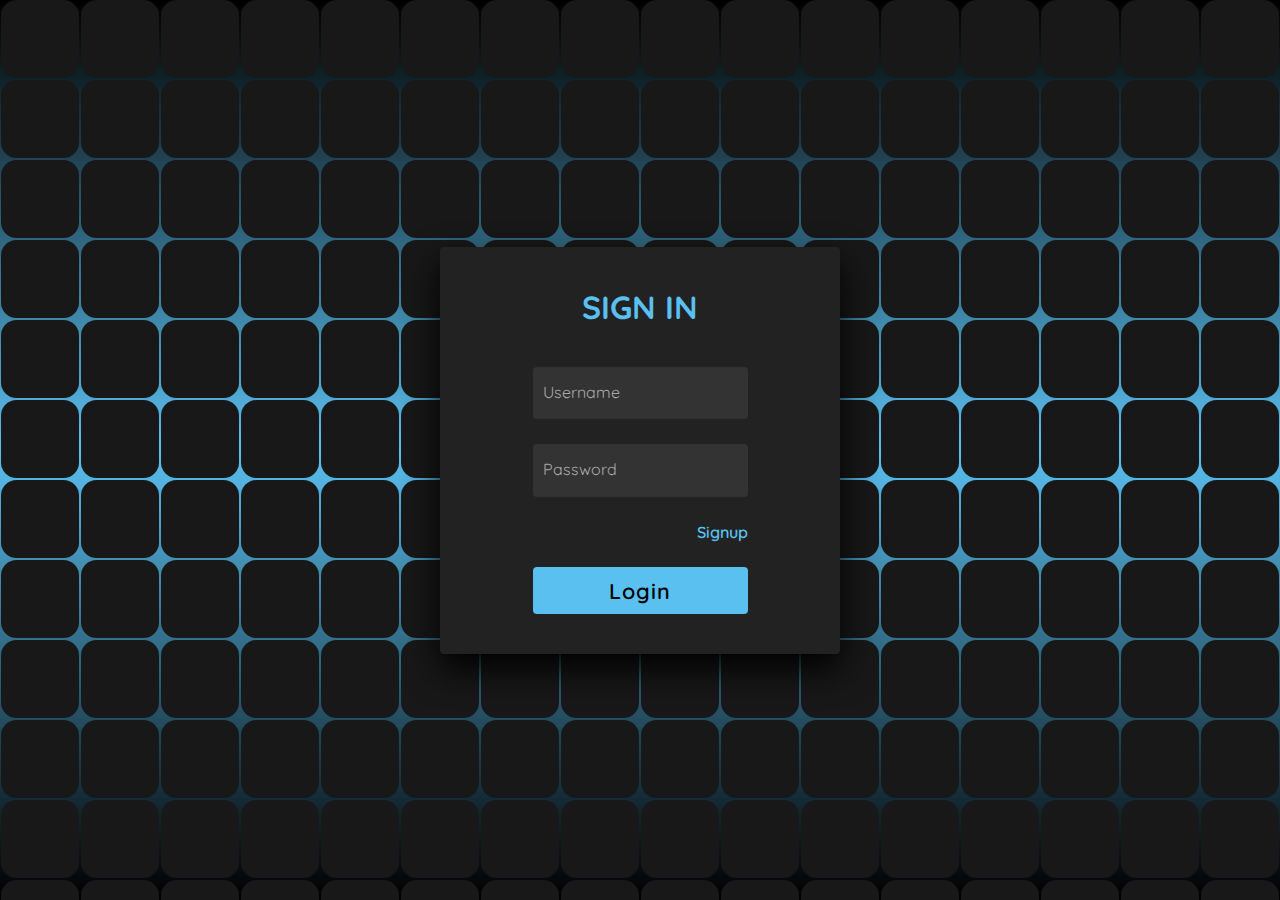
<file: index.html>
<!doctype html>

<html lang="en"> 

 <head> 

  <meta charset="UTF-8"> 

  <title>Sign in</title> 

  <link rel="shortcut icon" type="image" href="img/gi.jpg">
  <link rel="stylesheet" href="./style1.css"> 

 </head> 

 <body> <!-- partial:index.partial.html --> 

  <section> <span></span> <span></span> <span></span> <span></span> <span></span> 
    <span></span> <span></span> <span></span> <span></span> <span></span> <span></span> 
    <span></span> <span></span> <span></span> <span></span> <span></span> <span></span>
    <span></span> <span></span> <span></span> <span></span> <span></span> <span></span> 
    <span></span> <span></span> <span></span> <span></span> <span></span> <span></span> 
    <span></span> <span></span> <span></span> <span></span> <span></span> <span></span> 
    <span></span> <span></span> <span></span> <span></span> <span></span> <span></span> 
    <span></span> <span></span> <span></span> <span></span> <span></span> <span></span> 
    <span></span> <span></span> <span></span> <span></span> <span></span> <span></span> 
    <span></span> <span></span> <span></span> <span></span> <span></span> <span></span> 
    <span></span> <span></span> <span></span> <span></span> <span></span> <span></span> 
    <span></span> <span></span> <span></span> <span></span> <span></span> <span></span> 
    <span></span> <span></span> <span></span> <span></span> <span></span> <span></span> 
    <span></span> <span></span> <span></span> <span></span> <span></span> <span></span> 
    <span></span> <span></span> <span></span> <span></span> <span></span> <span></span> 
    <span></span> <span></span> <span></span> <span></span> <span></span> <span></span> 
    <span></span> <span></span> <span></span> <span></span> <span></span> <span></span> 
    <span></span> <span></span> <span></span> <span></span> <span></span> <span></span> 
    <span></span> <span></span> <span></span> <span></span> <span></span> <span></span> 
    <span></span> <span></span> <span></span> <span></span> <span></span> <span></span> 
    <span></span> <span></span> <span></span> <span></span> <span></span> <span></span> 
    <span></span> <span></span> <span></span> <span></span> <span></span> <span></span> 
    <span></span> <span></span> <span></span> <span></span> <span></span> <span></span> 
    <span></span> <span></span> <span></span> <span></span> <span></span> <span></span> 
    <span></span> <span></span> <span></span> <span></span> <span></span> <span></span>
    <span></span> <span></span> <span></span> <span></span> <span></span> <span></span> 
    <span></span> <span></span> <span></span> <span></span> <span></span> <span></span> 
    <span></span> <span></span> <span></span> <span></span> <span></span> <span></span> 
    <span></span> <span></span> <span></span> <span></span> <span></span> <span></span> 
    <span></span> <span></span> <span></span> <span></span> <span></span> <span></span> 
    <span></span> <span></span> <span></span> <span></span> <span></span> <span></span> 
    <span></span> <span></span> <span></span> <span></span> <span></span> <span></span> 
    <span></span> <span></span> <span></span> <span></span> <span></span> <span></span> 
    <span></span> <span></span> <span></span> <span></span> <span></span> <span></span> 
    <span></span> <span></span> <span></span> <span></span> <span></span> <span></span> 
    <span></span> <span></span> <span></span> <span></span> <span></span> <span></span> 
    <span></span> <span></span> <span></span> <span></span> <span></span> <span></span> 
    <span></span> <span></span> <span></span> <span></span> <span></span> <span></span> 
    <span></span> <span></span> <span></span> <span></span> <span></span> <span></span> 
    <span></span> <span></span> <span></span> <span></span> <span></span> <span></span> 
    <span></span> <span></span> <span></span> <span></span> <span></span> <span></span> 
    <span></span> <span></span> <span></span> <span></span> <span></span> <span></span> 
    <span></span> <span></span> <span></span> <span></span> <span></span> <span></span> 
    <span></span> <span></span> <span></span> 

   <div class="signin"> 

    <div class="content"> 

     <h2>Sign In</h2> 

     <div class="form">
      
      <form id="regis-form">

      <div class="inputBox"> 

       <input id="login-user" type="text" required> <i>Username</i> 

      </div> 

      <div class="inputBox"> 

       <input id="login-pass" type="password" required> <i>Password</i> 

      </div> 

      <div class="links"> <a href="#"></a> 
      <a href="regis.html">Signup</a> 

      </div> 

      <div class="inputBox"> 

       <input type="submit" value="Login" onclick="login()"> 

      </div> 

      </form>

     </div> 

    </div> 

   </div> 

  </section> <!-- partial --> 

  <script type="application/javascript">

    const loginForm = document.getElementById('regis-form');

    function login() {


      const loginUser = document.getElementById('login-user').value;
      const loginPass = document.getElementById('login-pass').value;

      const suser = localStorage.getItem(loginUser);
      if(suser){
         const user = JSON.parse(suser);
         if(user.regisPassword === loginPass){
          const cuser = user.regisUsername;
          localStorage.setItem('curuser', cuser);
          window.location.href = 'menu.html';
          alert('Log in successful!');
         }else{
          alert('Wrong Password!');
         }
      }else{
        alert('User does not exist!');
      }

    }

  </script>
 </body>

</html>
</file>
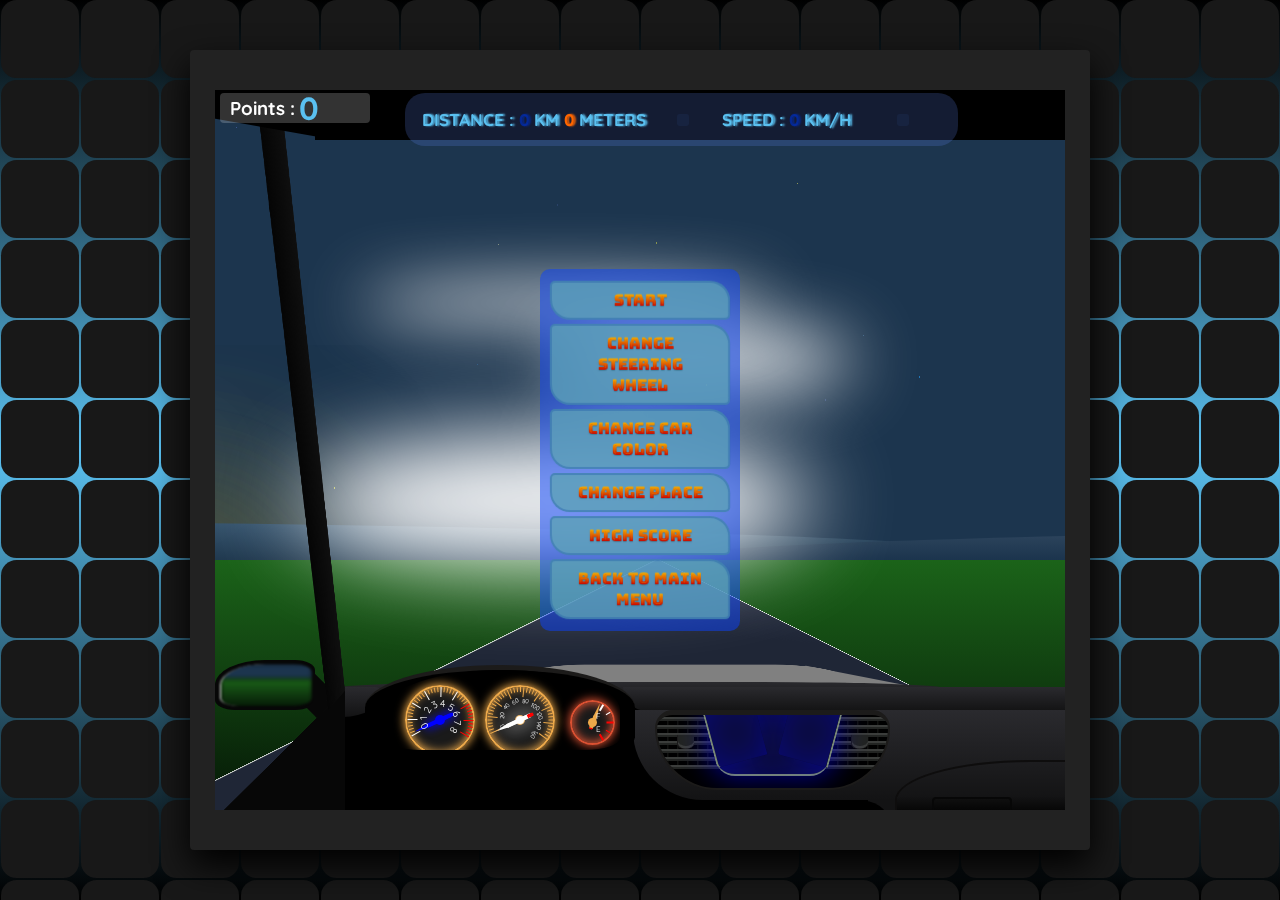
<file: car.html>
<!DOCTYPE html>
<html lang="en">
<head>
    <meta charset="UTF-8">
    <meta name="viewport" content="width=device-width, initial-scale=1.0">
    <title>Car Game</title>
    <link rel="shortcut icon" type="image" href="img/gi.jpg">
    <link rel="stylesheet" href="https://cdnjs.cloudflare.com/ajax/libs/font-awesome/6.2.0/css/all.min.css" integrity="sha512-xh6O/CkQoPOWDdYTDqeRdPCVd1SpvCA9XXcUnZS2FmJNp1coAFzvtCN9BmamE+4aHK8yyUHUSCcJHgXloTyT2A==" crossorigin="anonymous" referrerpolicy="no-referrer" />
<style>
    @import url('https://fonts.googleapis.com/css2?family=Mouse+Memoirs&display=swap');

@import url('https://fonts.googleapis.com/css2?family=Bungee+Spice&display=swap');

@import url('https://fonts.googleapis.com/css2SteeringWheelDiv?family=Roboto+Condensed&display=swap');

@import url('https://fonts.googleapis.com/css2?family=Open+Sans:wght@800&display=swap');

@import url('https://fonts.googleapis.com/css2?family=Open+Sans:wght@800&display=swap');


@import url('https://fonts.googleapis.com/css2?family=Open+Sans:wght@800&family=Oswald:wght@500&display=swap');

@import url('https://fonts.googleapis.com/css2?family=Quicksand:wght@300;400;500;600;700&display=swap');
*
{
  margin: 0;
  padding: 0;
  box-sizing: border-box;
  font-family: 'Quicksand', sans-serif;

}
body 
{
  display: flex;
  justify-content: center;
  align-items: center;
  min-height: 100vh;
  background: #000;
}
section 
{
  position: absolute;
  width: 100vw;
  height: 100vh;
  display: flex;
  justify-content: center;
  align-items: center;
  gap: 2px;
  flex-wrap: wrap;
  overflow: hidden;
}
section::before 
{
  content: '';
  position: absolute;
  width: 100%;
  height: 100%;
  background: linear-gradient(#000,rgb(90, 192, 240),#000);
  animation: animate 5s linear infinite;
}
@keyframes animate 
{
  0%
  {
    transform: translateY(-100%);
  }
  100%
  {
    transform: translateY(100%);
  }
}
section #sp
{
  position: relative;
  display: block;
  width: calc(6.25vw - 2px);
  height: calc(6.25vw - 2px);
  background: #181818;
  z-index: 2;
  transition: 1.5s;
  border-radius: 20%;
}
section #sp:hover 
{
  background: rgb(90, 192, 240);
  transition: 0s;
}

section .hept 
{
  width: calc(6.25vw - 2px);
  height: calc(6.25vw - 2px);
  background-color: #181818; 
  /* left - top margin evabe polygon er value hoy*/
  clip-path: polygon(25% 0%, 75% 0%, 120% 50%, 75% 100%, 25% 100%, -20% 50%);
  position: relative;
  display: block;
  z-index: 2;
  transition: 1.5s;

}

section .hept:hover
{
  background-color: rgb(90, 192, 240);
  transition: 0s;
}
section .hept1
{
  width: calc(6.25vw - 2px);
  height: calc(6.25vw - 2px);
  margin-top: -18.5%;
  background-color: #181818; 
  /* left - top margin evabe polygon er value hoy*/
  clip-path: polygon(25% 0%, 75% 0%, 120% 50%, 75% 100%, 25% 100%, -20% 50%);
  position: relative;
  display: block;
  z-index: 2;
  transition: 1.5s;

}

section .hept1:hover
{
  background-color: rgb(90, 192, 240);
  transition: 0s;
}


section .signin
{
  position: absolute;
  width: 900px;
  background: #222;  
  z-index: 1000;
  display: flex;
  justify-content: center;
  align-items: center;
  padding: 40px;
  border-radius: 4px;
  box-shadow: 0 15px 35px rgba(0,0,0,9);
}
section .signin .content 
{
  position: relative;
  width: 100%;
  display: flex;
  justify-content: center;
  align-items: center;
  flex-direction: column;
  gap: 40px;
}
section .signin .content h2 
{
  font-size: 2em;
  color: rgb(90, 192, 240);
  text-transform: uppercase;
}
section .signin .content .form #regis-form
{
  width: 100%;
  display: flex;
  flex-direction: column;
  gap: 25px;
}
section .signin .content .form #regis-form .inputBox
{
  position: relative;
  width: 100%;
}
section .signin .content .form #regis-form .inputBox input 
{
  position: relative;
  width: 100%;
  background: #333;
  border: none;
  outline: none;
  padding: 25px 10px 7.5px;
  border-radius: 4px;
  color: #fff;
  font-weight: 500;
  font-size: 1em;
}
section .signin .content .form #regis-form .inputBox i 
{
  position: absolute;
  left: 0;
  padding: 15px 10px;
  font-style: normal;
  color: #aaa;
  transition: 0.5s;
  pointer-events: none;
}
.signin .content .form #regis-form .inputBox input:focus ~ i,
.signin .content .form #regis-form .inputBox input:valid ~ i
{
  transform: translateY(-7.5px);
  font-size: 0.8em;
  color: #fff;
}
.signin .content .form #regis-form .links 
{
  position: relative;
  width: 100%;
  display: flex;
  justify-content: space-between;
}
.signin .content .form #regis-form .links a 
{
  color: #fff;
  text-decoration: none;
}
.signin .content .form #regis-form .links a:nth-child(2)
{
  color: rgb(90, 192, 240);
  font-weight: 600;
}
.signin .content .form #regis-form .inputBox input[type="submit"]
{
  padding: 10px;
  background: rgb(90, 192, 240);
  color: #000;
  font-weight: 600;
  font-size: 1.35em;
  letter-spacing: 0.05em;
  cursor: pointer;
}
input[type="submit"]:active
{
  opacity: 0.6;
}
@media (max-width: 900px)
{
  section span 
  {
    width: calc(10vw - 2px);
    height: calc(10vw - 2px);
  }
}
@media (max-width: 600px)
{
  section span 
  {
    width: calc(20vw - 2px);
    height: calc(20vw - 2px);
  }
}

@media (max-width: 900px)
{
  section .hept
  {
    width: calc(10vw - 2px);
    height: calc(10vw - 2px);
  }
}
@media (max-width: 600px)
{
  section .hept 
  {
    width: calc(20vw - 2px);
    height: calc(20vw - 2px);
  }
}
@media (max-width: 900px)
{
  section .hept1
  {
    width: calc(10vw - 2px);
    height: calc(10vw - 2px);
  }
}
@media (max-width: 600px)
{
  section .hept1
  {
    width: calc(20vw - 2px);
    height: calc(20vw - 2px);
  }
}


.cargamebody {
  width: 850px;
  min-height: 80vh;
  height: 80%;
  display: flex;
  flex-direction: column;
  justify-content: center;
  align-items: center;
  overflow-x: hidden;
  overflow-y: hidden;
  background: rgb(25, 69, 105);
  transform-style: preserve-3d;
  perspective: 300px;
}

.sky {
  position: absolute;
  top: 0;
  width: 100%;
  height: 80%;
  display: flex;
           /* background:rgb(135, 161, 186); 
           background:rgb(88, 130, 170);
           background:rgb(41, 103, 153);
           background:rgb(98, 149, 217);
           background:rgb(73, 131, 209);
    background:rgb(203, 142, 230);
           background:rgb(203, 142, 230, 0.7);
           background:rgb(203, 142, 230, 0.5);
    background:rgba(83, 65, 92, 0.9);
    background:rgba(83, 65, 92, 0.8);
           background:rgba(70, 52, 79, 0.7);
    background:rgba(70, 52, 79, 0.8);
           background:rgb(49, 29, 87, 0.7);
           background:rgb(49, 29, 87, 0.8);
    background:rgb(49, 29, 87);
           background:rgb(51, 19, 79, 0.7);
    background:rgb(51, 19, 79);
    background:rgb(50, 17, 64);
           background:rgb(26, 12, 54, 0.7);
    background:rgb(26, 12, 54, 0.8);
    background:rgb(26, 12, 54);
    background:rgb(67, 79, 92);
    background:rgb(38, 49, 60);
    background: rgb(41, 103, 153);
    background:linear-gradient(rgb(67, 79, 92), rgb(67, 79, 92));
    background:linear-gradient(rgb(135, 161, 186), rgb(38, 49, 60));
    background:linear-gradient(rgb(135, 161, 186), rgb(67, 79, 92));
    background:linear-gradient(rgb(135, 161, 186), rgb(88, 130, 170));
      background:rgb(38, 49, 60);
    background:rgb(28, 36, 46) */
}

.sun-obj,
.moon-obj {
  position: absolute;
  bottom: 40px;
  left: -40px;
  width: 20px;
  height: 20px;
  border-radius: 50%;
  filter: blur(4px);
  z-index: 1;
}

.sun-obj {
  background: linear-gradient(-45deg, rgb(235, 64, 52), rgb(230, 194, 14));
  box-shadow: 0px 0px 180px 90px rgb(230, 194, 14, 0.5);
}

.moon-obj {
  background: linear-gradient(-45deg, rgb(48, 48, 44), rgb(230, 230, 119));
  box-shadow: 0px 0px 180px 90px rgb(82, 82, 73, 0.5);
  filter: blur(3px);
  overflow-y: hidden;
  overflow-x: hidden;
  -webkit-overflow-y: hidden;
  -webkit-overflow-x: hidden;
}

.moon-phase {
  position: absolute;
  display: flex;
  right: 0px;
  width: 20px;
  height: 20px;
  border-radius: inherit;
  background: rgb(48, 48, 44);
  overflow-y: hidden;
  overflow-x: hidden;
  -webkit-overflow-y: hidden;
  -webkit-overflow-x: hidden;
}

/* .moon-phase::before{
  position:absolute;
  content:"";
  width:100%;
  height:100%;
  right:-50%;
  background: rgb(48, 48, 44);
  border-radius:inherit;
  z-index:1;
} */

.star-obj {
  position: absolute;
  top: -4px;
  width: 1px;
  height: 1px;
  background: rgb(89, 112, 194);
  border-radius: 50%;
  filter: blur(0.7px);
  opacity: 0.8;
}

.clouds-vector,
.sun-moon-obj-vector {
  position: absolute;
  left: 0px;
  width: 100%;
  height: 100%;
  margin: auto;
}

.clouds-vector {
  z-index: 2;
}

.clouds,
.first-clouds {
  position: absolute;
  background: rgba(255, 255, 255);
  left: 0px;
  width: 17px;
  height: 17px;
  filter: blur(10px);
}

.details {
  position: absolute;
  margin-top: 3px;
  left: 190px;
  display: flex;
  flex-direction: row;
  align-items: flex-start;
  min-width: fit-content;
  width: 65%;
  min-height: fit-content;
  background: rgba(102, 140, 255, 0.2);
  border-radius: 20px;
  font-family: 'Roboto Condensed', sans-serif;
  text-shadow: 2px 0px 2px;
  font-size: 8.5px;
  z-index: 4;
}

.distance-wrapper,
.speed-wrapper {
  width: fit-content;
  min-width: 15px;
  margin: 2px 5px;
  padding: 10px 20px;
  padding-left: 0px;
  display: flex;
  position: relative;
  justify-content: flex-start;
  align-items: center;
  border-radius: 4px;
}

.distance{
  width: 35%;
  min-width: 260px;
  margin: 0 5px;
  padding: 2px 5px;
  color: rgb(81, 222, 21);
  border: 2px solid transparent;
  filter: blur(0.5px);
  border-radius: 7px;
  /*   color:rgb(209, 206, 23, 0.8); */
  /*   color:rgb(128, 200, 18); - "mjave kitri" */
  /*   color:rgb(41, 200, 18); */
  /*   color:rgba(0, 128, 0, 0.7); */
  /*   color:rgba(74, 213, 54); */
  /*   color:rgb(0, 179, 0); */
  /*   color:rgb(0, 230, 138); */
  /*   color:rgb(0, 204, 102); */
  /*   color:rgb(71, 107, 107); */
}
.speed {
  width: 35%;
  min-width: 180px;
  margin: 0 5px;
  padding: 2px 5px;
  color: rgb(81, 222, 21);
  border: 2px solid transparent;
  filter: blur(0.5px);
  border-radius: 7px;
  /*   color:rgb(209, 206, 23, 0.8); */
  /*   color:rgb(128, 200, 18); - "mjave kitri" */
  /*   color:rgb(41, 200, 18); */
  /*   color:rgba(0, 128, 0, 0.7); */
  /*   color:rgba(74, 213, 54); */
  /*   color:rgb(0, 179, 0); */
  /*   color:rgb(0, 230, 138); */
  /*   color:rgb(0, 204, 102); */
  /*   color:rgb(71, 107, 107); */
}

.speed-warning {
  animation: speedWarning 0.5s linear infinite;
}

@keyframes speedWarning {
  0% {
    border: 2px solid rgb(235, 64, 52, 0.2);
    background: rgb(235, 64, 52, 0.2);
  }

  100% {
    border: 2px solid rgb(217, 18, 4);
    background: rgb(235, 64, 52, 0.2);
  }
}

#distance-km,
#speed-km-h {
  /*   color:rgb(0, 102, 255); */
  color: rgb(0, 45, 179, 0.7);
}

#distance-meters,
#speed-m-h {
  color: rgba(255, 102, 0, 1);
}

.distance-btns-container,
.speed-btns-container {
  position: absolute;
  right: 10px;
  width: 15px;
  height: 15px;
  display: flex;
  flex-direction: column;
  justify-content: center;
  align-items: center;
}

.distance-btn-icon,
.speed-btn-icon {
  cursor: pointer;
  position: absolute;
  width: 12px;
  height: 12px;
  padding: 0;
  border-radius: 20%;
  border: none;
  background: rgb(58, 98, 189, 0.1);
  color: white;
  z-index: 1;
}


.distance-btns-container:hover .distance-btn,
.speed-btns-container:hover .speed-btn {
  opacity: 0.8;
  width: 65px;
  height: 50px;
  right: -65px;
  background: rgb(21, 73, 138);
  z-index: 0;
}

.btn {
  cursor: pointer;
  min-width: fit-content;
  width: 15px;
  height: 27px;
  padding: 5px;
  border-radius: 4px;
  border: none;
}

.distance-btn,
.speed-btn {
  position: absolute;
  right: 0px;
  top: 5px;
  background: rgb(58, 98, 189);
  color: white;
  opacity: 0;
  transition: all 0.3s;
}

.distance-btn:hover,
.speed-btn:hover {
  opacity: 0.8;
  background: rgb(21, 73, 138);
}




.points-container{
  position: absolute;
  top:3px;
  left:5px;
  min-width:150px;
  width:fit-content;
  height:30px;
  background: rgba(255,255,255, 0.2);
  border-radius: 4px;
  z-index: 4;
  display: flex;
  padding:10px;
  justify-content: start;
  align-items: center;
  color:white;
}

.points-text{
  margin: 0px;
}

.points-container h2{
  margin:1.5px;
}

.points-div{
/*   color: rgb(227, 227, 236); */
  color: orange;
  padding: 2px;
}



@keyframes pointsDivAnimation{
  0%{
    /* color: rgb(245, 242, 63); */
    color: rgb(166, 245, 40);
    background: rgb(226, 240, 205);
    font-size: 32px;
  }
  50%{
    /* color: rgb(245, 242, 63); */
    color: rgb(166, 245, 40);
    background: rgb(226, 240, 205);
    font-size: 32px;
  }
  100%{
    color: rgb(102, 111, 231);
    background: none;
    font-size: 26px;
  }
}


.btn-menu-settings {
  position: absolute;
  top: 7px;
  right: 7px;
  z-index: 4;
  width: 70px;
  height: 70px;
  padding: 5px 11px;
  border-radius: 10%;
  /*   background:rgb(100, 22, 181); */
  background: url("https://icons.iconarchive.com/icons/dtafalonso/android-lollipop/512/Settings-icon.png");
  background-position: center;
  background-size: contain;
  background-repeat: no-repeat;
  color: white;
  animation: rotateMenuBtnClosed 200ms linear;
}

.btn-menu-settings-animated {
  animation: rotateMenuBtnOpen 200ms linear;
  transition: all 0.2 ease;
}

@keyframes rotateMenuBtnOpen {
  0% {
    transform: rotateZ(0deg)
  }

  100% {
    transform: rotateZ(-50deg)
  }
}

@keyframes rotateMenuBtnClosed {
  0% {
    transform: rotateZ(-50deg)
  }

  100% {
    transform: rotateZ(0deg)
  }
}

.menu {
  display: none;
  flex-direction: column;
  justify-content: center;
  align-items: center;
  width: fit-content;
  max-width: 330px;
  /* height: fit-content; */
  /* min-height: 360px; */
  z-index: 4;
  /* position: absolute; */
  left: 35%;
  top: 120px;
  margin: auto;
  /*   background:rgba(70, 105, 148, 0.7); */
  background: rgba(94, 236, 110, 0.7);
  border-radius: 4px;
  /* transition: all 0.3s ease-in-out; */
}



.menu-list {
  z-index: 4;
  position: absolute;
  display: flex;
  flex-direction: column;
  justify-content: center;
  align-items: center;
  width: 200px;
  min-width: 80px;
  height: fit-content;
  min-height: 180px;
  padding: 10px 0;
  background: rgb(9, 65, 253, 0.5);
  border-radius: 10px;
  perspective: 50vw;
}

@keyframes appearMenu {
  /* 0% {
    min-height: 0px;
  }

  50% {
    height: 35px;
  }

  100% {
    height: fit-content;
  } */
  33%{
    transform: rotateY(-25deg) rotateX(-6deg);
  }
  66%{
    transform: rotateY(25deg) rotateX(-6deg);
  }
}

.menu-setting-all,
.restart,
.restart-menu {
  width: 90%;
  margin: 2px;
  padding: 7px 16px;
  /*   background:rgba(75, 162, 213, 0.4); */
  /*   background:rgba(46, 85, 191, 0.7); */
 background: rgba(93, 161, 182, 0.8);
  border: 2px solid rgba(35, 96, 170, 0.4);
  border-radius: 5px 20px;
  color: rgb(235, 239, 243);
  text-align: center;
  font-family: 'Mouse Memoirs', sans-serif;
  font-family: 'Bungee Spice', cursive;
  transform: translateZ(1px);
  transform-style: preserve-3d;
  -webkit-tap-highlight-color: transparent;
  text-shadow: 0 1px 1px hsl(180 100% 10% / 25%);
  animation: appearMenu 8s infinite;
}

.menu-setting-all1{
  width: 90%;
  margin: 2px;
  padding: 7px 16px;
  /*   background:rgba(75, 162, 213, 0.4); */
  /*   background:rgba(46, 85, 191, 0.7); */
 background: rgba(93, 161, 182, 0.8);
  border: 2px solid rgba(35, 96, 170, 0.4);
  border-radius: 5px 20px;
  color: rgb(235, 239, 243);
  text-align: center;
  font-family: 'Mouse Memoirs', sans-serif;
  font-family: 'Bungee Spice', cursive;
  z-index: 9;
}

.menu-setting-all:hover,
.restart:hover{
  cursor: pointer;
  color: white;
  background: rgba(75, 162, 213, 1);
  border-radius: 5px 20px;
  transform: translateZ(25px);

}

.restart {
  width: 120px;
  min-width: fit-content;
  position: absolute;
  display: none;
  justify-content: center;
  align-items: center;
  top: 55%;
  left: 45%;
  z-index: 4;
}

.restart-menu {
  display: none;
  justify-content: center;
  align-items: center;
}

.steering-wheels-parent-container,
.color-parent-container,
.place-parent-container,
.author-info-parent-container {
  display: none;
  background: white;
  position: absolute;
  min-width: 510px;
  width: fit-container;
  top: 0;
  left: -125px;
  padding: 4px 8px;
  border-radius: 4px;
  height: 370px;
  min-height: fit-content;
  justify-content: flex-start;
  align-items: center;
  flex-wrap: wrap;
}

.steering-wheels-list-container,
.car-color-list-container,
.place-list-container,
.author-info {
  display: none;
  position: absolute;
  min-width: 510px;
  width: fit-content;
  top: 0;
  left: 0px;
  padding: 4px 8px;
  background: rgb(72, 48, 112);
  border-radius: 4px;
  height: 370px;
  min-height: fit-content;
  justify-content: flex-start;
  align-items: center;
  flex-wrap: wrap;
  overflow-y: scroll;
  perspective: 30vw;
}

.author-info {
  overflow-y: visible;
  flex-direction: column;
  justify-content: center;
  align-items: center;
  gap: 7px;
}

.author-info img {
  width: 55px;
  margin-top: 3px;
}



.open-new-tab{
  position:absolute;
  bottom:70px;
  left:175px;
}

.contact-text{
  position: absolute;
  top: -35px;
  width: 120px;
  left: -9px;
  right: 0;
  color:white;
  font-family: 'Oswald', sans-serif;
  font-size: 20px;
  margin: auto;
  opacity: 0.3;
}

.open-new-tab:hover .contact-text{
  opacity: 1;
}

.linkedin-contact{
  position: relative;
  width: 100px;
  min-width:80px;
  height:30px;
  margin-top: 15px;
  padding: 2px 15px;
  background: white;
  border:1px solid white;
  border-radius: 4px;
  display:flex;
  justify-content:center;
  align-items:center;
  overflow-y:hidden;
  overflow-x:hidden;
}

.linkedin-contact img{
  width: 200px;
}




.steering-wheel-div,
.car-color-div,
.place-div {
  width: 100px;
  height: 100px;
  margin: 5px;
  padding: 40px;
  border-radius: 4px;
  border: 2px solid white;
  z-index: 5;
  display: flex;
  justify-content: center;
  align-items: center;
  transform: translateZ(1px);
  transform-style: preserve-3d;
}

.steering-wheel-div:hover,
.car-color-div:hover,
.place-div:hover {
  cursor: pointer;
  border-color: rgba(75, 162, 213, 1);
  border-radius: 5px 20px;
  transform: translateZ(25px);
}

.steering-wheel-div-locked, 
.place-div-locked{
  opacity: 0.5;
  border-color: red;
  border-radius: 5px 20px;
  transform: translateZ(25px);
}

.steering-wheel-div-unlocked-new,
.place-div-unlocked-new{
  position: relative;
  cursor: pointer;
}

.steering-wheel-div-unlocked-new::before,
.place-div-unlocked-new::before{
  font-family: 'Open Sans', sans-serif;
  position: absolute;
  content: "New";
  right: 0;
  bottom: 0;
  width: 50%;
  height: 20%;
  background: rgb(51, 200, 28);
  border-top-left-radius: 4px;
  /*   color: rgb(29, 181, 52); */
  /*   color: rgb(12, 59, 130); */
  color: white;
}

.fa-lock {
  display: flex;
  position: absolute;
}


.unLocked-message-steering-wheel,
.unLocked-message-place{
  position: absolute;
  display: flex;
  justify-content: center;
  align-items: center;
  top: 110px;
  right: 20px;
  width: 225px;
  height: 55px;
  font-family: 'Open Sans', sans-serif;
  border-radius: 4px;
  backdrop-filter: blur(20px);
  z-index: 3;
  margin-bottom: 20px;
  padding: 0 20px;
  transition: all 1s ease;
}

.unLocked-message-steering-wheel{
  border: 2px solid rgb(16, 181, 44);
/*   background: rgb(51, 200, 28, 0.5); */
  background: rgb(51, 200, 28);
}

.unLocked-message-place{
  border: 2px solid rgb(241, 128, 22);
/*   background: rgb(242, 108, 46); */
  background: rgb(46, 72, 242);
}

.unLocked-message-steering-wheel::before,
.unLocked-message-place::before{
  position: absolute;
  content: "";
  top: -10px;
  right: 7px;
  width: 0px;
  height: 0px;
  transform: rotateZ(45deg);
  border-right: 10px solid transparent;
  border-bottom: 10px solid transparent;
}

.unLocked-message-steering-wheel::before{
    border-left: 10px solid rgb(16, 181, 44);
    border-top: 10px solid rgb(16, 181, 44);
}

.unLocked-message-place::before{
/*   border-left: 10px solid rgb(241, 146, 22);
  border-top: 10px solid rgb(241, 128, 22); */
  border-left: 10px solid rgb(46, 72, 242);
  border-top: 10px solid rgb(46, 72, 242);
}

.unLocked-h3 {
  text-align: center;
  /*   color:rgb(44, 201, 71); */
  /*   color:rgb(11, 191, 42); */
  color: white;
  font-weight: bold;
}

.complete-sign-steering-wheel,
.check-sign-steering-wheel,
.complete-sign-place,
.check-sign-place{
  width: 40px;
  height: 56px;
  left: -65px;
  bottom: 1px;
  position: absolute;
  overflow-y: hidden;
  -webkit-overflow-y: hidden;
  filter:blur(0.5px);
    /* background:white; */
}

.complete-sign-steering-wheel::before,
.check-sign-steering-wheel::before,
.complete-sign-place::before,
.check-sign-place::before{
  position: absolute;
  content: "";
  /* background: rgb(60, 171, 63); */
  border-top: 50px solid transparent;
  border-right: 11px solid transparent;
  left: 4px;
  top: 18px;
  transform-origin: top;
  transform: rotateZ(-15deg);
}

.complete-sign-steering-wheel::after,
.check-sign-steering-wheel::after,
.complete-sign-place::after,
.check-sign-place::after{
  position: absolute;
/*   opacity: 0; */
  content: "";
  /* background: rgb(60, 171, 63); */
  border-top: 45px solid transparent;
  border-left: 5px solid transparent;
  right: 19px;
  bottom: -2px;
  transform-origin: bottom;
  transform: rotateZ(15deg);
}

.complete-sign-steering-wheel::before,
.check-sign-steering-wheel::before{
  border-left:14px solid rgb(60, 171, 63);
  border-bottom: 22.5px solid rgb(60, 171, 63);
  animation: 300ms unlockSignLeftAnimation_SteeringWheel;
}  
 
.complete-sign-steering-wheel::after,
.check-sign-steering-wheel::after{
  border-right: 8px solid rgb(60, 171, 63);
  border-bottom: 35px solid rgb(60, 171, 63);
  animation: 5000ms 300ms unlockSignRightAnimation_SteeringWheel;
}



.complete-sign-place::before,
.check-sign-place::before{
/*   border-left:14px solid rgb(241, 128, 22);
  border-bottom: 22.5px solid rgb(241, 128, 22); */
  border-left:14px solid rgb(46, 72, 242);
  border-bottom: 22.5px solid rgb(46, 72, 242);
  animation: 300ms unlockSignLeftAnimation_Place
}

.complete-sign-place::after,
.check-sign-place::after{
/*   border-right: 8px solid rgb(241, 128, 22);
  border-bottom: 35px solid rgb(241, 128, 22); */
  border-right: 8px solid rgb(46, 72, 242);
  border-bottom: 35px solid rgb(46, 72, 242);
  animation: 5000ms 300ms unlockSignRightAnimation_Place
}



@keyframes unlockSignLeftAnimation_SteeringWheel {
  0% {
    border-left: 0px solid rgb(60, 171, 63);
    border-bottom: 0px solid rgb(60, 171, 63);
  }

  100% {
    border-left: 7px solid rgb(60, 171, 63);
    border-bottom: 22.5px solid rgb(60, 171, 63);
  }
}


@keyframes unlockSignRightAnimation_SteeringWheel {
  0% {
    opacity: 1;
    border-right: 0px solid rgb(60, 171, 63);
    border-bottom: 0px solid rgb(60, 171, 63);
  }

  10% {
    opacity: 1;
    border-right: 8px solid rgb(60, 171, 63);
    border-bottom: 35px solid rgb(60, 171, 63);
  }

  100% {
    opacity: 1;
    border-right: 8px solid rgb(60, 171, 63);
    border-bottom: 35px solid rgb(60, 171, 63);
  }
}





@keyframes unlockSignLeftAnimation_Place {
  0% {
/*     border-left: 0px solid rgb(241, 128, 22);
    border-bottom: 0px solid rgb(241, 128, 22); */
    border-left: 0px solid rgb(46, 72, 242);
    border-bottom: 0px solid rgb(46, 72, 242);
  }

  100% {
/*     border-left: 7px solid rgb(241, 128, 22);
    border-bottom: 22.5px solid rgb(241, 128, 22); */
    border-left: 0px solid rgb(46, 72, 242);
    border-bottom: 0px solid rgb(46, 72, 242);
  }
}


@keyframes unlockSignRightAnimation_Place {
  0% {
    opacity: 1;
/*     border-right: 0px solid rgb(241, 128, 22);
    border-bottom: 0px solid rgb(241, 128, 22); */
    border-right: 0px solid rgb(46, 72, 242);
    border-bottom: 0px solid rgb(46, 72, 242);
  }

  10% {
    opacity: 1;
/*     border-right: 8px solid rgb(241, 128, 22);
    border-bottom: 35px solid rgb(241, 128, 22); */
    border-right: 8px solid rgb(46, 72, 242);
    border-bottom: 35px solid rgb(46, 72, 242);
  }

  100% {
    opacity: 1;
/*     border-right: 8px solid rgb(241, 128, 22);
    border-bottom: 35px solid rgb(241, 128, 22); */
    border-right: 8px solid rgb(46, 72, 242);
    border-bottom: 35px solid rgb(46, 72, 242);
  }
}


.place-div p {
  display: flex;
  flex-wrap: wrap;
  justify-content: center;
  align-items: center;
  min-width: 100px;
  word-break: break-word;
}

.close-btn {
  position: absolute;
  cursor: pointer;
  top: -12%;
  right: -2%;
  margin: 10px;
  min-width: fit-content;
  width: 50px;
  height: 50px;
  background: rgb(165, 170, 179);
  color: white;
  font-size: 15px;
  border-radius: 50%;
  border: none;
  z-index: 7;
}

.close-sign {
  position: relative;
  display: flex;
  justify-content: center;
  align-items: center;
  width: 100%;
  height: 100%;
}

.close-sign::before,
.close-sign::after {
  content: "";
  position: absolute;
  height: 50%;
  width: 5px;
  background: white;
}

.close-sign::before {
  transform: rotateZ(45deg);
}

.close-sign::after {
  transform: rotateZ(-45deg);
}

.ground {
  position: absolute;
  bottom: 0;
  background: linear-gradient(rgb(27, 99, 25), rgb(5, 23, 6));
  width: 100%;
  height: 250px;
  display: flex;
  /* justify-content: center;
  align-items: center; */
  filter: blur(0.5px);
  z-index: 1;
}

.road-vector {
  top: 0;
  left: 440px;
  position: absolute;
  /*   background: blue; */
  width: 5px;
  height: 20px;
  transform-origin: top;
  transform: rotateX(60deg) rotateZ(45deg);
  display: flex;
  justify-content: center;
}

.road {
  position: absolute;
  top: -148px;
  left: 1px;
  width: 2000px;
  max-width: 620px;
  height: 1000px;
  /*   background: rgb(46, 54, 74, 0.5); */
  /*   background: rgb(46, 54, 74, 0.7); */
  /*   background: rgb(31, 38, 54); */
  /*   background: linear-gradient(to top, rgb(31, 38, 54), rgb(47, 55, 74)); */
  /*   background: linear-gradient(45deg, rgb(31, 38, 54), rgb(47, 55, 74)); */
  /*   background: linear-gradient(-45deg, rgb(31, 38, 54), rgb(47, 55, 74)); */
  /*   background: linear-gradient(-45deg, rgb(31, 38, 54) 0 75%, rgb(47, 55, 74) 75% 100%); */
  /*   background: linear-gradient(-45deg, red 0 75%, rgb(47, 55, 74) 95% 100%); */
  /*   background: linear-gradient(-45deg, rgb(31, 38, 54) 0 75%, rgb(47, 55, 74) 95% 100%); */
  /*   background: linear-gradient(-45deg, rgb(31, 38, 54) 0 75%, rgb(47, 55, 74)); */
  background: linear-gradient(-45deg, rgb(31, 38, 54) 0 85%, rgb(47, 55, 74));
  border-left: 1px solid white;
  border-top: 1px solid white;
  transform: rotateX(45deg)
}

.road-line-wrapper {
  position: absolute;
  top: 0px;
  left: 0;
  width: 2px;
  background: black;
  transform: rotateX(0deg) rotateZ(-45deg);
  transform-style: preserve-3d;
  perspective: 300px;
  transform-origin: top;
  display: flex;
  justify-content: center;
  align-items: center;
}

.road-line {
  position: absolute;
  top: 1px;
  left: 1px;
  width: 1px;
  height: 1px;
  background: white;
  transform: rotateX(0deg) rotateZ(0deg);
  z-index: 0;
}

.points-on-car-vector{
  width:100vw;
  position: absolute;
  left:450px;
  background: rebeccapurple;
  z-index: 5;
}

.opposite-car-points-appear-vector,
.line-car-points-appear-vector{
  position: absolute;
  top: 230px;
  width: fit-content;
  min-width: 150px;
  height: 50px;
  display: flex;
  justify-content: center;
  align-items: center;
  font-size: 27px;
  color: orange;
  z-index: 5;
}

.opposite-car-points-appear-vector{
  left:250px;
  /* background:rgb(6, 35, 153); */
}

.line-car-points-appear-vector{
  left: 650px;
  /* background:rgb(114, 128, 182); */
}

.points-on-car-appear-animate{
  animation: pointsOnCarAppearAnimation 200ms forwards;
}

.points-on-car-disappear-animate {
  animation: pointsOnCarDisappearAnimation 1000ms forwards;
}

@keyframes pointsOnCarAppearAnimation{
  0%{
    top: 400px;
    opacity: 0.5;
    font-size: 20px;
  }
  20%{
    opacity: 1;
    top: 400px;
    font-size: 20px;
  }
  100%{
    top: 230px;
    opacity: 1;
    font-size: 27px;
  }
}

@keyframes pointsOnCarDisappearAnimation {
  0% {
    top: 230px;
    opacity: 1;
  }
  50% {
    top: 15px;
    left:50px;
    z-index: 5;
    font-size: 38px;
    font-weight: bold;
  }
  100% {
    top: 15px;
    right: 50px;
    opacity: 0;
    color: blue;
  }
}








.mountains-vector {
  position: absolute;
  top: -20px;
  left: 440px;
  /*   background: white; */
  width: 5px;
  height: 20px;
  display: flex;
}

.mountains-range-left {
  position: absolute;
  width: 1400px;
  height: 200%;
  bottom: 0%;
  /*   background: rgb(53, 94, 133); */
  /*   background: rgb(56, 74, 89); */
  /*   background: linear-gradient(rgb(54, 84, 110, 1) 0% 15%, rgb(32, 57, 79)); */
  background: linear-gradient(rgb(54, 84, 110, 1) 0% 5%, rgb(32, 57, 79));
  left: -1000px;
  border-radius: 0 100% 0 0;
  filter: blur(0.5px);
}

.mountains-range-right {
  position: absolute;
  width: 1400px;
  height: 170%;
  bottom: 0;
  /*   background: rgb(21, 53, 83); */
  /*   background: linear-gradient(rgb(37, 59, 82), rgb(27, 52, 77)); */
  background: linear-gradient(rgb(50, 73, 97), rgb(27, 52, 77));
  border-radius: 100% 0 0 0;
  filter: blur(0.5px);
}

.cars-vector {
  top: 0;
  left: 340px;
  position: absolute;
  background: blue;
  width: 5px;
  height: 20px;
  transform-origin: top;
  transform: rotateX(45deg) rotateZ(0deg);
  display: flex;
  justify-content: center;
}

.car-danger-zone {
  transform: rotateX(0deg) rotateY(0deg) rotateZ(100deg)
}

.opposite-cars,
.line-cars {
  position: absolute;
  top: 0px;
  left: 0px;
  width: 1px;
  height: 1px;
  /*   background:white; */
  background: white;
  transform: rotateX(75deg) rotateY(20deg) rotateZ(0deg);
  perspective: 10000px;
  transform-style: preserve-3d;
  transform-origin: left;
  box-shadow: -10px 10px 80px 0px;
  z-index: 4;
}

.line-cars {
  transform-origin: right;
  left: auto;
}

.car-front {
  z-index: 1;
  position: absolute;
  width: 100%;
  height: 20%;
  background: gray;
  transform: rotateX(90deg) rotateZ(0deg);
  transform-origin: top;
  top: 100%;
  left: 0;
  /*   perspective: 100000px; */
  transform-style: preserve-3d;
}

.car-front-lights {
  position: absolute;
  top: 40%;
  width: 20%;
  height: 40%;
  /*   background:yellow; */
  background: rgb(235, 222, 84);
  border: 1px solid rgb(38, 38, 34);
  transform-style: preserve-3d;
}

.car-front-light-1 {
  left: 0;
  border-left: none;
}

.car-front-light-2 {
  right: -1%;
  border-right: none;
  transform-style: preserve-3d;
}

.car-front-light-2::before {
  position: absolute;
  content: "";
  width: 50%;
  height: 100%;
  right: -50%;
  background: rgb(252, 186, 3);
  transform: rotateY(-90deg);
  transform-origin: left;
}


.opposite-car-hood {
  position: absolute;
  width: 100%;
  height: 150%;
  background: gray;
  top: -50%;
  transform: rotateX(-90deg) rotateZ(0deg);
  transform-origin: bottom;
  transform-style: preserve-3d;
}

.window-glass {
  position: absolute;
  width: 100%;
  height: 65%;
  background: lightblue;
  transform: rotateX(-45deg) rotateZ(0deg);
  border: 1px solid black;
  transform-origin: bottom;
  transform-style: preserve-3d;
  top: -65%;
}

.car-right-side-door-1-window-1 {
  position: absolute;
  width: 50%;
  height: 100%;
  background: lightblue;
  left: 100%;
  top: 0%;
  transform: rotateY(90deg) rotateZ(0deg);
  transform-origin: left;
  transform-style: preserve-3d;
  z-index: 0;
}

.car-roof {
  position: absolute;
  width: 100%;
  height: 170%;
  background: gray;
  top: -170%;
  transform: rotateX(45deg) rotateZ(0deg);
  transform-style: preserve-3d;
  border-top: 50px solid green;
  transform-origin: bottom;
}

.car-right-side-door-1-window-2 {
  position: absolute;
  width: 50%;
  height: 50%;
  background: lightblue;
  left: 100%;
  top: 50%;
  border: 1px solid rgb(38, 38, 38);
  transform: rotateX(0deg) rotateY(90deg) rotateZ(0deg);
  transform-origin: left;
  transform-style: preserve-3d;
}

.car-right-side-door-1-window-2::before {
  position: absolute;
  content: "";
  width: 102%;
  height: 0%;
  top: 0;
  border-top: 2px solid black;
  background: rgb(252, 186, 3);
  transform-style: preserve-3d;
  z-index: 1;
}

.car-right-side-door-2-window-1 {
  position: absolute;
  width: 50%;
  height: 50%;
  background: lightblue;
  left: 100%;
  top: 0%;
  border: 1px solid rgb(38, 38, 38);
  transform: rotateX(0deg) rotateY(90deg) rotateZ(0deg);
  transform-origin: left;
  transform-style: preserve-3d;
}

.car-right-side-door-1-line {
  position: absolute;
  width: 15%;
  height: 2%;
  left: 53%;
  top: 0%;
  background: rgb(38, 38, 38);
  transform: rotateX(0deg) rotateY(-45deg) rotateZ(0deg);
  transform-origin: left;
  transform-style: preserve-3d;
}

.car-right-side-door-1-line::before {
  position: absolute;
  content: "";
  width: 500%;
  top: 0%;
  left: 100%;
  border: 1px solid rgb(38, 38, 38);
  background: rgb(252, 186, 3);
  transform: rotateX(0deg) rotateY(45deg) rotateZ(0deg);
  transform-origin: left;
}

.car-right-side-door-1-line::after {
  position: absolute;
  content: "";
  width: 150%;
  height: 500%;
  left: 145%;
  top: 3000%;
  border: 1px solid rgb(38, 38, 38);
  border-bottom: 2px solid rgb(38, 38, 38);
  background: transparent;
  transform: rotateX(0deg) rotateY(45deg) rotateZ(-90deg);
  transform-origin: left;
  transform-style: preserve-3d;
}

.rear-window {
  position: absolute;
  width: 100%;
  height: 100%;
  background: lightblue;
  top: -100%;
  transform: rotateX(50deg) rotateZ(0deg);
  transform-style: preserve-3d;
  border-top: 5px solid green;
  transform-origin: bottom;
}

.car-right-side-door-2-window-2 {
  position: absolute;
  width: 50%;
  height: 100%;
  background: lightblue;
  left: 100%;
  top: 0%;
  transform: rotateY(90deg) rotateZ(0deg);
  transform-origin: left;
  transform-style: preserve-3d;
  z-index: 0;
}

.car-right-side {
  z-index: 0;
  position: absolute;
  width: 40%;
  height: 100%;
  background: gray;
  transform: rotateY(-90deg);
  transform-origin: left;
  left: 100%;
  border: 1px solid rgb(28, 30, 43);
  border-left: none;
  transform-style: preserve-3d;
}

.opposite-car-bottom-front-space {
  position: absolute;
  width: 100%;
  height: 50%;
  background: gray;
  bottom: 0%;
  left: 0%;
  transform: rotateX(-90deg) rotateY(0deg) rotateZ(0deg);
  transform-origin: bottom;
  transform-style: preserve-3d;
  border: 1px solid black;
  /*   border-top: 1px solid green; */
}

.opposite-car-bottom-hood-space {
  position: absolute;
  width: 150%;
  height: 100%;
  background: gray;
  transform: rotateX(0deg) rotateY(90deg) rotateZ(0deg);
  transform-origin: left;
  transform-style: preserve-3d;
  border: 1px solid blue;
  border-bottom: 1px solid green;
}

.opposite-car-bottom-front-right {
  position: absolute;
  width: 100%;
  height: 40%;
  background: gray;
  top: 101%;
  transform: rotateX(90deg) rotateY(0deg) rotateZ(0deg);
  transform-origin: top;
  transform-style: preserve-3d;
  border-right: 1px solid rgb(28, 30, 43);
}

.car-right-side-door-1 {
  position: absolute;
  width: 100%;
  height: 25%;
  background: gray;
  top: 45%;
  z-index: 2;
  transform-style: preserve-3d;
}

.car-right-side-door-1-window-block {
  position: absolute;
  width: 100%;
  height: 100%;
  background: gray;
  transform-style: preserve-3d;
  z-index: 1;
}

.car-right-side-door-2 {
  position: absolute;
  width: 100%;
  height: 35%;
  background: gray;
  top: 19%;
  transform-style: preserve-3d;
}

.car-right-side-wheel-1-axle {
  position: absolute;
  width: 5%;
  height: 2%;
  bottom: 20%;
  right: 20%;
  /*   background:rgb(28, 30, 43); */
  transform-style: preserve-3d;
  transform: rotateX(90deg) rotateY(0deg) rotateZ(0deg);
}

.car-right-side-wheel-2-axle {
  position: absolute;
  width: 5%;
  height: 2%;
  top: 15%;
  right: 20%;
  /*   background:red; */
  transform-style: preserve-3d;
  transform: rotateX(90deg) rotateY(0deg) rotateZ(0deg);
}

.car-right-side-wheel-1 {
  position: absolute;
  width: 2500%;
  height: 800%;
  top: -20%;
  right: 0%;
  background: rgb(28, 30, 43);
  border-radius: 50%;
  transform-origin: top;
  transform-style: preserve-3d;
  transform: rotateX(-90deg) rotateY(0deg) rotateZ(0deg);
  display: flex;
  justify-content: center;
  align-items: center;
}

.car-right-side-wheel-2 {
  position: absolute;
  width: 2500%;
  height: 800%;
  top: 20%;
  right: 0%;
  background: rgb(38, 38, 38);
  border-radius: 50%;
  transform-origin: top;
  transform-style: preserve-3d;
  transform: rotateX(-90deg) rotateY(0deg) rotateZ(0deg);
  z-index: 4;
  display: flex;
  justify-content: center;
  align-items: center;
}

.car-right-side-wheel-disc-1 {
  width: 60%;
  height: 60%;
  background: white;
  border-radius: 50%;
}

.car-right-side-wheel-disc-2 {
  width: 50%;
  height: 50%;
  background: white;
  border-radius: 50%;
}

.car-right-side-door-2-window {
  position: absolute;
  width: 70%;
  height: 80%;
  background: lightblue;
  left: 60%;
  top: -15%;
  border: 1px solid green;
  transform: rotateZ(-45deg);
  transform-origin: right;
  z-index: 0;
  border: 1px solid rgb(38, 38, 38);
  transform-style: preserve-3d;
}

.car-right-side-door-2-window::before {
  position: absolute;
  content: "";
  width: 90%;
  height: 100%;
  background: lightblue;
  transform: rotateZ(-45deg);
  transform-style: preserve-3d;
  top: 40%;
  right: 35%;
}

.car-right-side-door-2-window-block {
  position: absolute;
  width: 100%;
  height: 100%;
  background: gray;
  transform-style: preserve-3d;
  z-index: 1;
}

.car-left-side {
  z-index: 0;
  position: absolute;
  width: 40%;
  height: 100%;
  background: gray;
  transform: rotateX(0deg) rotateY(90deg);
  transform-origin: right;
  transform-style: preserve-3d;
  top: 0%;
  right: 100%;
}


.car-back {
  z-index: 0;
  position: absolute;
  width: 100%;
  height: 20%;
  background: gray;
  transform: rotateX(90deg) translate3d(0, 0, 0px);
  transform-origin: top;
  transform-style: preserve-3d;
  top: 0;
  left: 0%;
}

.car-back-lights {
  position: absolute;
  top: 35%;
  width: 20%;
  height: 50%;
  /*   background:yellow; */
  background: rgb(252, 8, 20);
  border: 1px solid rgb(232, 57, 26);
  transform-style: preserve-3d;
  backface-visibility: hidden;
}

.car-back-light-1 {
  left: 0;
  border-left: none;
}

.car-back-light-2 {
  right: -1%;
  border-right: none;
  transform-style: preserve-3d;
}

.car-back-light-2::before {
  position: absolute;
  content: "";
  width: 50%;
  height: 100%;
  right: -50%;
  background: rgb(237, 70, 19);
  transform: rotateY(90deg);
  transform-origin: left;
  transform-style: preserve-3d;
  border-radius: 2% 30% 50% 2%;
}

.car-trunk {
  position: absolute;
  width: 100%;
  height: 100%;
  background: gray;
  top: 100%;
  transform: rotateX(-90deg) rotateZ(0deg);
  transform-origin: bottom;
  transform-style: preserve-3d;
  border-top: 1px solid black;
  transform-origin: top;
}

.car-interior {
  position: absolute;
  width: 100%;
  height: 300px;
  top: 100%;
  background: black;
}

.car-box {
  position: absolute;
  bottom: 0px;
  left:120px;
  width: 900px;
  height: 100%;
  background: transparent;
  border: 120px solid black;
  border-right: none;
  border-left: none;
  border-top: none;
  z-index: 3;
}

.car-box::before {
  position: absolute;
  content: "";
  width: 100%;
  height: 50px;
  bottom: -42px;
  border-radius: 30%;
}

.car-interiour-front-top {
  position: absolute;
  bottom: -14px;
  left: 0;
  height: 22px;
  transform: rotateX(0deg);
  width: 610px;
  background: linear-gradient(rgb(42, 42, 46), rgb(19, 19, 20));
  border-radius: 30%;
}

.car-interiour-front-top::before,
.car-interiour-front-top::after {
  position: absolute;
  content: "";
  top: 5px;
}

.car-interiour-front-top::before {
  left: 0;
  width: 47px;
  height: 30px;
  background: inherit;
  border-radius: 2% 30% 150% 2%;
}

.car-interiour-front-top::after {
  left: 288px;
  width: 100%;
  height: 24px;
  background: inherit;
  border-radius: 0px 0px 0px 70px;
}





.car-box::after,
.car-speedometer-container,
.vents-audio-monitor-container {
  position: absolute;
  content: "";
  width: 270px;
  height: 80px;
  bottom: -60px;
  left: 30px;
  border-radius: 50% 50% 15% 15%;
  background: black;
  border-top: 5px solid rgb(28, 27, 26);
  z-index: 0;
}

.car-speedometer-container {
  /*   background: darkblue; */
  /*   background:rgb(16, 23, 74); */
  /*   background:rgb(9, 12, 41); */
  border: none;
  width: 235px;
  left: 50px;
  z-index: 1;
  display: flex;
  overflow-x: hidden;
  overflow-y: hidden;
}

.speedometer,
.rev-counter,
.fuel-gauge {
  position: absolute;
  background: rgba(255, 255, 255, 0.1);
  border-radius: 50%;
  border: 2px solid rgb(237, 169, 74);
}

.speedometer,
.rev-counter {
  width: 70px;
  height: 70px;
  top: 15px;
  border: 2px solid rgb(237, 169, 74);
  box-shadow: 0px 0px 10px 1px rgb(237, 169, 74),
    inset 0px 0px 10px 1px rgb(237, 169, 74);
  display: flex;
  justify-content: center;
  align-items: center;
}

.speedometer {
  left: 100px;
}

.rev-counter {
  left: 20px;
}

.fuel-gauge {
  width: 45px;
  height: 45px;
  right: 5px;
  bottom: 5px;
  /*   border:2px solid rgb(54, 138, 62);
  box-shadow: 0px 0px 10px 1px rgb(54, 138, 62),
    inset 0px 0px 10px 1px rgb(54, 138, 62); */
  border: 2px solid rgb(219, 81, 50);
  box-shadow: 0px 0px 10px 1px rgb(219, 81, 50),
    inset 0px 0px 10px 1px rgb(219, 81, 50);
  display: flex;
  justify-content: center;
  align-items: center;
}

.speedometer-center,
.rev-counter-center,
.fuel-gauge-center {
  width: 10px;
  height: 10px;
  border-radius: 50%;
  background: rgb(237, 169, 74);
  display: flex;
  justify-content: center;
  align-items: center;
}

.rev-counter-center {
  background: blue;
}

.fuel-gauge-center {
  width: 9px;
  height: 9px;
}

.arrow-center {
  width: 80%;
  height: 80%;
  background: white;
  border-radius: 50%;
  position: relative;
  display: flex;
  justify-content: center;
  align-items: center;
}

.rev-counter-arrow-center {
  background: blue;
}

.fuel-arrow-center {
  background: none;
}

.rev-counter-arrow,
.speedometer-arrow,
.fuel-gauge-arrow {
  position: absolute;
  width: 4px;
  height: 30px;
  background: rgb(237, 169, 74);
  border-bottom: 7px solid red;
  border-radius: 2px;
  /*   box-shadow: 0px 0px 2px 1px rgb(237, 169, 74),
    inset 0px 0px 2px 1px rgb(237, 169, 74); */
  transform: rotateZ(-115deg);
  z-index: 0;
}

.rev-counter-arrow::before,
.speedometer-arrow::before,
.fuel-gauge-arrow::before {
  position: absolute;
  content: "";
  width: 0px;
  height: 15px;
  left: 0px;
  top: -28px;
  /*   background:white; */
  border-left: 2px solid transparent;
  border-right: 2px solid transparent;
  border-top: 0px solid transparent;
  border-bottom: 15px solid rgb(237, 169, 74);
  z-index: 3;
}

.rev-counter-arrow {
  background: blue;
  border-bottom: 7px solid blue;
  box-shadow: 0px 0px 10px 1px blue,
    inset 0px 0px 10px 1px blue;
}

.rev-counter-arrow::before {
  border-bottom: 15px solid blue;
}

.speedometer-arrow {
  background: white;
  box-shadow: 0px 0px 20px 1px white,
    inset 0px 0px 20px 1px white;
  /*   box-shadow: 0px 0px 10px 1px blue,
    inset 0px 0px 10px 1px blue; */
}

.speedometer-arrow::before {
  border-bottom: 15px solid white;
}

.fuel-gauge-arrow {
  width: 4px;
  height: 15px;
  transform: rotateZ(20deg);
  background: rgb(237, 169, 74);
  border-bottom: 2px solid red;
}

.fuel-gauge-arrow::before {
  height: 4px;
  top: -17px;
  border-left: 2px solid transparent;
  border-right: 2px solid transparent;
  border-top: 0px solid transparent;
  border-bottom: 15px solid rgb(237, 169, 74);
}

.fa-gas-pump,
.fa-gauge-max {
  position: absolute;
  top: 14px;
  left: 3px;
  color: rgb(237, 169, 74);
}

.speedometerLine,
.revCounterLine,
.fuelGaugeLine {
  position: absolute;
  top: 0px;
  width: 1px;
  height: 50%;
  /*   background:white; */
  transform: rotate-z(0deg);
  transform-origin: bottom;
  border-top: 5px solid rgb(237, 169, 74);
  color: white;
  font-size: 10px;
}

.speedometerLine {
  font-size: 6px;
}

.fuelGaugeLine {
  border-top: 5px solid white;
}

.fuelGaugeLine p {
  margin-top: 1px;
  top: 2px;
  font-size: 8px;
}






.vents-audio-monitor-container {
  border-radius: 20px 20px 70px 70px;
  border-right: 2px solid rgb(28, 27, 26);
  border-bottom: 2px solid rgb(28, 27, 26);
  border-left: 2px solid rgb(28, 27, 26);
  width: 235px;
  left: 320px;
  bottom: -100px;
  z-index: 1;
  display: flex;
  overflow-x: hidden;
  overflow-y: hidden;
  /*   background:gray; */
}

.vents-audio-monitor-container-background {
  position: absolute;
  left: 298px;
  width: 600px;
  height: 90px;
  background: gray;
  bottom: -110px;
  border-radius: 0px 0px 0px 70px;
  background: linear-gradient(rgb(42, 42, 46), rgb(19, 19, 20));
}

.vents-audio-monitor-container-background::before{
  position: absolute;
  content:"";
  top:100%;
  left:235px;
  width:30px;
  height:20px;
  background: rgb(19, 19, 20);
}

.vents-audio-monitor-container-background::after {
  position: absolute;
  content: "";
  top: 100%;
  left: 225px;
  width: 30px;
  height: 20px;
  border-radius: 0% 150% 0% 0%;
  background: rgb(0, 0, 0);
}

.vents-and-monitor-container {
  position: absolute;
  display: flex;
  flex-direction: column;
  width: 100%;
  height: 70%;
  /*   background:rgb(43, 46, 43); */
  /*   background:rgb(43, 46, 43); */
  z-index: 1;
}

.vents {
  position: absolute;
  display: flex;
  flex-direction: column;
  width: 100%;
  height: 100%;
  z-index: 1;
}

.vents-line-horizontal {
  position: absolute;
  top: 0;
  width: 100%;
  height: 4px;
  margin: 2px 0;
  background: rgb(59, 61, 59);
  border-bottom: 2px solid rgb(34, 36, 34);
  z-index: 1;
}


.vents-line-horizontal-middle-part-left,
.vents-line-horizontal-middle-part-right {
  position: absolute;
  content: "";
  top: -10px;
  width: 17px;
  height: 22px;
  transform: rotateX(50deg);
  background: rgb(59, 61, 59);
  border-radius: 0 0 10px 10px;
  border-left: 1px solid rgb(28, 27, 26);
  border-bottom: 1px solid rgb(28, 27, 26);
}

.vents-line-horizontal-middle-part-left {
  left: 20px;
}

.vents-line-horizontal-middle-part-right {
  left: 194px;
}

.vents-line-horizontal-middle-part-left::before,
.vents-line-horizontal-middle-part-right::before {
  position: absolute;
  content: "";
  top: 0px;
  background: rgb(34, 36, 34);
  border-radius: 0 0 10px 10px;
  width: 100%;
  height: 80%;
}


.vents-line-vertical {
  position: absolute;
  left: 0;
  width: 2px;
  height: 100%;
  margin: 2px 0;
  /*   background:green; */
  background: rgb(17, 18, 17);
  border-right: 1px solid rgb(10, 10, 8);
  z-index: 0;
}



.monitor {
  position: absolute;
  align-self: center;
  width: 50%;
  height: 120%;
  background: rgb(14, 15, 14);
  box-shadow: 0px 0px 30px 1px rgb(0, 0, 255, 0.5),
    inset 0px 0px 50px 0px rgb(0, 0, 255, 0.5);
  border-radius: 0px 0px 20px 20px;
  border-bottom: 2px solid rgb(120, 135, 121);
  z-index: 1;
}

.monitor::before,
.monitor::after {
  position: absolute;
  content: "";
  top: -11px;
  width: 50px;
  height: 100%;
  transform-origin: top;
  z-index: 0;
  box-shadow: 0px 0px 30px 1px rgb(0, 0, 255, 0.3),
    inset 0px 0px 50px 0px rgb(0, 0, 255, 0.5);
}

.monitor::before {
  left: -14px;
  background: inherit;
  transform: rotateZ(-15deg);
  border-bottom-left-radius: 4px;
  border-left: 2px solid rgb(120, 135, 121);
}

.monitor::after {
  right: -14px;
  background: inherit;
  transform: rotateZ(15deg);
  border-bottom-left-radius: 4px;
  border-right: 2px solid rgb(120, 135, 121);
}


.fa-square-phone,
.fa-music,
.fa-map-location-dot,
.fa-envelope {
  position: absolute;
  top: 10px;
  /*   color:green; */
  z-index: 2;
  background: none;
  filter: blur(0.5px);
}

.fa-square-phone {
  left: 20px;
  color: rgb(59, 166, 28);
  /*   color:rgb(82, 181, 53); */
}

.fa-music {
  left: 38px;
  color: rgb(6, 35, 153);
}

.fa-map-location-dot {
  left: 60px;
  /*   color: rgba(237, 227, 40, 0.5); */
  color: rgba(245, 190, 27, 0.7);
}

.fa-envelope {
  left: 84px;
  color: rgb(59, 166, 28);
  /*   color: rgb(82, 181, 53); */
}



.fa-play,
.fa-podcast,
.fa-book-open {
  position: absolute;
  top: 30px;
  color: green;
  z-index: 2;
  filter: blur(0.5px);
}

.fa-play {
  left: 20px;
  color: rgb(181, 21, 18);
  /*   color: rgb(145, 3, 27); */
  /*   color: rgb(173, 3, 32) */
  /*   color:rgb(156, 8, 69); */
  /*   color: rgb(179, 12, 40); */
  /*   color: rgb(199, 30, 100); */
}

.fa-podcast {
  left: 40px;
  color: rgb(87, 33, 204);
  /*   color:rgba(96, 28, 199, 0.8); */
  /*   color:rgb(99, 23, 173); */
  /*   color:rgb(79, 17, 140); */
}

.fa-book-open {
  left: 60px;
  color: rgb(207, 111, 21);
}




.glove-box-rightVents-container{
  position: absolute;
  width: 270px;
  height: 100px;
  bottom: -120px;
  left: 570px;
  /* background: rgb(158, 84, 84); */
  /* border: 2px solid rgb(28, 27, 26); */
  z-index: 0;
}


.glove-box-container{
  position: absolute;
  width: 270px;
  height: 80px;
  bottom: -30px;
  left: -10px;
  border-radius: 50% 20% 15% 15%;
  /* background: rgb(90, 158, 84); */
  border: 2px solid rgb(14, 13, 13);
  z-index: 0;
}

.glove-box-container::before{
  position: absolute;
  content:"";
  top:35px;
  width:100%;
  height:15px;
  border-top:none;
  background: linear-gradient(rgb(19, 19, 20), rgb(5, 5, 5));
}
.tree1{
    font-size: 20px;
    z-index: 7;
    animation: treeani 2.5s linear infinite;
    position: relative;
    left: 250px;
    
}
@keyframes treeani {
    25%{
        font-size: 35px;
        left: 200px;
    }

    43%{
        font-size: 50px;
        left: 150px;
    }
     66%{
        font-size: 100px;
        left: 30px;
     }
     99%{
        font-size: 150px;
        left: -200px;
     }
    
}

.tree2{
    font-size: 20px;
    z-index: 7;
    animation: treeanim 2.5s linear infinite;
    position: relative;
    left: 650px;
    
    
}

@keyframes treeanim {
    25%{
        font-size: 35px;
        left: 700px;
    }

    43%{
        font-size: 50px;
        left: 800px;
    }
     66%{
        font-size: 100px;
        left: 850px;
     }
     99%{
        font-size: 150px;
        left: 900px;
     }
    
}

.home1{
    font-size: 20px;
    z-index: 7;
    animation: homeani 2.5s linear infinite;
    position: relative;
    left: 150px;
    
}
@keyframes homeani {
    25%{
        font-size: 35px;
        left: 60px;
    }

    43%{
        font-size: 50px;
        left: 0px;
    }
     66%{
        font-size: 100px;
        left: -400px;
     }
     99%{
        font-size: 150px;
        left: -800px;
     }
    
}

.home2{
    font-size: 20px;
    z-index: 7;
    animation: homeanim 2.5s linear infinite;
    position: relative;
    left: 600px;
    
}

@keyframes homeanim {
    25%{
        font-size: 35px;
        left: 610px;
    }

    43%{
        font-size: 50px;
        left: 650px;
    }
     66%{
        font-size: 100px;
        left: 695px;
     }
     99%{
        font-size: 150px;
        left: 730px;
     }
    
}

.glove-box-container::after{
  position: absolute;
  content: "";
  top: 35px;
  left:100%;
  width: 70px;
  height: 15px;
  border-top: none;
  background: linear-gradient(rgb(19, 19, 20), rgb(5, 5, 5));
}

.glove-box-handle{
  position: absolute;
  content: "";
  top: 35px;
  left: 35px;
  width: 80px;
  height: 15px;
  border-radius: 4px;
  border: 2px solid rgb(7, 7, 7);
  background: linear-gradient(rgb(15, 15, 15), rgb(5, 5, 5));
}

.car-box-left-side-inside{
  position: absolute;
  top: 0;
  left:-70px;
  width:200px;
  height:100%;
  border-bottom: 120px solid rgb(7, 7, 7);
  /* background: green; */
  transform:rotateY(100deg);
  transform-origin: right;
  z-index: 3;
}

.car-box-left-side-inside::before{
  position: absolute;
  content:"";
  right:0;
  bottom: -2px;
  transform: rotateZ(-7deg);
  transform-origin: bottom;
  width:20px;
  height:100%;
  background: linear-gradient(to left, rgb(15, 15, 15), rgb(5, 5, 5));
  z-index: 2;
}

.car-box-right-side-inside{
  position: absolute;
  top:0;
  left: 1000px;
  width:300px;
  height:100%;
  border-bottom: 120px solid rgb(10, 10, 10);
  /* background: green; */
  transform: rotateY(-90deg);
  transform-origin: left;
  z-index: 3;
}

.car-box-right-side-inside::before {
  position: absolute;
  content: "";
  left: -2px;
  bottom:-2px;
  transform: rotateZ(15deg);
  transform-origin: bottom;
  width: 20px;
  height: 110%;
  background: linear-gradient(to right, rgb(15, 15, 15), rgb(5, 5, 5));
  z-index: 2;
}



.side-mirror-container{
  position: absolute;
  bottom: 100px;
  z-index: 2;
  width: 100px;
  height: 50px;
  background: rgb(7, 7, 7);
  border-radius: 20%;
  padding: 4px 3px 4px 5px;
}

.side-mirror-container-left{
  left: 0px;
  border-radius: 50% 20% 20%;
}

.side-mirror-container-left::before{
  position: absolute;
  content: "";
  right:0;
  top:40%;
  width:30%;
  height:300%;
  /* border-top: 5px solid red; */
  background: rgb(7, 7, 7);
  transform: rotateZ(-45deg);
  transform-origin: top;
}

.side-mirror-container-right{
  left: 1050px;
  border-radius: 20% 50% 20% 20%;
  /* border-radius: 20% 50% 20%; */
}

.side-mirror-container-right::before {
  position: absolute;
  content: "";
  left: 0;
  top: 40%;
  width: 30%;
  height: 300%;
  /* border-top: 5px solid red; */
  background: rgb(7, 7, 7);
  transform: rotateZ(45deg);
  transform-origin: top;
}

.side-mirror{
  width:100%;
  height: 100%;
  /* background: linear-gradient(rgb(74, 74, 204), rgb(5, 119, 39)); */
  overflow-y: hidden;
  overflow-x: hidden;
  -webkit-overflow-y: hidden;
  -webkit-overflow-x: hidden;
  filter: blur(1px);
}

.side-mirror-left{
  border-radius: 50% 20% 20%;
  border-left:1px solid white;
}

.side-mirror-right{
  border-radius: 20% 50% 20% 20%;
  border-right:1px solid white;
}



.side-mirror-left-upper-side,
.side-mirror-right-upper-side{
  width: 100%;
  height: 35%;
  background: rgb(74, 74, 204);
  filter: blur(2px);
}

.side-mirror-left-down-side,
.side-mirror-right-down-side{
  width: 100%;
  height: 70%;
  background: linear-gradient(rgb(27, 99, 25), rgb(5, 23, 6));;
  filter: blur(2px);
}




.car-box-top{
  position: absolute;
  left:100px;
  width:1200px;
  height:100%;
  border-top: 50px solid black;
  top:0;
  z-index: 3;
}

.car-box-top::before {
  position: absolute;
  content: "";
  top: -70px;
  left: -98%;
  transform: rotateZ(10deg);
  transform-origin: right;
  width: 100%;
  height: 70px;
  background: black;
  z-index: 1;
}

.car-box-top::after {
  position: absolute;
  content: "";
  top: -70px;
  right: -98%;
  transform: rotateZ(-15deg);
  transform-origin: left;
  width: 100%;
  height: 70px;
  background: black;
  z-index: 1;
}


.car-hood-wrapper {
  position: absolute;
  bottom: 0px;
  left:90px;
  width: 1000px;
  height: 100%;
  background: transparent;
  border: 70px solid black;
  /*   border-bottom:120px solid black; */
  border-right: none;
  border-left: none;
  border-top: none;
  /* transform: rotateX(-10deg); */
  z-index: 2;
}

.car-hood {
  position: absolute;
  z-index: -1;
  bottom: 25px;
  left: 200px;
  width: 350px;
  height: 80px;
  background: gray;
  border-radius: 150px 150px 0px 0px;
  transform: rotateX(75deg);
  transform-style: preserve-3d;
  z-index: 0;
}

/* .car-hood::before {
  position: absolute;
  content: "";
  top: 110%;
  left: -70%;
  width: 50%;
  height: 100%;
  background: inherit;
  transform: rotateZ(-25deg);
} */

.car-hood::after{
  position: absolute;
  content:"";
  top:114%;
  right:-60%;
  width:90%;
  height:100%;
  background: inherit;
  transform: rotateZ(37deg);
}

.car-hood-damaged {
  display: none;
  position: absolute;
  z-index: -1;
  bottom: -55px;
  left: 0px;
  width: 400px;
  height: 80px;
  background: gray;
  border-radius: 100px 100px 0 0;
  transform: rotateX(0deg);
  transform-style: preserve-3d;
  /*   transition: all 0 ease; */
  filter: blur(1px);
}

.car-hood-damaged:before {
  position: absolute;
  content: "";
  animation: carHoodDamagedOne 20ms forwards;
  background: inherit;
}

.car-hood-damaged:after {
  position: absolute;
  content: "";
  animation: carHoodDamagedTwo 30ms forwards;
  background: inherit;
}

.steering-wheel {
  position: absolute;
  bottom: -170px;
  left: 50px;
  width: 200px;
  height: 200px;
  /* background:url("https://i.postimg.cc/dQ9Dv39M/a362385a988a692bf094ad12179368a5-removebg-preview.png"); */
  background: url("https://i.postimg.cc/HLmfpY2K/steering-wheel-115399042105p38svvilr-removebg-preview.png");
  background-position: center;
  background-size: contain;
  background-repeat: no-repeat;
  border-radius: 50%;
  /*   perspective:1000px; */
  z-index: 1;
}

/* @media screen and (min-width:401px){
 .road{
  position:absolute;
  left:0%;
  width:80%;
  min-width:none;
  max-width:620px;
  height:100%;
  border-bottom: 200px rgb(46, 54, 74) solid;
  border-left: 340px solid transparent;
  border-right: 220px solid transparent;
/*   transform:rotateX(38deg) */



@keyframes carHoodDamagedOne {
  0% {
    width: 0%;
    height: 20%;
  }

  100% {
    width: 50%;
    height: 200%;
    bottom: 80%;
    border-top: 10px solid rgb(79, 82, 78);
    border-bottom: 10px solid rgb(79, 82, 78);
    border-radius: 20% 60% 0% 35%;
    z-index: 1;
  }
}

@keyframes carHoodDamagedTwo {
  0% {
    width: 0%;
    height: 0%;
  }

  100% {
    width: 70%;
    height: 400%;
    bottom: 0;
    right: 0;
    border-radius: 50% 20% 20% 0%;
    border-left: 15px solid rgb(79, 82, 78);
    border-bottom: 15px solid rgb(79, 82, 78);
    transform: rotateZ(10deg);
  }
}


.smoke-bg {
  position: absolute;
  bottom: 700px;
  left: 0;
  right: 0;
  width: 400px;
  height: 500px;
  background: linear-gradient(to top, rgba(196, 189, 188, 0.8), rgba(190, 183, 182, 0.1));
  border-radius: 30%;
  /*   animation: smokeBgMove 2s linear infinite; */
  transform-style: preserve-3d;
  transform: rotateX(-75deg);
  /*   overflow-x:hidden; */
  /*   overflow-y:hidden; */
  border-bottom: 5px solid black;
  filter: blur(30px);
}

.smoke-span {
  position: absolute;
  width: 50px;
  height: 50px;
  bottom: 300px;
  background: linear-gradient(to top, rgba(30, 32, 33, 0.9), rgba(190, 183, 182, 0.7));
  /*   rgb(71, 75, 77) */
  border-radius: 50%;
}



@keyframes smokeBgMove {
  0% {
    border-radius: 10% 10% 20% 70%;
    height: 450px;
    width: 300px;
    left: 50px;
    transform: rotateZ(2deg) rotateX(-70deg);
    backdrop-filter: blur(8px);
  }

  25% {
    border-radius: 30% 50% 10% 10%;
    height: 470px;
    width: 350px;
    lefT: 20px;
    backdrop-filter: blur(0px);
    background: rgba(157, 152, 151, 0.8);
  }

  50% {
    border-radius: 50% 10% 20% 10%;
    height: 450px;
    width: 400px;
    left: 0;
  }

  75% {
    border-radius: 50% 30% 10% 50%;
  }

  100% {
    border-radius: 50% 50% 100% 150%;
    height: 500px;
    width: 400px;
    transform: rotateZ(-2deg) rotateX(-75deg);
    backdrop-filter: blur(2px);
  }
}


.resolution-warning {
  display: none;
}



.hidden {
  display: none;
}

.displayed {
  display: flex;
}


/* 720px */
@media screen and (max-width: 670px) {
  .resolution-warning {
    position: absolute;
    width: 100%;
    min-width: 200px;
    height: 100%;
    margin: 50px;
    display: flex;
    justify-content: center;
    align-items: center;
    background: linear-gradient(rgb(65, 118, 158), rgb(119, 163, 197));
    color: white;
    font-size: 27px;
    text-transform: capitalize;
    text-align: center;
    z-index: 5;
  }
}
</style>
</head>
<body>


        <section> <span id="sp"></span> <span id="sp"></span> <span id="sp"></span> <span id="sp"></span> <span  id="sp"></span> 
          <span id="sp"></span> <span id="sp"></span> <span id="sp"></span> <span id="sp"></span> <span id="sp"></span> <span id="sp"></span> 
          <span id="sp"></span> <span id="sp"></span> <span id="sp"></span> <span id="sp"></span> <span id="sp"></span> <span id="sp"></span> 
          <span id="sp"></span> <span id="sp"></span> <span id="sp"></span> <span id="sp"></span> <span id="sp"></span> <span id="sp"></span> 
          <span id="sp"></span> <span id="sp"></span> <span id="sp"></span> <span id="sp"></span> <span id="sp"></span> <span id="sp"></span> 
          <span id="sp"></span> <span id="sp"></span> <span id="sp"></span> <span id="sp"></span> <span id="sp"></span> <span id="sp"></span> 
          <span id="sp"></span> <span id="sp"></span> <span id="sp"></span> <span id="sp"></span> <span id="sp"></span> <span id="sp"></span> 
          <span id="sp"></span> <span id="sp"></span> <span id="sp"></span> <span id="sp"></span> <span id="sp"></span> <span id="sp"></span> 
          <span id="sp"></span> <span id="sp"></span> <span id="sp"></span> <span id="sp"></span> <span id="sp"></span> <span id="sp"></span> 
          <span id="sp"></span> <span id="sp"></span> <span id="sp"></span> <span id="sp"></span> <span id="sp"></span> <span id="sp"></span> 
          <span id="sp"></span> <span id="sp"></span> <span id="sp"></span> <span id="sp"></span> <span id="sp"></span> <span id="sp"></span>
          <span id="sp"></span> <span id="sp"></span> <span id="sp"></span> <span id="sp"></span> <span id="sp"></span> <span id="sp"></span> 
          <span id="sp"></span> <span id="sp"></span> <span id="sp"></span> <span id="sp"></span> <span id="sp"></span> <span id="sp"></span> 
          <span id="sp"></span> <span id="sp"></span> <span id="sp"></span> <span id="sp"></span> <span id="sp"></span> <span id="sp"></span> 
          <span id="sp"></span> <span id="sp"></span> <span id="sp"></span> <span id="sp"></span> <span id="sp"></span> <span id="sp"></span> 
          <span id="sp"></span> <span id="sp"></span> <span id="sp"></span> <span id="sp"></span> <span id="sp"></span> <span id="sp"></span> 
          <span id="sp"></span> <span id="sp"></span> <span id="sp"></span> <span id="sp"></span> <span id="sp"></span> <span id="sp"></span> 
          <span id="sp"></span> <span id="sp"></span> <span id="sp"></span> <span id="sp"></span> <span id="sp"></span> <span id="sp"></span> 
          <span id="sp"></span> <span id="sp"></span> <span id="sp"></span> <span id="sp"></span> <span id="sp"></span> <span id="sp"></span> 
          <span id="sp"></span> <span id="sp"></span> <span id="sp"></span> <span id="sp"></span> <span id="sp"></span> <span id="sp"></span> 
          <span id="sp"></span> <span id="sp"></span> <span id="sp"></span> <span id="sp"></span> <span id="sp"></span> <span id="sp"></span>
          <span id="sp"></span> <span id="sp"></span> <span id="sp"></span> <span id="sp"></span> <span id="sp"></span> <span id="sp"></span> 
          <span id="sp"></span> <span id="sp"></span> <span id="sp"></span> <span id="sp"></span> <span id="sp"></span> <span id="sp"></span> 
          <span id="sp"></span> <span id="sp"></span> <span id="sp"></span> <span id="sp"></span> <span id="sp"></span> <span id="sp"></span> 
          <span id="sp"></span> <span id="sp"></span> <span id="sp"></span> <span id="sp"></span> <span id="sp"></span> <span id="sp"></span> 
          <span id="sp"></span> <span id="sp"></span> <span id="sp"></span> <span id="sp"></span> <span id="sp"></span> <span id="sp"></span> 
          <span id="sp"></span> <span id="sp"></span> <span id="sp"></span> <span id="sp"></span> <span id="sp"></span> <span id="sp"></span> 
          <span id="sp"></span> <span id="sp"></span> <span id="sp"></span> <span id="sp"></span> <span id="sp"></span> <span id="sp"></span> 
          <span id="sp"></span> <span id="sp"></span> <span id="sp"></span> <span id="sp"></span> <span id="sp"></span> <span id="sp"></span> 
          <span id="sp"></span> <span id="sp"></span> <span id="sp"></span> <span id="sp"></span> <span id="sp"></span> <span id="sp"></span> 
          <span id="sp"></span> <span id="sp"></span> <span id="sp"></span> <span id="sp"></span> <span id="sp"></span> <span id="sp"></span>
          <span id="sp"></span> <span id="sp"></span> <span id="sp"></span> <span id="sp"></span> <span id="sp"></span> <span id="sp"></span> 
          <span id="sp"></span> <span id="sp"></span> <span id="sp"></span> <span id="sp"></span> <span id="sp"></span> <span id="sp"></span> 
          <span id="sp"></span> <span id="sp"></span> <span id="sp"></span> <span id="sp"></span> <span id="sp"></span> <span id="sp"></span> 
          <span id="sp"></span> <span id="sp"></span> <span id="sp"></span> <span id="sp"></span> <span id="sp"></span> <span id="sp"></span> 
          <span id="sp"></span> <span id="sp"></span> <span id="sp"></span> <span id="sp"></span> <span id="sp"></span> <span id="sp"></span> 
          <span id="sp"></span> <span id="sp"></span> <span id="sp"></span> <span id="sp"></span> <span id="sp"></span> <span id="sp"></span> 
          <span id="sp"></span> <span id="sp"></span> <span id="sp"></span> <span id="sp"></span> <span id="sp"></span> <span id="sp"></span> 
          <span id="sp"></span> <span id="sp"></span> <span id="sp"></span> <span id="sp"></span> <span id="sp"></span> <span id="sp"></span> 
          <span id="sp"></span> <span id="sp"></span> <span id="sp"></span> <span id="sp"></span> <span id="sp"></span> <span id="sp"></span> 
          <span id="sp"></span> <span id="sp"></span> <span id="sp"></span> <span id="sp"></span> <span id="sp"></span> <span id="sp"></span>
          <span id="sp"></span> <span id="sp"></span> <span id="sp"></span> <span id="sp"></span> <span id="sp"></span> <span id="sp"></span> 
          <span id="sp"></span> <span id="sp"></span> <span id="sp"></span> <span id="sp"></span> <span id="sp"></span> <span id="sp"></span>
          <span id="sp"></span> <span id="sp"></span> <span id="sp"></span> 
      
         <div class="signin"> 
      
          <div class="content"> 
      
           <!-- <h2>Sign In</h2>  -->
      
           <div class="cargamebody">
             
            <div class="sky">
                <div class="clouds-vector"></div>
                <div class="sun-moon-obj-vector">
                  <div id="sun-obj" class="sun-obj"></div>
                  <div id="moon-obj" class="moon-obj">
                    <div id="moon-phase" class="moon-phase"></div>
                  </div>
                </div>
            
                <div class="details">
                  <div class="distance-wrapper">
                    <h2 id="distance" class="distance">
                      <span id="distance-text">Distance :
                        <span id="distance-km">0</span>
                        <span id="distance-text-km">KM</span>
                        <span id="distance-meters">0</span>
                        <span id="distance-text-meters">Meters</span>
                      </span>
                    </h2>
                    <div class="distance-btns-container">
                      <button id="distance-btn-icon" class="btn-icon distance-btn-icon">
                        <i class="fa-duotone fa-solid fa-2xl fa-car"></i>
                        <button id="distance-btn" class="btn distance-btn">
                          KM And Meters
                        </button>
                      </button>
                    </div>
                  </div>
                  <div class="speed-wrapper">
                    <h2 id="speed" class="speed">
                      <span id="speed-text">Speed :
                        <span id="speed-km-h">0</span>
                        <span id="speed-text-km-h">KM/H</span>
                      </span>
                    </h2>
                    <div class="speed-btns-container">
                      <button id="speed-btn-icon" class="btn-icon speed-btn-icon">
                        <i class="fa-sharp fa-solid fa-2xl fa-gauge-high"></i>
                        <button id="speed-btn" class="btn speed-btn">
                          M/H
                        </button>
                      </button>
                    </div>
            
                  </div>
                </div>
            
                <div class="points-container">
                  <h3 class="points-text">Points :</h3>
                  <h2 id = "points-div" class="points-div">0</h2>
                  <div class="opposite-car-points-appear-vector"></div>
                  <div class="line-car-points-appear-vector"></div>
                </div>
            
                <button id="btn-menu-settings" class="btn btn-menu-settings btn-menu-settings-animated">
                  <!--     Menu & Settings -->
                </button>
            
                <div id="restart" class="restart menu-setting-all">
                  Restart
                </div>
            
              </div>
            
              <div class="ground">
                <!-- <div id="tree11" class="tree1">
                </div>
                <div id="tree22" class="tree2">
                </div>
                <div id="home11" class="home1">
                </div>
                <div id="home22" class="home2">
                </div> -->
                <div id="tr"></div>
                <div id="hm"></div>

                <div class="road-vector">
                  <div class="road"></div>
                  <div class="road-line-wrapper"></div>
                </div>
            
                <div class="mountains-vector">
                  <div class="mountains-range-left"></div>
                  <div class="mountains-range-right"></div>
                </div>
                
               
                <!--   <div class="cars-vector"></div> -->
              </div>
            
              <div class="car-interior"></div>
            
              <div class="car-box">
                <div class="car-interiour-front-top"></div>
                <div class="car-speedometer-container">
                  <div class="rev-counter">
                    <div class="rev-counter-center">
                      <div class="arrow-center rev-counter-arrow-center">
                        <div class="rev-counter-arrow"></div>
                      </div>
                    </div>
                  </div>
                  <div class="speedometer">
                    <div class="speedometer-center">
                      <div class="arrow-center speedometer-arrow-center">
                        <div class="speedometer-arrow"></div>
                      </div>
                    </div>
                  </div>
                  <div class="fuel-gauge">
                    <div class="fuel-gauge-center">
                      <div class="arrow-center fuel-arrow-center">
                        <div class="fuel-gauge-arrow"></div>
                      </div>
                      <i class="fa-solid fa-2xs fa-gas-pump"></i>
                    </div>
                  </div>
                </div>
                <div class="steering-wheel"></div>
            
                <div class="vents-audio-monitor-container-background"></div>
                <div class="vents-audio-monitor-container">
                  <div class="vents-and-monitor-container">
                    <div class="vents"></div>
                    <div class="monitor">
                      <i class="fa-solid fa-square-phone"></i>
                      <i class="fa-solid fa-music"></i>
                      <i class="fa-solid fa-map-location-dot"></i>
                      <!--         <i class="fa-solid fa-location-dot"></i> -->
                      <i class="fa-solid fa-envelope"></i>
                      <i class="fa-solid fa-play"></i>
                      <i class="fa-solid fa-podcast"></i>
                      <i class="fa-solid fa-book-open"></i>
                    </div>
                  </div>
                  <div class="audio-container"></div>
                </div>
            
                <div class="glove-box-rightVents-container">
                  <div class="rightVents-container"></div>
                  <div class="glove-box-top-space"></div>
                  <div class="glove-box-container">
                    <div class="glove-box-handle"></div>
                  </div>
                </div>
            
              </div>
            
              <div class="car-hood-wrapper">
                <div id="car-hood" class="car-hood">
                  <div id="car-hood-damaged" class="car-hood-damaged"></div>
                </div>
              </div>
            
            <div class="side-mirror-container side-mirror-container-left">
                <div class="side-mirror side-mirror-left">
                  <div class="side-mirror-upper-side side-mirror-left-upper-side"></div>
                  <div class="side-mirror-down-side side-mirror-left-down-side"></div>
                </div>
              </div>
              <div class="car-box-left-side-inside">
              </div>
            
              <div class="side-mirror-container side-mirror-container-right">
                <div class="side-mirror side-mirror-right">
                  <div class="side-mirror-upper-side side-mirror-right-upper-side"></div>
                  <div class="side-mirror-down-side side-mirror-right-down-side"></div>
                </div>
              </div>
            
              <div class="car-box-left-side-inside">
              </div>
              <div class="car-box-right-side-inside">
              </div>
              <div class="car-box-top"></div>
              
              <div id="menu" class="menu">
            
                <div id="menu-list" class="menu-list">
            
                  <div id="restart-menu" class="restart-menu menu-setting-all">
                    Restart
                  </div>
            
                  <div id="start" class="start menu-setting-all">
                    Start
                  </div>
            
                  <div id="change-steering-wheel" class="menu-setting-all">
                    Change Steering Wheel
                    <div id="steering-wheels-parent-container" class="steering-wheels-parent-container">
                      <div id="steering-wheels-list-container" class="steering-wheels-list-container">
                      </div>
                      <button class="close-btn">
                        <div class="close-sign"></div>
                      </button>
                    </div>
                  </div>
            
                  <div id="change-car-color" class="menu-setting-all">
                    Change Car Color
                    <div id="color-parent-container" class="color-parent-container">
                      <button class="close-btn">
                        <div class="close-sign"></div>
                      </button>
                      <div id="car-color-list-container" class="car-color-list-container">
                      </div>
                    </div>
                  </div>
            
                  <div id="change-place" class="menu-setting-all">
                    Change Place
                    <div id="place-parent-container" class="place-parent-container">
                      <div id="place-list-container" class="place-list-container">
                      </div>
                      <button class="close-btn">
                        <div class="close-sign"></div>
                      </button>
                    </div>
                  </div>
            
                  <div id="author" class="author menu-setting-all">
                    HIGH SCORE
                    <div id="author-info-parent-container" class="author-info-parent-container">
                      <div id="author-info" class="author-info">
                        <button class="close-btn">
                          <div class="close-sign"></div>
                        </button>
                        <h2>High Score</h2>
                        <p id="hname"></p>
                        <p id="hscore"></p>
                        
                      </div>
                    </div>
                  </div>

                  <div id="logout" class="menu-setting-all" onclick="mainmenu()">
                    Back to Main Menu
                  </div>
            
                </div>
            
              </div>

              <div class="resolution-warning">
                to play min screen size must equals - 670px
              </div>
           
      
           </div> 
      
          </div> 
      
         </div> 
      
        </section> 

 
  <script type="application/javascript">
    let body = document.body

let sky = document.querySelector(".sky")

let cloudsVector = document.querySelector(".clouds-vector")
let cloudsVectorArray = [...cloudsVector.childNodes]

let sunMoonObjVector = document.querySelector(".sun-moon-obj-vector")
let sunObj = document.querySelector(".sun-obj")
let moonObj = document.querySelector(".moon-obj")
let moonPhase = document.querySelector(".moon-phase")

let ground = document.querySelector(".ground")

let roadVector = document.querySelector(".road-vector")
let road = document.querySelector(".road")
let roadLineWrapper = document.querySelector(".road-line-wrapper")
let roadLines = document.querySelectorAll(".road-line")

let mountainsVector = document.querySelector(".mountains-vector")
let mountainsVectorLeftSicde = document.querySelector(".mountains-range-left")
let mountainsVectorRightSide = document.querySelector(".mountains-range-right")
let carBox = document.querySelector(".carBox")
let speedometer = document.querySelector(".speedometer")
let speedometerCenter = document.querySelector(".speedometer-center")
let speedometerArrow = document.querySelector(".speedometer-arrow")

let revCounter = document.querySelector(".rev-counter")
let revCounterCenter = document.querySelector(".rev-counter-center")
let revCounterArrow = document.querySelector(".rev-counter-arrow")

let fuelGauge = document.querySelector(".fuel-gauge")
let fuelGaugeCenter = document.querySelector(".fuel-gauge-center")
let fuelGaugeArrow = document.querySelector(".fuel-gauge-arrow")

let vents = document.querySelector(".vents")

let sideMirrorsUpperSide = document.querySelectorAll(".side-mirror-upper-side")
let sideMirrorsUpperSideArray = [...sideMirrorsUpperSide]

let sideMirrorsDownSide = document.querySelectorAll(".side-mirror-down-side")
let sideMirrorsDownSideArray = [...sideMirrorsDownSide]

let carHood = document.getElementById("car-hood")
let carHoodDamaged = document.querySelector(".car-hood-damaged")
let carsVector = document.querySelector(".cars-vector")
let oppositeCar = document.getElementsByName("opposite-car")

let steeringWheel = document.querySelector(".steering-wheel")
let steeringWheels = document.querySelectorAll(".steering-wheel")


let details = document.querySelector(".details")

let distance = document.getElementById("distance")
let distanceText = document.getElementById("distance-text")
let distanceKM = document.getElementById("distance-km")
let distanceKMText = document.getElementById("distance-text-km")
let distanceMeters = document.getElementById("distance-meters")
let distanceMetersText = document.getElementById("distance-text-meters")
let distanceBtnIcon = document.getElementById("distance-btn-icon")
let distanceBtn = document.getElementById("distance-btn")

let speedH2 = document.getElementById("speed")
let speedText = document.getElementById("speed-text")
let speedKmH = document.getElementById("speed-km-h")
let speedKmHText = document.getElementById("speed-text-km-h")
let speedBtnIcon = document.getElementById("speed-btn-icon")
let speedBtn = document.getElementById("speed-btn")

let pointsDiv = document.getElementById("points-div")

let btnMenuSettings = document.getElementById("btn-menu-settings")
let menu = document.getElementById("menu")
let menuSettingAll = document.querySelectorAll(".menu-setting-all")
let menuSettingAllArray = [...menuSettingAll]

let restartMenu = document.getElementById("restart-menu")
let startBtn = document.getElementById("start")

let changeSteeringWheel = document.getElementById("change-steering-wheel")
let steeringWheelsParentContainer = document.getElementById("steering-wheels-parent-container")
let SteeringWheelsListContainer = document.getElementById("steering-wheels-list-container")
let SteeringWheelsListLive;


let changeCarColor = document.getElementById("change-car-color")
let colorParentContainer = document.getElementById("color-parent-container")
let carColorListContainer = document.getElementById("car-color-list-container")

let changePlace = document.getElementById("change-place")
let placeListParentContainer = document.getElementById("place-parent-container")
let placeListContainer = document.getElementById("place-list-container")
let placeListLive

let author = document.getElementById("author")
let authorInfoParentContainer = document.getElementById("author-info-parent-container")
let authorInfo = document.getElementById("author-info")

let oppositeCarPointsAppearVector = document.querySelector(".opposite-car-points-appear-vector")
let lineCarPointsAppearVector = document.querySelector(".line-car-points-appear-vector")

let gameStarted = false;

let tr = document.getElementById("tr")
let hm = document.getElementById("hm")

let trees =["🌲","🌳","🌴","🎄"]
let homes =["🏕️","⛺","🏠","🏡","🏘️","🏚️","🏗️","🏭","🏢","🏬","🏣","🏤","🏦","🏥","🏨","🏪","🏫","🏩","💒","🏛️","⛪","🕌","🕍","🛕"]




function mainmenu(){
  window.location.href = 'menu.html';
}





function soundEffects(url) {
  let a = new Audio(url)
  a.play()
}

menuSettingAllArray.map((menuItem) => {
  menuItem.removeEventListener(
    "mouseover", () => soundEffects("http://codeskulptor-demos.commondatastorage.googleapis.com/pang/pop.mp3")
  )
  menuItem.addEventListener(
    "mouseover", () => soundEffects("http://codeskulptor-demos.commondatastorage.googleapis.com/pang/pop.mp3")
  )
})









let SteeringWheelsList = [
  {
    status: "unlocked",
    img: "https://i.postimg.cc/HLmfpY2K/steering-wheel-115399042105p38svvilr-removebg-preview.png",
  },
  {
    status: "unlocked",
    img: "https://i.postimg.cc/dQ9Dv39M/a362385a988a692bf094ad12179368a5-removebg-preview.png",
  },
  {
    status: "unlocked",
    img: "https://i.postimg.cc/8PkrHKd5/momo-montecarlo-steering-wheel-black-leather-yellow-stitching-black-spokes-350mm-580x-removebg-previ.png",
  },
  {
    status: "unlocked",
    img: "https://i.postimg.cc/28dLLwGk/removal-ai-tmp-632eca44cbbd7.png"
  },
  {
    status: "locked",
    img: "https://i.postimg.cc/59RnkxWY/drifting-removebg-preview.png",// +
  },
  {
    status: "locked",
    img: "https://i.postimg.cc/vZL7Mykv/removal-ai-tmp-632eca3725d21.png",
  },
  {
    status: "locked",
    img: "https://i.postimg.cc/hvmHChvn/1649191010-4231-9011-01-1-removebg-preview.png",
  },
  {
    status: "locked",
    img: "https://i.postimg.cc/J7Xtkqxy/SCA-SPO3078484-hi-res-removebg-preview.png",
  },
  {
    status: "locked",
    img: "https://i.postimg.cc/LXrq77CK/removal-ai-tmp-632eca101cdeb.png",
  },
  {
    status: "locked",
    img: "https://i.postimg.cc/y8kHgd6j/removal-ai-tmp-632eca1f874f6.png",
  },
  {
    status: "locked",
    img: "https://i.postimg.cc/Jh62CcC5/removal-ai-tmp-632ec937daf08.png",
  },
  {
    status: "locked",
    img: "https://i.postimg.cc/3RF8tLc9/SCA-360648-hi-res-removebg-preview.png",
  },
  // https://postimg.cc/delete/J9PrSwsL/62e13c0c
  //   https://postimg.cc/delete/tK3L8WSV/7c9507fb
]










window.addEventListener("load", () => openElement(menu))

btnMenuSettings.removeEventListener("click", () => openElement(menu))
btnMenuSettings.addEventListener("click", () => openElement(menu))

btnMenuSettings.removeEventListener("click", () => btnMenuSettings.classList.toggle("btn-menu-settings-animated"))
btnMenuSettings.addEventListener("click", () => btnMenuSettings.classList.toggle("btn-menu-settings-animated"))

function openElement(element) {
  element.classList.toggle("displayed")
}




changeSteeringWheel.removeEventListener("click", openSteeringWheelsList)
changeSteeringWheel.addEventListener("click", openSteeringWheelsList)

function openSteeringWheelsList() {
  changeSteeringWheel.classList.toggle("menu-setting-all")
  changeSteeringWheel.classList.toggle("menu-setting-all1")
  steeringWheelsParentContainer.classList.toggle("displayed")
  SteeringWheelsListContainer.classList.toggle("displayed")
}






function saveToLocalStorageWheel(steeringWheelImg) {
  localStorage.setItem('mySteeringWheel', steeringWheelImg);
}






let SteeringWheelsListContainerArray = []

function loadSteeringWheelList() {
  SteeringWheelsList.map((SteeringWheelItem) => {

    if (SteeringWheelsListContainerArray.length < SteeringWheelsList.length) {
      SteeringWheelsListContainerArray.push(SteeringWheelItem)

      let SteeringWheelDiv = document.createElement("div")
      SteeringWheelDiv.classList.add("steering-wheel-div")

      if (SteeringWheelItem.status != "unlocked") {
        SteeringWheelDiv.classList.add("steering-wheel-div-locked")
        SteeringWheelDiv.innerHTML = `<i class="fa-solid fa-2xl fa-lock"></i>`
      }

      SteeringWheelDiv.style.background = `url(${SteeringWheelItem.img})`
      SteeringWheelDiv.style.backgroundPosition = "center"
      SteeringWheelDiv.style.backgroundSize = "contain"
      SteeringWheelDiv.style.backgroundRepeat = "no-repeat";
      SteeringWheelsListContainer.appendChild(SteeringWheelDiv)

      SteeringWheelDiv.removeEventListener("click", selectSteeringWheel)
      SteeringWheelDiv.addEventListener("click", selectSteeringWheel)




      function selectSteeringWheel() {
        if (!SteeringWheelDiv.classList.contains("steering-wheel-div-locked")) {
          let selectedSteeringWheel = this.style.background
          steeringWheel.style.background = selectedSteeringWheel

          // Save to LocalStorage
          saveToLocalStorageWheel(selectedSteeringWheel)

          soundEffects("http://commondatastorage.googleapis.com/codeskulptor-assets/week7-button.m4a")


          if (gameStarted == false) {
            null
          }
          else {
            openElement(menu)
          }

        }
        else if (SteeringWheelDiv.classList.contains("steering-wheel-div-locked")) {
          steeringWheelsParentContainer.classList.remove("displayed")
          SteeringWheelsListContainer.classList.remove("displayed")
        }

      }



    }

  })
}
loadSteeringWheelList()


const savedMySteeringWheel = localStorage.getItem('mySteeringWheel')
if (savedMySteeringWheel) {
  steeringWheel.style.background = savedMySteeringWheel
}















let carColorsList = [
  "rgb(255, 87, 51)",
  "rgb(255, 165, 51)",
  "rgb(255, 231, 51)",
  "rgb(223, 255, 51)",
  "rgb(97, 255, 51)",
  "rgb(51, 255, 101)",
  "rgb(51, 255, 188)",
  "rgb(51, 206, 255)",
  "rgb(51, 119, 255)",
  "rgb(51, 71, 255)",
  "rgb(109, 51, 255)",
  "rgb(154, 51, 255)",
  "rgb(109, 12, 205)",
  "rgb(192, 38, 255)",
  "rgb(243, 38, 255)",
  "rgb(255, 38, 130)",
  "rgb(219, 105, 24)",
  "rgb(255, 38, 64)",
  "rgb(255, 8, 44)",
  "rgb(193, 179, 176)",
  "rgb(159, 158, 157)",
  "rgb(192, 192, 192)",
  "rgb(28, 30, 43)",
  "rgb(17, 17, 18)",
  "rgb(145, 73, 0)",
  "rgb(135, 114, 92)",
  "rgb(199, 121, 86)",
  "rgb(142, 150, 26)",
  "rgb(21, 102, 35)",
  "rgb(33, 36, 117)",
  "rgb(17, 37, 84)",
  "rgb(8, 22, 56)",
  "rgb(43, 12, 54)",
  "rgb(77, 11, 46)",
  "rgb(77, 11, 25)",
  "rgb(94, 12, 14)",
  "rgb(245, 240, 240)",
]





let myCarColorsList = [
  "rgb(255, 87, 51)",
  "rgb(255, 165, 51)",
  "rgb(255, 231, 51)",
  "rgb(223, 255, 51)",
  "rgb(97, 255, 51)",
  "rgb(51, 255, 101)",
  "rgb(51, 255, 188)",
  "rgb(51, 206, 255)",
  "rgb(51, 119, 255)",
  "rgb(51, 71, 255)",
  "rgb(109, 51, 255)",
  "rgb(154, 51, 255)",
  "rgb(109, 12, 205)",
  "rgb(192, 38, 255)",
  "rgb(243, 38, 255)",
  "rgb(255, 38, 130)",
  "rgb(219, 105, 24)",
  "rgb(255, 38, 64)",
  "rgb(255, 8, 44)",
  "rgb(193, 179, 176)",
  "rgb(159, 158, 157)",
  "rgb(192, 192, 192)",
  "rgb(28, 30, 43)",
  "rgb(17, 17, 18)",
  "rgb(145, 73, 0)",
  "rgb(135, 114, 92)",
  "rgb(199, 121, 86)",
  "rgb(142, 150, 26)",
  "rgb(21, 102, 35)",
  "rgb(33, 36, 117)",
  "rgb(17, 37, 84)",
  "rgb(8, 22, 56)",
  "rgb(43, 12, 54)",
  "rgb(77, 11, 46)",
  "rgb(77, 11, 25)",
  "rgb(94, 12, 14)",
  "rgb(245, 240, 240)",
  "linear-gradient(45deg, rgb(3, 69, 252), rgb(22, 42, 97))",
  "linear-gradient(45deg, rgb(93, 112, 163), rgb(22, 42, 97))",
  "linear-gradient(0deg, rgb(174, 179, 191), rgb(8, 31, 94))",
  "linear-gradient(0deg, rgb(174, 179, 191) 0% 20%, rgb(8, 31, 94) 50% 100%)",
  "linear-gradient(45deg, rgb(174, 179, 191) 0% 5%, rgb(8, 31, 94) 80% 100%)",
  "linear-gradient(45deg, rgb(174, 179, 191) 0% 10%, rgb(8, 31, 94) 30% 100%)",
  "linear-gradient(45deg, rgb(237, 230, 230) 0% 20%, rgb(207, 31, 31) 20% 50%, rgb(237, 230, 230) 50% 70%, rgb(207, 31, 31) 70% 100%)",
  "linear-gradient(90deg, rgb(237, 230, 230) 0% 20%, rgb(207, 31, 31) 20% 50%, rgb(237, 230, 230) 50% 70%, rgb(207, 31, 31) 70% 100%)",
  "linear-gradient(90deg, rgb(207, 31, 31) 0% 35%, rgb(237, 230, 230) 35% 65%, rgb(207, 31, 31) 65% 100%)",
  "linear-gradient(90deg, rgb(207, 31, 31) 0% 38%, rgb(237, 230, 230) 38% 62%, rgb(207, 31, 31) 62% 100%)",
  "linear-gradient(90deg, rgb(24, 24, 184) 0% 38%, rgb(237, 230, 230) 38% 62%, rgb(24, 24, 184) 62% 100%)",
  "linear-gradient(90deg, rgb(252, 190, 88) 0% 38%, rgb(237, 230, 230) 38% 62%, rgb(252, 190, 88) 62% 100%)",
  "linear-gradient(90deg, rgb(224, 194, 43) 0% 38%, rgb(237, 230, 230) 38% 62%, rgb(224, 194, 43) 62% 100%)",
  "linear-gradient(90deg, rgb(38, 125, 30) 0% 38%, rgb(237, 230, 230) 38% 62%, rgb(38, 125, 30) 62% 100%)",
]


function saveToLocalStorageCarHoodColor(carHoodColor) {
  localStorage.setItem('myCarHoodColor', carHoodColor);
}



changeCarColor.removeEventListener("click", openCarColorList)
changeCarColor.addEventListener("click", openCarColorList)
let carColorListContainerArray = []


function openCarColorList() {
  changeCarColor.classList.toggle("menu-setting-all")
  changeCarColor.classList.toggle("menu-setting-all1")
  colorParentContainer.classList.toggle("displayed")
  carColorListContainer.classList.toggle("displayed")
  myCarColorsList.map((carColor) => {

    if (carColorListContainerArray.length < myCarColorsList.length) {
      carColorListContainerArray.push(carColor)

      let carColorDiv = document.createElement("div")
      carColorDiv.classList.add("car-color-div")
      carColorDiv.style.background = `${carColor}`
      carColorListContainer.appendChild(carColorDiv)

      carColorDiv.removeEventListener("click", selectCarColor)
      carColorDiv.addEventListener("click", selectCarColor)

      function selectCarColor() {
        let selectedCarColor = this.style.background
        carHood.style.background = selectedCarColor
        carHoodDamaged.style.background = selectedCarColor

        saveToLocalStorageCarHoodColor(selectedCarColor)
        soundEffects("http://commondatastorage.googleapis.com/codeskulptor-assets/week7-button.m4a")
        if (gameStarted == false) {
          null
        }
        else {
          openElement(menu)
        }
      }
    }

  })
}


const savedMyCarHoodColor = localStorage.getItem('myCarHoodColor')
if (savedMyCarHoodColor) {
  carHood.style.background = savedMyCarHoodColor
  carHoodDamaged.style.background = savedMyCarHoodColor
}










let placeList = [
  {
    name: "field",
    sunObj: "linear-gradient(-45deg, rgb(235, 64, 52), rgb(230, 194, 14))",
    // box-shadow:0px 0px 200px 100px rgb(230, 194, 14, 0.5);
    sunObjBoxShadow: "0px 0px 200px 100px rgb(230, 194, 14, 0.5)",
    cloudsVector_ZIndex: "1",
    mountainsLeft: "linear-gradient(rgb(54, 84, 110, 1) 0% 5%, rgb(32, 57, 79))",
    mountainsRight: "linear-gradient(rgb(50, 73, 97), rgb(27, 52, 77))",
    groundObj: "linear-gradient(rgb(27, 99, 25), rgb(5, 23, 6))",
    roadObj: "linear-gradient(-45deg, rgb(31, 38, 54) 0 85%, rgb(47, 55, 74))",
    status: "unlocked",
  },
  {
    name: "desert",
    sunObj: "rgb(201, 90, 30)",
    sunObjBoxShadow: "0px 0px 200px 100px rgb(212, 98, 40)",
    cloudsVector_ZIndex: "1",
    mountainsLeft: "rgb(204, 165, 37)",
    mountainsRight: "rgb(191, 111, 25)",
    groundObj: "linear-gradient(rgb(168, 113, 50), rgb(125, 74, 16))",
    roadObj: "linear-gradient(-45deg, rgb(31, 38, 54) 0 85%, rgb(47, 55, 74))",
    status: "unlocked",
  },
  {
    name: "ground 1",
    sunObj: "rgb(110, 43, 8)",
    sunObjBoxShadow: "0px 0px 200px 100px rgb(128, 58, 22)",
    cloudsVector_ZIndex: "1",
    mountainsLeft: "rgb(87, 70, 62)",
    mountainsRight: "rgb(54, 40, 34)",
    groundObj: "linear-gradient(rgb(69, 61, 54), rgb(99, 78, 60))",
    roadObj: "linear-gradient(-45deg, rgb(31, 38, 54) 0 85%, rgb(47, 55, 74))",
    status: "unlocked",
  },
  {
    name: "ground 2",
    sunObj: "none",
    sunObjBoxShadow: "none",
    cloudsVector_ZIndex: "1",
    mountainsLeft: "rgb(41, 22, 14)",
    mountainsRight: "rgb(41, 22, 14)",
    groundObj: "rgb(33, 16, 2)",
    roadObj: "linear-gradient(-45deg, rgb(20, 20, 20), rgb(80, 78, 82))",
    // roadObj: "linear-gradient(-45deg, rgb(20, 20, 20), rgb(57, 56, 59))",
    // roadObj: "linear-gradient(-45deg, red, rgb(80, 78, 82))",
    // roadObj: "linear-gradient(-45deg, rgb(33, 30, 36), rgb(27, 26, 28))",
    // roadObj: "linear-gradient(-45deg, rgb(155, 137, 173), rgb(27, 26, 28))",
    // roadObj: "linear-gradient(-45deg, rgb(33, 30, 36), rgb(52, 46, 59))",
    status: "unlocked",
  },
  {
    name: "ice Ground 1 with mist",
    sunObj: "rgb(116, 173, 160)",
    sunObjBoxShadow: "0px 0px 200px 100px rgb(167, 209, 199)",
    cloudsVector_ZIndex: "2",
    mountainsLeft: "",
    mountainsRight: "",
    groundObj: "rgb(27, 77, 128)",
    roadObj: "linear-gradient(-45deg, rgb(31, 38, 54) 0 85%, rgb(47, 55, 74))",
    status: "unlocked",
  },
  {
    name: "ice Ground 2",
    sunObj: "rgb(91, 139, 176)",
    sunObjBoxShadow: "0px 0px 200px 100px rgb(116, 173, 160)",
    cloudsVector_ZIndex: "1",
    mountainsLeft: "rgb(144, 160, 171)",
    mountainsRight: "rgb(168, 232, 240)",
    // mountainsRight: "rgb(125, 209, 219)",
    // mountainsRight: "rgb(73, 178, 191)",
    // mountainsRight: "rgb(41, 102, 110)",
    groundObj: "linear-gradient(rgb(27, 77, 128), rgb(80, 126, 173))",
    roadObj: "background: linear-gradient(-45deg, rgb(31, 38, 54) 0 85%, rgb(47, 55, 74))",
    status: "unlocked",
  },
  {
    name: "arctic - ice Ground 1",
    sunObj: "rgb(230, 236, 240)",
    sunObjBoxShadow: "0px 0px 200px 100px rgb(77, 153, 148)",
    cloudsVector_ZIndex: "2",
    mountainsLeft: "rgb(193, 205, 214)",
    mountainsRight: "",
    groundObj: "linear-gradient(rgb(80, 126, 173), rgb(21, 57, 94))",
    roadObj: "rgb(148, 181, 181)",
    status: "unlocked",
  },
  {
    name: "arctic - ice Ground 2",
    sunObj: "rgb(230, 236, 240)",
    sunObjBoxShadow: "0px 0px 200px 100px rgb(77, 153, 148)",
    cloudsVector_ZIndex: "1",
    mountainsLeft: "linear-gradient(rgb(193, 205, 214), rgb(182, 210, 214))",
    // mountainsLeft: "rgb(193, 205, 214)",
    // mountainsRight: "rgb(193, 105, 114)",
    // mountainsRight: "rgb(193, 205, 114)",
    // mountainsRight: "rgb(193, 195, 194)",
    mountainsRight: "rgb(183, 195, 194)",
    groundObj: "linear-gradient(rgb(193, 205, 214), rgb(21, 57, 94))",
    roadObj: "rgb(187, 199, 201)",
    status: "unlocked",
  },
  {
    name: "Winter - 1",
    sunObj: "rgb(230, 236, 240)",
    sunObjBoxShadow: "0px 0px 200px 100px rgb(77, 153, 148)",
    cloudsVector_ZIndex: "2",
    mountainsLeft: "linear-gradient(rgb(193, 205, 214), rgb(42, 72, 140))",
    // mountainsLeft: "rgb(193, 205, 214)",
    // mountainsRight: "rgb(193, 105, 114)",
    // mountainsRight: "rgb(193, 205, 114)",
    // mountainsRight: "rgb(193, 195, 194)",
    mountainsRight: "linear-gradient(20deg, rgb(86, 116, 184), rgb(42, 72, 140))",
    groundObj: "linear-gradient(rgb(184, 201, 214), rgb(86, 116, 184))",
    roadObj: "rgb(187, 199, 201)",
    status: "locked",
  },
  {
    name: "Winter - 2 with mist",
    sunObj: "rgb(230, 236, 240)",
    sunObjBoxShadow: "0px 0px 200px 100px rgb(77, 153, 148)",
    cloudsVector_ZIndex: "2",
    mountainsLeft: "linear-gradient(rgb(193, 205, 214), rgb(42, 72, 140))",
    // mountainsLeft: "rgb(193, 205, 214)",
    // mountainsRight: "rgb(193, 105, 114)",
    // mountainsRight: "rgb(193, 205, 114)",
    // mountainsRight: "rgb(193, 195, 194)",
    mountainsRight: "linear-gradient(20deg, rgb(86, 116, 184), rgb(42, 72, 140))",
    groundObj: "linear-gradient(rgb(100, 131, 156), rgb(86, 116, 184))",
    roadObj: "rgb(187, 199, 201)",
    status: "locked",
  },
  {
    name: "dutch Ground 1",
    sunObj: "rgb(242, 235, 128)",
    sunObjBoxShadow: "0px 0px 200px 100px rgb(242, 235, 128)",
    cloudsVector_ZIndex: "1",
    mountainsLeft: "none",
    mountainsRight: "none",
    groundObj: "linear-gradient(to left, rgb(108, 20, 201), rgb(105, 50, 128))",
    roadObj: "linear-gradient(-45deg, rgb(31, 38, 54) 0 85%, rgb(47, 55, 74))",
    status: "locked",
  },
  {
    name: "dutch Ground 2",
    // sunObj: "rgb(230, 221, 85)",
    sunObj: "rgb(212, 194, 108)",
    sunObjBoxShadow: "0px 0px 200px 100px rgb(230, 221, 85)",
    cloudsVector_ZIndex: "1",
    mountainsLeft: "rgb(76, 50, 191)",
    mountainsRight: "rgb(47, 19, 92)",
    groundObj: "rgb(86, 33, 107)",
    roadObj: "linear-gradient(-45deg, rgb(31, 38, 54) 0 85%, rgb(47, 55, 74))",
    status: "locked",
  },
  {
    name: "subtropic 1",
    sunObj: "rgb(237, 219, 119)",
    sunObjBoxShadow: "0px 0px 200px 100px rgb(237, 228, 178)",
    cloudsVector_ZIndex: "1",
    mountainsLeft: "rgb(36, 107, 45)",
    mountainsRight: "linear-gradient(to top, rgb(30, 110, 40), rgb(48, 120, 57))",
    groundObj: "rgb(43, 92, 49)",
    roadObj: "rgb(56, 71, 31)",
    // groundObj: "rgb(18, 176, 36)"
    status: "locked",
  },
  {
    name: "subtropic 2",
    // sunObj: "rgb(237, 219, 119)","
    sunObj: "linear-gradient(rgb(235, 64, 52), rgb(230, 194, 14))",
    sunObjBoxShadow: "0px 0px 200px 100px rgb(237, 228, 178)",
    cloudsVector_ZIndex: "1",
    mountainsLeft: "rgb(33, 133, 43)",
    mountainsRight: "rgb(15, 77, 21)",
    groundObj: "rgb(7, 48, 11)",
    roadObj: "linear-gradient(-45deg, rgb(31, 38, 54) 0 85%, rgb(47, 55, 74))",
    status: "locked",
  },
  {
    name: "taiga 1",
    sunObj: "rgb(237, 219, 119)",
    sunObjBoxShadow: "0px 0px 200px 100px rgb(237, 228, 178)",
    cloudsVector_ZIndex: "1",
    mountainsLeft: "rgb(21, 59, 25)",
    mountainsRight: "rgb(15, 77, 21)",
    groundObj: "rgb(7, 48, 11)",
    roadObj: "rgb(38, 41, 34)",
    // roadObj: "rgb(51, 56, 44)",
    // roadObj: "rgb(56, 64, 44)",
    status: "locked",
  },
  {
    name: "field with fog",
    sunObj: "linear-gradient(-45deg, rgb(235, 64, 52), rgb(230, 194, 14))",
    // box-shadow:0px 0px 200px 100px rgb(230, 194, 14, 0.5);
    sunObjBoxShadow: "0px 0px 200px 100px rgb(230, 194, 14, 0.5)",
    cloudsVector_ZIndex: "2",
    mountainsLeft: "linear-gradient(rgb(54, 84, 110, 1) 0% 5%, rgb(32, 57, 79))",
    mountainsRight: "linear-gradient(rgb(50, 73, 97), rgb(27, 52, 77))",
    groundObj: "linear-gradient(rgb(27, 99, 25), rgb(5, 23, 6))",
    roadObj: "linear-gradient(-45deg, rgb(31, 38, 54) 0 85%, rgb(47, 55, 74))",
    status: "locked",
  },
  {
    name: "taiga with fog",
    sunObj: "rgb(237, 219, 119)",
    sunObjBoxShadow: "0px 0px 200px 100px rgb(237, 228, 178)",
    cloudsVector_ZIndex: "2",
    mountainsLeft: "rgb(21, 59, 25)",
    mountainsRight: "rgb(15, 77, 21)",
    groundObj: "rgb(7, 48, 11)",
    roadObj: "rgb(38, 41, 34)",
    // roadObj: "rgb(51, 56, 44)",
    // roadObj: "rgb(56, 64, 44)",
    status: "locked",
  },
]









changePlace.removeEventListener("click", openPlacesList)
changePlace.addEventListener("click", openPlacesList)

function openPlacesList() {
  changePlace.classList.toggle("menu-setting-all")
  changePlace.classList.toggle("menu-setting-all1")
  placeListParentContainer.classList.toggle("displayed")
  placeListContainer.classList.toggle("displayed")
}







function saveToLocalStoragePlace(placeObj) {
  localStorage.setItem('myPlaceObj', placeObj);
}







let placeListContainerArray = []


function loadPlaceList() {

  placeList.map((place) => {
    let placeName = place["name"]
    let placeSunObj = place["sunObj"]
    let placeSunObjBoxShadow = place["sunObjBoxShadow"]
    let placeCloudsVector_ZIndex = place.cloudsVector_ZIndex
    let placeMountainsLeft = place.mountainsLeft
    let placeMountainsRight = place.mountainsRight
    let placeGroundObj = place.groundObj
    let placeRoadObj = place.roadObj

    let placeObjVariables = {
      placeSunObj,
      placeSunObjBoxShadow,
      placeCloudsVector_ZIndex,
      placeMountainsLeft,
      placeMountainsRight,
      placeGroundObj,
      placeRoadObj,
    }

    if (placeListContainerArray.length < placeList.length) {
      placeListContainerArray.push(place)

      let placeNameP = document.createElement("p")
      placeNameP.classList.add("place-name-p")
      placeNameP.innerText = `${placeName}`

      let placeDiv = document.createElement("div")
      placeDiv.classList.add("place-div")
      placeDiv.setAttribute("name", `${placeName}`)
      placeDiv.setAttribute("placeSunObjBoxShadow", `${placeSunObjBoxShadow}`)
      placeDiv.setAttribute("placeCloudsVector_ZIndex", `${placeCloudsVector_ZIndex}`)
      placeDiv.setAttribute("placeMountainsLeft", `${placeMountainsLeft}`)
      placeDiv.setAttribute("placeMountainsRight", `${placeMountainsRight}`)
      placeDiv.setAttribute("placeRoadObj", `${placeRoadObj}`)
      placeDiv.style.background = `${placeGroundObj}`


      if (place.status != "unlocked") {
        placeDiv.classList.add("place-div-locked")
        placeDiv.innerHTML = `<i class="fa-solid fa-2xl fa-lock"></i>`
      }

      placeDiv.appendChild(placeNameP)
      placeListContainer.appendChild(placeDiv)

      placeDiv.removeEventListener("click", selectPlace)
      placeDiv.addEventListener("click", selectPlace)




      function selectPlace() {
        if (!placeDiv.classList.contains("place-div-locked")) {
          sunObj.style.background = placeSunObj
          sunObj.style.boxShadow = placeSunObjBoxShadow
          cloudsVector.style.zIndex = placeCloudsVector_ZIndex
          mountainsVectorLeftSicde.style.background = placeMountainsLeft
          mountainsVectorRightSide.style.background = placeMountainsRight
          ground.style.background = placeGroundObj
          road.style.background = placeRoadObj
          sideMirrorsDownSideArray.map((sideMirror) => {
            return sideMirror.style.background = placeGroundObj
          })

          saveToLocalStoragePlace(JSON.stringify(placeObjVariables))

          soundEffects("http://commondatastorage.googleapis.com/codeskulptor-assets/week7-button.m4a")
          
          if (gameStarted == false) {
            null
          }
          else {
            openElement(menu)
          }
        }
        else if (placeDiv.classList.contains("steering-wheel-div-locked")) {
          placeListParentContainer.classList.remove("displayed")
          placeListContainer.classList.remove("displayed")
        }

      }



    }

  })
}
loadPlaceList()






const savedMyPlaceObjColors = localStorage.getItem('myPlaceObj')
if (savedMyPlaceObjColors) {
  let ParsedObj = JSON.parse(savedMyPlaceObjColors)

    sunObj.style.background = ParsedObj.placeSunObj
    sunObj.style.boxShadow = ParsedObj.placeSunObjBoxShadow
    cloudsVector.style.zIndex = ParsedObj.placeCloudsVector_ZIndex
    mountainsVectorLeftSicde.style.background = ParsedObj.placeMountainsLeft
    mountainsVectorRightSide.style.background = ParsedObj.placeMountainsRight
    ground.style.background = ParsedObj.placeGroundObj
    road.style.background = ParsedObj.placeRoadObj
    sideMirrorsDownSideArray.map((sideMirror) => {
      return sideMirror.style.background = ParsedObj.placeGroundObj
    })
    cloudsVectorArray.map((eachCloud) => {
      eachCloud.style.zIndex = placeCloudsObj_ZIndex
    })
}



















author.removeEventListener("click", openAuthorInfo)
author.addEventListener("click", openAuthorInfo)

function openAuthorInfo() {
  document.getElementById('hname').innerText = 'Highest Scorer is ' +JSON.parse(localStorage.getItem('scorecar')).curuser ;
  document.getElementById('hscore').innerText = 'Highest Point is ' +JSON.parse(localStorage.getItem('scorecar')).score;
  author.classList.toggle("menu-setting-all")
  author.classList.toggle("menu-setting-all1")
  authorInfoParentContainer.classList.toggle("displayed")
  authorInfo.classList.toggle("displayed")
  // console.log(authorInfo, "authorInfo")
}










let speedometerLinePosition = -120

function speedometerFunc() {

  for (let i = 0; i < 41; i++) {
    speedometerLinePosition = speedometerLinePosition + 180 / 30

    let speedometerLine = document.createElement("span")
    speedometerLine.classList.add("speedometerLine")
    speedometerLine.style.transform = `rotateZ(${speedometerLinePosition}deg)`
    speedometerCenter.appendChild(speedometerLine)

    if (Number.isInteger(i / 5)) {
      speedometerLine.style.borderTop = "10px solid rgb(237, 169, 74)"
      speedometerLine.innerText = `${i / 5 * 20}`
    }
  }
}
speedometerFunc()









let revCounterLinePosition = -125

function revCounterFunc() {

  for (let i = 0; i < 41; i++) {
    revCounterLinePosition = revCounterLinePosition + 180 / 30

    let revCounterLine = document.createElement("span")
    revCounterLine.classList.add("revCounterLine")
    revCounterLine.style.transform = `rotateZ(${revCounterLinePosition}deg)`
    revCounterCenter.appendChild(revCounterLine)

    if (Number.isInteger(i / 5)) {
      revCounterLine.style.borderTop = "10px solid white"
      revCounterLine.innerText = `${i / 5}`
    }

    if (i / 5 >= 6) {
      revCounterLine.style.borderColor = "red"
    }
  }
}
revCounterFunc()









let fuelGaugeLinePosition = 0

function fuelGaugeFunc() {

  for (let i = 0; i < 5; i++) {
    fuelGaugeLinePosition = fuelGaugeLinePosition + 180 / 6

    let fuelGaugeLine = document.createElement("span")
    fuelGaugeLine.classList.add("fuelGaugeLine")
    fuelGaugeLine.style.transform = `rotateZ(${fuelGaugeLinePosition}deg)`
    fuelGaugeCenter.appendChild(fuelGaugeLine)

    if (Number.isInteger(i / 2)) {
      fuelGaugeLine.style.borderWidth = "7px"
      fuelGaugeLine.style.width = "2px"

      if (i / 2 == 0) {
        let fuelGaugeLinePFull = document.createElement("p")
        fuelGaugeLinePFull.innerText = "F";
        fuelGaugeLinePFull.style.transform = `rotateZ(${-fuelGaugeLinePosition}deg)`
        fuelGaugeLine.appendChild(fuelGaugeLinePFull)
      }
      else if (i / 2 == 2) {
        let fuelGaugeLinePFull = document.createElement("p")
        fuelGaugeLinePFull.innerText = "E";
        fuelGaugeLinePFull.style.transform = `rotateZ(${-fuelGaugeLinePosition}deg)`
        fuelGaugeLine.appendChild(fuelGaugeLinePFull)
      }

    }

    if (i > 1) {
      fuelGaugeLine.style.borderColor = "red"
    }
  }
}
fuelGaugeFunc()














function createVentsLines() {

  function createHorizontalVentsLines() {
    let topPosition = -8
    for (let i = 0; i < 7; i++) {
      topPosition = topPosition + 8
      let ventsLineHorizontal = document.createElement("div")
      ventsLineHorizontal.classList.add("vents-line-horizontal")
      ventsLineHorizontal.style.top = `${topPosition}px`
      vents.appendChild(ventsLineHorizontal)

      if (i == 3) {
        let ventsLineHorizontal_MiddlePartLeft = document.createElement("div")
        let ventsLineHorizontal_MiddlePartRight = document.createElement("div")
        ventsLineHorizontal_MiddlePartLeft.classList.add("vents-line-horizontal-middle-part-left")
        ventsLineHorizontal_MiddlePartRight.classList.add("vents-line-horizontal-middle-part-right")
        ventsLineHorizontal.appendChild(ventsLineHorizontal_MiddlePartLeft)
        ventsLineHorizontal.appendChild(ventsLineHorizontal_MiddlePartRight)
      }
    }
  }
  createHorizontalVentsLines()




  function createVerticalVentsLines() {
    let leftPosition = 0
    for (let i = 0; i < 22; i++) {
      leftPosition = leftPosition + 10
      let ventsLineVertical = document.createElement("div")
      ventsLineVertical.classList.add("vents-line-vertical")
      ventsLineVertical.style.left = `${leftPosition}px`
      vents.appendChild(ventsLineVertical)
    }
  }
  createVerticalVentsLines()


}
createVentsLines()













function checkCloudNodes() {

  let intervalId = setInterval(() => {
      let cloudsVectorArrayLive = [...cloudsVector.childNodes]
      // console.log(cloudsVectorArrayLive, "cloudsVectorArrayLive")

      cloudsVectorArrayLive.map((cloud) => {
        if (cloud.classList == "clouds" || cloud.classList == "first-clouds") {
          if (parseInt(cloud.style.left) >= 1400) {
            cloud.remove()
          }
        }
      
      })

      clearInterval(intervalId)
      checkCloudNodes()
    }, 50)

}
checkCloudNodes()






















start.addEventListener("click", () => {
  start.style.display = "none";
  restartMenu.style.display = "flex";
  btnMenuSettings.classList.toggle("btn-menu-settings-animated")
  openElement(menu)
  gameStarted = true
   

  let rt=0;
  let rt1=0;
  let rt2=0;
  let rt3=0;
  let turnDegree = 0;
  let turnLeft = false;
  let turnRight = false;
  let roadVectorLeft = 450
  let roadVectorRotateZ = 45

  let cloudsVectorLeft = 0
  let sunMoonObjVectorLeft = 0
  let groundBlur = 0.5

  let speedInKms = 0
  let speedInMiles;
  let showSpeedIn_MH = false;

  let manualIncreaseSpeed = false;
  let carBrake = false

  let roadLineWrapperRotateZ = -45
  let gameOver = false;

  let oppositeCarRotateX = 90;
  let oppositeCarRotateY = 0;
  let oppositeCarRotateZ = 0;
  let oppositeCarWarn = false;
  let oppositeCarWarnRotateZ

  let lineCarRotateX = 90
  let lineCarRotateY = 0
  let lineCarRotateZ = 180

  let carNewHeight = 5
  let carNewWidth = 5









  document.removeEventListener("keydown", turnSteeringWheel)
  document.addEventListener("keydown", turnSteeringWheel)

  document.removeEventListener("keyup", returnSteeringWheelNormPosition)
  document.addEventListener("keyup", returnSteeringWheelNormPosition)

  document.removeEventListener("keydown", increaseSpeedManually)
  document.addEventListener("keydown", increaseSpeedManually)

  document.removeEventListener("keydown", DecreaseSpeedManuallyForBrake)
  document.addEventListener("keydown", DecreaseSpeedManuallyForBrake)
  

  

  






  function speedFunc() {
    let trueOrFalse = Math.floor(Math.random() * 2)
    let randomIncrDecrSpeedAuto = Math.floor(Math.random() * 3)
    speedInMiles = speedInKms * 0.62

    if (!gameOver) {
      if (speedInKms < 71 && !carBrake) {
        let intervalId1 = setInterval(() => {
          speedInKms = speedInKms + 1

          if (!showSpeedIn_MH) {
            speedKmH.innerText = parseInt(speedInKms)
          }
          else if (showSpeedIn_MH) {
            speedKmH.innerText = parseInt(speedInMiles)
          }

          clearInterval(intervalId1)
          speedFunc()
        }, 100)

      }
      else if (speedInKms == 71 && !carBrake) {
        if (trueOrFalse <= 1) {
          let intervalId2 = setInterval(() => {
            speedInKms = speedInKms + randomIncrDecrSpeedAuto
            if (!showSpeedIn_MH) {
              speedKmH.innerText = parseInt(speedInKms)
            }
            else if (showSpeedIn_MH) {
              speedKmH.innerText = parseInt(speedInMiles)
            }

            clearInterval(intervalId2)
            speedFunc()
          }, 50)
        }


        if (trueOrFalse > 1) {
          let intervalId3 = setInterval(() => {
            speedInKms = speedInKms - randomIncrDecrSpeedAuto
            if (!showSpeedIn_MH) {
              speedKmH.innerText = parseInt(speedInKms)
            }
            else if (showSpeedIn_MH) {
              speedKmH.innerText = parseInt(speedInMiles)
            }

            clearInterval(intervalId3)
            speedFunc()
          }, 50)
        }
      }
      else if (speedInKms >= 72 && !manualIncreaseSpeed && !carBrake) {
        let intervalId4 = setInterval(() => {
          speedInKms = speedInKms - randomIncrDecrSpeedAuto
          groundBlur = groundBlur - 0.002
          ground.style.filter = `blur(${groundBlur}px)`
          if (!showSpeedIn_MH) {
            speedKmH.innerText = parseInt(speedInKms)
          }
          else if (showSpeedIn_MH) {
            speedKmH.innerText = parseInt(speedInMiles)
          }

          clearInterval(intervalId4)
          speedFunc()
        }, 100)
      }
    }
    else if (gameOver) {
       
      if (speedInKms > 0) {
        let intervalId5 = setInterval(() => {
          speedInKms = speedInKms - 1
          groundBlur = groundBlur + 0.002
          ground.style.filter = `blur(${groundBlur}px)`
          if (!showSpeedIn_MH) {
            speedKmH.innerText = parseInt(speedInKms)
          }
          else if (showSpeedIn_MH) {
            speedKmH.innerText = parseInt(speedInMiles)
          }

          clearInterval(intervalId5)
          speedFunc()
        }, 5)
      }

    }


  }
  speedFunc()

  



  





  function increaseSpeedManually(e) {
    if (e.keyCode == 38) {

      if (speedInKms < 185) {
        let intervalId1 = setInterval(() => {

          speedInKms = speedInKms + 1
          groundBlur = groundBlur + 0.002
          ground.style.filter = `blur(${groundBlur}px)`
          clearInterval(intervalId1)

        }, 100)
      }

    }
  }





  function DecreaseSpeedManuallyForBrake(e) {
    if (e.keyCode == 40 && speedInKms >= 40) {
      let decreaseNum = 1

      if (speedInKms > 10 && speedInKms - decreaseNum > 0) {
        let intervalId1 = setInterval(() => {
          decreaseNum = decreaseNum * 2
          speedInKms = speedInKms - decreaseNum
          groundBlur = groundBlur - 0.002
          ground.style.filter = `blur(${groundBlur}px)`
          clearInterval(intervalId1)
        }, 100)
      }
      else if (speedInKms >= 2) {
        let intervalId1 = setInterval(() => {
          speedInKms = speedInKms - 1
          clearInterval(intervalId1)
        }, 100)
      }

    }
  }









  function dashboardLines() {
    let speedometerArrowStartPosition = -115
    let revCounterArrowStartPosition = -115

    let intervalId = setInterval(() => {
      speedometerArrow.style.transform = `rotateZ(${speedometerArrowStartPosition + speedInKms * 1.5}deg)`
      revCounterArrow.style.transform = `rotateZ(${speedometerArrowStartPosition + speedInKms * 1.25}deg)`
      // fuelGaugeArrow
      clearInterval(intervalId)
      dashboardLines()
    }, 50)

  }
  dashboardLines()










  function warningHighSpeed() {
    let intervalId1 = setInterval(() => {
      if (speedInKms >= 100) {
        speedKmH.style.color = "red"
      }
      else if (speedInKms < 100) {
        speedKmH.style.color = "rgb(0, 45, 179, 0.7)"
      }
      clearInterval(intervalId1)
      warningHighSpeed()
    }, 50)
  }
  warningHighSpeed()










  function warningCriticalSpeed() {
    let intervalId2 = setInterval(() => {
      if (speedInKms >= 140) {
        speed.classList.add("speed-warning")
      }
      else if (speedInKms < 140) {
        speed.classList.remove("speed-warning")
      }
      clearInterval(intervalId2)
      warningCriticalSpeed()
    }, 50)
  }
  warningCriticalSpeed()













  function addCarPointsToPointsDiv(carpoints) {

    let timeoutId1 = setTimeout(() => {
      pointsNum = pointsNum + carpoints
      pointsOppositeCar = 0
      pointsLineCar = 0
      pointsDiv.innerText = pointsNum.toFixed(0)
      pointsDiv.style.color = "rebeccapurple"
      clearTimeout(timeoutId1)
    }, 2500)


    let timeoutId2 = setTimeout(() => {
      pointsDiv.style.color = "rgb(227, 227, 236)"
      clearTimeout(timeoutId2)
    }, 3500)
  }



   











  let pointsOppositeCar = 0
  let pointsLineCar = 0

  function pointsOnOppositeCar() {
    pointsOppositeCar = 150 + (speedInKms * 2)
    oppositeCarPointsAppearVector.innerText = "+ " + pointsOppositeCar

    oppositeCarPointsAppearVector.classList.remove("points-on-car-disappear-animate")
    oppositeCarPointsAppearVector.classList.add("points-on-car-appear-animate")
    

    let timeoutId2 = setTimeout(() => {
      oppositeCarPointsAppearVector.classList.add("points-on-car-disappear-animate")
      clearTimeout(timeoutId2)
    }, 2000)

    addCarPointsToPointsDiv(pointsOppositeCar)
  }






  function pointsOnLineCar() {
    pointsLineCar = 150 + speedInKms
    lineCarPointsAppearVector.innerText = "+ " + pointsLineCar

    lineCarPointsAppearVector.classList.remove("points-on-car-disappear-animate")
    lineCarPointsAppearVector.classList.add("points-on-car-appear-animate")


    let timeoutId2 = setTimeout(() => {
      lineCarPointsAppearVector.classList.add("points-on-car-disappear-animate")
      clearTimeout(timeoutId2)
    }, 2000)

    addCarPointsToPointsDiv(pointsLineCar)
  }




  function checkCarNodes() {
    if (!gameOver) {
      let intervalId = setInterval(() => {
        let roadWrapper = [...roadLineWrapper.childNodes]

        roadWrapper.map((Car) => {
          if (Car.classList == "opposite-cars") {
            if (parseInt(Car.style.top) >= 190 && roadVectorLeft > 370) {
              gameOver = true;
              carHoodDamaged.style.display = "flex"
              steeringWheel.style.transform = "rotateY(10deg) rotateZ(50deg)"
              
              smoke()
              removetreeshomes()
              storehighscore(pointsNum)
              openElement(restart)
              
            }

            if (parseInt(Car.style.top) > 450) {
              Car.remove()
              pointsOnOppositeCar()
            }
          }

          else if (Car.classList == "line-cars") {
            if (parseInt(Car.style.top) >= document.body.clientHeight - document.body.clientHeight + 80
              && parseInt(Car.style.top) < 275 && roadVectorLeft < 440) {
              gameOver = true;
              carHoodDamaged.style.display = "flex"
              steeringWheel.style.transform = "rotateY(10deg) rotateZ(50deg)"
              
              smoke()
              removetreeshomes()
              storehighscore(pointsNum)
              openElement(restart)
              
            }

            if (parseInt(Car.style.top) > 350 || parseInt(Car.style.top) <= 0) {
              Car.remove()
              pointsOnLineCar()
            }
          }

        })


        clearInterval(intervalId)
        checkCarNodes()
      }, 50)
    }

  }
  checkCarNodes()



















  function createRoadLineAndPosition() {


    function createRoadLine() {

      if (!gameOver) {
        let intervalId1 = setInterval(() => {
          let roadLineFirstTopPosition = 0;
          let roadLineNewTopPosition = 0;
          let roadLineHeight = 1
          let roadLineNewHeight = 1
          let roadLineWidth = 1
          let roadLineNewWidth = 1

          let roadLine = document.createElement("div")
          roadLine.classList.add("road-line")
          roadLineWrapper.appendChild(roadLine)

          roadLine.style.top = roadLineFirstTopPosition + "px";
          roadLine.style.height = roadLineHeight + "px"
          roadLine.style.width = roadLineWidth + "px"



          function roadLinePosition() {
            let intervalId2 = setInterval(() => {
              if (parseInt(roadLine.style.top) > 350) {
                roadLine.remove()
                roadLineFirstTopPosition = 0
                roadLineNewTopPosition = 0
                roadLineNewHeight = 1
                roadLineNewWidth = 1
              }

              if (!gameOver) {
                if (roadLineNewTopPosition > 50) {
                  roadLineNewHeight = roadLineNewHeight + 2
                  roadLineNewWidth = roadLineNewWidth + 1
                  roadLine.style.top = roadLineNewTopPosition + "px";
                  roadLine.style.height = roadLineNewHeight + "px";
                  roadLine.style.width = roadLineNewWidth + "px";
                }
                roadLineNewTopPosition = roadLineNewTopPosition + roadLineNewHeight + speedInKms / 35
                roadLineNewHeight = roadLineNewHeight + 0.8
                roadLineNewWidth = roadLineNewWidth + 0.4
                roadLine.style.top = roadLineNewTopPosition + "px";
                roadLine.style.height = roadLineNewHeight + "px";
                roadLine.style.width = roadLineNewWidth + "px";
                clearInterval(intervalId2)
                roadLinePosition()
              }
            }, 50)
          }
          roadLinePosition()





          clearInterval(intervalId1)
          createRoadLine()
        }, 300 - speedInKms)

      }
    }
    createRoadLine()




  }
  createRoadLineAndPosition()














  class Cars {
    constructor(props) {

      this.carFirstTopPosition = props.carFirstTopPosition
      this.carNewTopPosition = props.carNewTopPosition
      this.carHeight = props.carHeight
      this.carNewHeight = props.carNewHeight
      this.carWidth = props.carWidth
      this.carNewWidth = props.carNewWidth
      this.carLength = props.carLength
      this.carNewDegree = props.carNewDegree
      this.carSpeed = props.carSpeed
      this.carLeftOrRight = props.carLeftOrRight
      this.carNewLeftOrRight = props.carNewLeftOrRight
      this.checkWarnPosition = props.checkWarnPosition
      this.hasOrNotWarnPosition = props.hasOrNotWarnPosition
      this.carClass = props.carClass
      this.carAttribute = props.carAttribute
      this.carAttributeName = props.carAttributeName
    }



    createCars = () => {
      let carRandomWarnRotate = Math.floor(10 + Math.random() * 20)
      let carRandomBorderRadius = Math.floor(10 + Math.random() * 70)
      let oppositeCarRandomTime = Math.floor(7000 + Math.random() * 17000)
      let lineCarRandomTime = Math.floor(3000 + Math.random() * 11000)


      let intervalId1 = setInterval(() => {
        let carFirstTopPosition = this.carFirstTopPosition
        let carNewTopPosition = this.carNewTopPosition
        let carHeight = this.carHeight
        let carNewHeight = this.carNewHeight
        let carWidth = this.carWidth
        let carNewWidth = this.carNewWidth
        let carLength = this.carLength
        let carLeftOrRight = this.carLeftOrRight
        let carNewLeftOrRight = this.carNewLeftOrRight
        let carNewDegree = this.carNewDegree
        let carSpeed = this.carSpeed

        let hasOrNotWarnPosition = this.hasOrNotWarnPosition

        let carClass = this.carClass
        let carAttribute = this.carAttribute
        let carAttributeName = this.carAttributeName


        let car = document.createElement("div")
        car.classList.add(carClass)
        car.setAttribute(carAttribute, carAttributeName);
        roadLineWrapper.appendChild(car)

        let carFront = document.createElement("div")
        carFront.classList.add("car-front")

        let carLeftSide = document.createElement("div")
        carLeftSide.classList.add("car-left-side")

        let carRightSide = document.createElement("div")
        carRightSide.classList.add("car-right-side")

        let carBack = document.createElement("div")
        carBack.classList.add("car-back")

        car.appendChild(carFront)
        car.appendChild(carLeftSide)
        car.appendChild(carRightSide)
        car.appendChild(carBack)




        let carFrontLight1 = document.createElement("div")
        carFrontLight1.classList.add("car-front-light-1")
        carFrontLight1.classList.add("car-front-lights")
        carFrontLight1.style.borderRadius = `2% 2% ${carRandomBorderRadius}% 2%`

        let carFrontLight2 = document.createElement("div")
        carFrontLight2.classList.add("car-front-light-2")
        carFrontLight2.classList.add("car-front-lights")
        carFrontLight2.style.borderRadius = `2% 2% 2% ${carRandomBorderRadius}%`

        let carBumperGrill = document.createElement("div")
        carBumperGrill.classList.add("car-bumper-grill")

        let oppositeCarHood = document.createElement("div")
        oppositeCarHood.classList.add("opposite-car-hood")

        carFront.appendChild(carFrontLight1)
        carFront.appendChild(carFrontLight2)
        carFront.appendChild(carBumperGrill)
        carFront.appendChild(oppositeCarHood)




        let windowGlass = document.createElement("div")
        windowGlass.classList.add("window-glass")

        oppositeCarHood.appendChild(windowGlass)



        let carRoof = document.createElement("div")
        carRoof.classList.add("car-roof")

        let carRightSideDoor1Window1 = document.createElement("div")
        carRightSideDoor1Window1.classList.add("car-right-side-door-1-window-1")

        windowGlass.appendChild(carRightSideDoor1Window1)
        windowGlass.appendChild(carRoof)



        let rearWindow = document.createElement("div")
        rearWindow.classList.add("rear-window")

        let carRightSideDoor1Window2 = document.createElement("div")
        carRightSideDoor1Window2.classList.add("car-right-side-door-1-window-2")

        let carRightSideDoor2Window1 = document.createElement("div")
        carRightSideDoor2Window1.classList.add("car-right-side-door-2-window-1")

        let carRightSideDoor1Line = document.createElement("div")
        carRightSideDoor1Line.classList.add("car-right-side-door-1-line")

        carRoof.appendChild(rearWindow)
        carRoof.appendChild(carRightSideDoor1Window2)
        carRoof.appendChild(carRightSideDoor2Window1)
        carRightSideDoor1Window2.appendChild(carRightSideDoor1Line)



        let carRightSideDoor2Window2 = document.createElement("div")
        carRightSideDoor2Window2.classList.add("car-right-side-door-2-window-2")

        rearWindow.appendChild(carRightSideDoor2Window2)




        let carLeftSideDoor1 = document.createElement("div")
        carLeftSideDoor1.classList.add("car-left-side-door-1")

        let carLeftSideDoor2 = document.createElement("div")
        carLeftSideDoor2.classList.add("car-left-side-door-2")

        carLeftSide.appendChild(carLeftSideDoor1)
        carLeftSide.appendChild(carLeftSideDoor2)




        let oppositeCarBottomFrontSpace = document.createElement("div")
        oppositeCarBottomFrontSpace.classList.add("opposite-car-bottom-front-space")

        let carRightSideDoor1 = document.createElement("div")
        carRightSideDoor1.classList.add("car-right-side-door-1")

        let carRightSideDoor2 = document.createElement("div")
        carRightSideDoor2.classList.add("car-right-side-door-2")

        let carRightSideWheel1_Axle = document.createElement("div")
        carRightSideWheel1_Axle.classList.add("car-right-side-wheel-1-axle")

        let carRightSideWheel2_Axle = document.createElement("div")
        carRightSideWheel2_Axle.classList.add("car-right-side-wheel-2-axle")

        let carRightSideWheel1 = document.createElement("div")
        carRightSideWheel1.classList.add("car-right-side-wheel-1")

        let carRightSideWheel2 = document.createElement("div")
        carRightSideWheel2.classList.add("car-right-side-wheel-2")

        let carRightSideWheelDisc1 = document.createElement("div")
        carRightSideWheelDisc1.classList.add("car-right-side-wheel-disc-1")

        let carRightSideWheelDisc2 = document.createElement("div")
        carRightSideWheelDisc2.classList.add("car-right-side-wheel-disc-2")

        carRightSide.appendChild(oppositeCarBottomFrontSpace)
        carRightSide.appendChild(carRightSideDoor1)
        carRightSide.appendChild(carRightSideDoor2)
        carRightSide.appendChild(carRightSideWheel1_Axle)
        carRightSide.appendChild(carRightSideWheel2_Axle)
        carRightSideWheel1_Axle.appendChild(carRightSideWheel1)
        carRightSideWheel2_Axle.appendChild(carRightSideWheel2)
        carRightSideWheel1.appendChild(carRightSideWheelDisc1)
        carRightSideWheel2.appendChild(carRightSideWheelDisc2)




        let oppositeCarBottomHoodSpace = document.createElement("div")
        oppositeCarBottomHoodSpace.classList.add("opposite-car-bottom-hood-space")

        oppositeCarBottomFrontSpace.appendChild(oppositeCarBottomHoodSpace)


        let oppositeCarBottomFrontRight = document.createElement("div")
        oppositeCarBottomFrontRight.classList.add("opposite-car-bottom-front-right")

        oppositeCarBottomHoodSpace.appendChild(oppositeCarBottomFrontRight)




        let carRightSideDoor1WindowBlock = document.createElement("div")
        carRightSideDoor1WindowBlock.classList.add("car-right-side-door-1-window-block")

        let carRightSideDoor2WindowBlock = document.createElement("div")
        carRightSideDoor2WindowBlock.classList.add("car-right-side-door-2-window-block")

        carRightSideDoor1.appendChild(carRightSideDoor1WindowBlock)
        carRightSideDoor2.appendChild(carRightSideDoor2WindowBlock)


        let carBackLight1 = document.createElement("div")
        carBackLight1.classList.add("car-back-light-1")
        carBackLight1.classList.add("car-back-lights")
        carBackLight1.style.borderRadius = `2% 2% ${carRandomBorderRadius}% 2%`

        let carBackLight2 = document.createElement("div")
        carBackLight2.classList.add("car-back-light-2")
        carBackLight2.classList.add("car-back-lights")
        carBackLight2.style.borderRadius = `2% 2% 2% ${carRandomBorderRadius}%`

        let carTrunk = document.createElement("div")
        carTrunk.classList.add("car-trunk")

        carBack.appendChild(carBackLight1)
        carBack.appendChild(carBackLight2)
        carBack.appendChild(carTrunk)




        let randomCarsColor = Math.floor(Math.random() * carColorsList.length)

        const randmCarsColorFunc = (...elements) => {
          elements.map((element) => {
            element.style.background = carColorsList[randomCarsColor]
          })
        }
        randmCarsColorFunc(car, carFront, carLeftSide, carRightSide, oppositeCarBottomFrontRight, carBack, oppositeCarHood, carLeftSideDoor1, carLeftSideDoor2, carRightSideDoor1, carRightSideDoor2, carRightSideDoor1WindowBlock, carRightSideDoor2WindowBlock, carTrunk, carRoof)


        

        const createContoursFunc = (...elements) => {
          elements.map((element) => {
            element.style.border = "1px solid rgb(28, 30, 43)"
          })
        }
        createContoursFunc(carFront, carLeftSide, carBack, oppositeCarHood, carLeftSideDoor1, carLeftSideDoor2, carTrunk, rearWindow, carRoof)






        const checkWarnPosition = () => {
          oppositeCarWarnRotateZ = oppositeCarRotateZ

          if (roadVectorLeft > 370) {
            oppositeCarWarn = true
            oppositeCarWarnRotateZ = oppositeCarRotateZ + carRandomWarnRotate
          }
          else if (roadVectorLeft < 371 && oppositeCarWarn == true) {
            oppositeCarWarnRotateZ = oppositeCarRotateZ - 10

            let timoutId = setTimeout(() => {
              oppositeCarWarn = false
              oppositeCarWarnRotateZ = oppositeCarRotateZ
              clearTimeout(timoutId)
            }, 500)
          }

        }







        const lineCarsSpeedController = () => {
          if (speedInKms <= 60) {
            return 250 - speedInKms / 5
          }
          else if (speedInKms <= 80) {
            return 150 - speedInKms / 5
          }
          else if (speedInKms > 80) {
            return 90 - speedInKms / 5
          }
        }







        const roadOppositeCarsPosition = () => {
          let intervalId2 = setInterval(() => {

            if (!gameOver && carClass == "opposite-cars") {
              if (carNewTopPosition > 350 && carNewTopPosition < 370) {
                carNewTopPosition = carNewTopPosition
                carNewHeight = 5
                carNewWidth = 5
              }
              if (carNewTopPosition > 150 && carNewTopPosition < 350) {
                carNewTopPosition = carNewTopPosition + 10
                carNewTopPosition = carNewTopPosition + 30
                carNewHeight = carNewHeight + 30
                carNewLeftOrRight = carNewLeftOrRight - 30
                carNewWidth = carNewWidth + 15
              }
              else if (carNewTopPosition > 120) {
                carNewTopPosition = carNewTopPosition + 5
                carNewTopPosition = carNewTopPosition + 20
                car.style.top = carNewTopPosition + "px";
                carNewLeftOrRight = carNewLeftOrRight - 27
                carNewHeight = carNewHeight + 50
                carNewWidth = carNewWidth + 25
              }
              else if (carNewTopPosition > 30) {
                carNewTopPosition = carNewTopPosition + carHeight
                carNewTopPosition = carNewTopPosition + 7
                car.style.top = carNewTopPosition + "px";
                carNewLeftOrRight = carNewLeftOrRight - 22
                carNewHeight = carNewHeight + 40
                carNewWidth = carNewWidth + 20
              }
              carNewTopPosition = carNewTopPosition + carHeight
              carNewHeight = carNewHeight + 1.5
              carNewLeftOrRight = carNewLeftOrRight - 1.1
              carNewWidth = carNewWidth + 0.75
              carLength = car.style.height
              car.style.top = carNewTopPosition + "px";
              car.style.height = carNewHeight + "px";
              car.style.width = carNewWidth + "px"
              carLeftOrRight == "left" ? car.style.left = carNewLeftOrRight + "px" :
                car.style.right = carNewLeftOrRight + "px"


              if (oppositeCarWarn && carNewTopPosition > 50) {
                car.style.transform = `rotateX(${oppositeCarRotateX}deg) rotateY(${oppositeCarRotateY}deg) rotateZ(${oppositeCarWarnRotateZ}deg)`
              }
              else if (!oppositeCarWarn && oppositeCarWarnRotateZ == oppositeCarRotateY) {
                car.style.transform = `rotateX(${oppositeCarRotateX}deg) rotateY(${oppositeCarRotateY}deg) rotateZ(${oppositeCarWarnRotateZ}deg)`
              }
              else {
                car.style.transform = `rotateX(${oppositeCarRotateX}deg) rotateY(${oppositeCarRotateY}deg) rotateZ(${oppositeCarRotateZ}deg)`
              }


            }

            hasOrNotWarnPosition == "yes" ? checkWarnPosition() : null
            clearInterval(intervalId2)
            roadOppositeCarsPosition()


          }, speedInKms <= 70 ? 50 : 60 - speedInKms / 3)
        }
        roadOppositeCarsPosition()









        const lineCarsPosition = () => {
          let intervalId2 = setInterval(() => {
            // console.log(parseInt(car.style.top), "parseInt(Car.style.top)")
            if (!gameOver && carClass == "line-cars") {
              if (carNewTopPosition > 350 && carNewTopPosition < 370) {
                carNewTopPosition = carNewTopPosition
                carNewHeight = 5
                carNewWidth = 5
              }
              if (carNewTopPosition > 150 && carNewTopPosition < 350) {
                carNewTopPosition = carNewTopPosition + 30
                carNewHeight = carNewHeight + 30
                carNewLeftOrRight = carNewLeftOrRight - 20
                carNewWidth = carNewWidth + 15
              }
              else if (carNewTopPosition > 120) {
                carNewTopPosition = carNewTopPosition + 20
                car.style.top = carNewTopPosition + "px";
                carNewLeftOrRight = carNewLeftOrRight - 5
                carNewHeight = carNewHeight + 50
                carNewWidth = carNewWidth + 25
              }
              else if (carNewTopPosition > 30) {
                carNewTopPosition = carNewTopPosition + 10
                car.style.top = carNewTopPosition + "px";
                carNewLeftOrRight = carNewLeftOrRight - 5
                carNewHeight = carNewHeight + 40
                carNewWidth = carNewWidth + 20
              }
              carNewTopPosition = carNewTopPosition + carHeight
              carNewHeight = carNewHeight + 1.5
              carNewLeftOrRight = carNewLeftOrRight - carNewWidth / 20
              carNewWidth = carNewWidth + 0.75
              carLength = car.style.height
              car.style.top = carNewTopPosition + "px";
              car.style.height = carNewHeight + "px";
              car.style.width = carNewWidth + "px"
              carLeftOrRight == "left" ? car.style.right = carNewLeftOrRight + "px" :
                car.style.right = carNewLeftOrRight + "px"


              car.style.transform = `rotateX(${lineCarRotateX}deg) rotateY(${lineCarRotateY}deg) rotateZ(${lineCarRotateZ}deg)`
            }
            clearInterval(intervalId2)
            lineCarsPosition()



          }, lineCarsSpeedController())
        }
        lineCarsPosition()




        clearInterval(intervalId1)
        this.createCars()
      }, this.carClass == "opposite-cars" ? oppositeCarRandomTime : lineCarRandomTime)





    }  // -  End Of the Scope of "createCars()" Function



  }  // -  End Of the Scope of "Cars" Class









  let leftCars = "left"
  let hasWarnPosition = "yes"
  let oppositeCarClass = "opposite-cars"
  let oppositeCarAttribute = "name"
  let oppositeCarAttributeName = "opposite-car"


  let OppositeCar = new Cars(
    {
      carFirstTopPosition: 0,
      carNewTopPosition: 0,
      carHeight: 1,
      carNewHeight: carNewHeight,
      carWidth: 1,
      carNewWidth: carNewWidth,
      carLength: 1,
      carNewDegree: 0,
      carSpeed: 0,
      carNewLeftOrRight: 1,
      carRotateX: oppositeCarRotateX,
      carRotateY: oppositeCarRotateY,
      carRotateZ: oppositeCarRotateZ,
      carWarn: oppositeCarWarn,
      carWarnRotateZ: oppositeCarWarnRotateZ,
      carLeftOrRight: leftCars,
      hasOrNotWarnPosition: hasWarnPosition,
      carClass: oppositeCarClass,
      carAttribute: oppositeCarAttribute,
      carAttributeName: oppositeCarAttributeName,
    })










  let rightCars = "right"
  let hasNoWarnPosition = "no"
  let lineCarClass = "line-cars"
  let lineCarAttribute = "name"
  let lineCarAttributeName = "line-car"


  let LineCar = new Cars(
    {
      carFirstTopPosition: 0,
      carNewTopPosition: 0,
      carHeight: 1,
      carNewHeight: carNewHeight,
      carWidth: 1,
      carNewWidth: carNewWidth,
      carLength: 1,
      carNewDegree: 0,
      carSpeed: 0,
      carNewLeftOrRight: 2,
      carRotateX: lineCarRotateX,
      carRotateY: lineCarRotateY,
      carRotateZ: lineCarRotateZ,
      hasWarnPosition: hasWarnPosition,
      carLeftOrRight: rightCars,
      hasOrNotWarnPosition: hasNoWarnPosition,
      carClass: lineCarClass,
      carAttribute: lineCarAttribute,
      carAttributeName: lineCarAttributeName,
    })




  let timeoutId = setTimeout(() => {
    OppositeCar.createCars()
    LineCar.createCars()
    clearTimeout(timeoutId)
  }, 400)













  function turnSteeringWheel(e) {


    if (!gameOver) {

      function turnSteeringWheelLeft() {
        if (e.keyCode == 37 && roadVectorRotateZ > 41) {
          roadVectorLeft = roadVectorLeft + 10
          roadVector.style.left = `${roadVectorLeft}px`;
          mountainsVector.style.left = `${roadVectorLeft}px`;
          oppositeCarPointsAppearVector.style.left = `${roadVectorLeft - 200}px`;
          lineCarPointsAppearVector.style.left = `${roadVectorLeft + 200}px`;

          cloudsVectorLeft = cloudsVectorLeft + 10
          cloudsVector.style.left = `${cloudsVectorLeft}px`;

          sunMoonObjVectorLeft = sunMoonObjVectorLeft + 2
          sunMoonObjVector.style.left = `${sunMoonObjVectorLeft}px`;

          roadVectorRotateZ = roadVectorRotateZ - 1
          roadLineWrapperRotateZ = roadLineWrapperRotateZ - 1
          roadVector.style.transform = `rotateX(60deg) rotateZ(${roadVectorRotateZ}deg`
          roadLineWrapper.style.transform = `rotateX(0deg) rotateZ(${roadLineWrapperRotateZ}deg)`

          if (roadVectorRotateZ >= 41) {
            oppositeCarRotateY = oppositeCarRotateY + 2
            lineCarRotateY = lineCarRotateY + 2
          }
        }

        if (e.keyCode == 37 && turnDegree > -55) {
          let intervalId = setInterval(() => {
            turnDegree = turnDegree - 4
            steeringWheel.style.transform = `rotateZ(${turnDegree}deg)`
            clearInterval(intervalId)
          }, 5)
        }
        // console.log(roadVectorLeft, "roadVectorLeft")
      }
      turnSteeringWheelLeft()



      function turnSteeringWheelRight() {
        if (e.keyCode == 39 && roadVectorRotateZ < 56) {
          roadVectorLeft = roadVectorLeft - 10
          roadVector.style.left = `${roadVectorLeft}px`;
          mountainsVector.style.left = `${roadVectorLeft}px`;
          oppositeCarPointsAppearVector.style.left = `${roadVectorLeft - 200}px`;
          lineCarPointsAppearVector.style.left = `${roadVectorLeft + 200}px`;

          cloudsVectorLeft = cloudsVectorLeft - 10
          cloudsVector.style.left = `${cloudsVectorLeft}px`;

          sunMoonObjVectorLeft = sunMoonObjVectorLeft - 2
          sunMoonObjVector.style.left = `${sunMoonObjVectorLeft}px`;

          roadVectorRotateZ = roadVectorRotateZ + 1
          roadLineWrapperRotateZ = roadLineWrapperRotateZ + 1
          roadVector.style.transform = `rotateX(60deg) rotateZ(${roadVectorRotateZ}deg`
          roadLineWrapper.style.transform = `rotateX(0deg) rotateZ(${roadLineWrapperRotateZ}deg)`

          if (roadVectorRotateZ <= 60) {
            oppositeCarRotateY = oppositeCarRotateY - 2
            lineCarRotateY = lineCarRotateY - 2
          }
        }

        if (e.keyCode == 39 && turnDegree < 45) {
          let intervalId = setInterval(() => {
            turnDegree = turnDegree + 4
            steeringWheel.style.transform = `rotateZ(${turnDegree}deg)`
            clearInterval(intervalId)
          }, 5)
        }
        // console.log(roadVectorLeft, "roadVectorLeft - right")
      }
      turnSteeringWheelRight()

    }




  }













  function returnSteeringWheelNormPosition() {

    if (turnDegree < 0) {

      let setIntervalId = setInterval(() => {
        if (turnDegree != 0) {
          turnDegree = turnDegree + 2;
          steeringWheel.style.transform = `rotateZ(${turnDegree}deg)`
          clearInterval(setIntervalId)
          returnSteeringWheelNormPosition()
        }
      }, 20)
    }
    else if (turnDegree > 0) {
      let setIntervalId = setInterval(() => {

        if (turnDegree != 0) {
          turnDegree = turnDegree - 2;
          steeringWheel.style.transform = `rotateZ(${turnDegree}deg)`
          clearInterval(setIntervalId)
          returnSteeringWheelNormPosition()
        }
      }, 20)
    }
  }




  function removetreeshomes(){
    if(gameOver==true){
      document.getElementById("tr").remove();
      document.getElementById("hm").remove();
      // document.getElementById("home11").remove();
      // document.getElementById("home22").remove();
    }
    
  }

  removetreeshomes();







  function smoke() {
    if (gameOver == true) {

      let smokeBg = document.createElement("div")
      smokeBg.classList.add("smoke-bg")
      carHood.appendChild(smokeBg)

      for (let i = 0; i < 100; i++) {
        let randomSmokePositionX = 0
        let randomSmokeInitialPositionY;
        let smokeRandomWidth = 0
        let smokeRandomHeight = 0
        let opacity = 1

        let smokeSpan = document.createElement("span")
        smokeSpan.classList.add("smoke-span")
        smokeBg.appendChild(smokeSpan)

        randomSmokeInitialPositionY = 300 - Math.floor(Math.random() * 400)
        randomSmokePositionX = -50 + Math.floor(Math.random() * 350)
        smokeRandomWidth = 75 + Math.floor(Math.random() * 85)
        smokeRandomHeight = 75 + Math.floor(Math.random() * 95)

        smokeSpan.style.bottom = randomSmokeInitialPositionY + "px"
        smokeSpan.style.left = randomSmokePositionX + "px"
        smokeSpan.style.width = smokeRandomWidth + "px"
        smokeSpan.style.height = smokeRandomHeight + "px"


        function defineSmokePositionY() {
          let intervalId = setInterval(() => {
            if (parseInt(smokeSpan.style.bottom) >= 400) {
              randomSmokeInitialPositionY = 300 - Math.floor(Math.random() * 400)
              smokeSpan.style.bottom = randomSmokeInitialPositionY + "px"

              opacity = 1
              smokeSpan.style.opacity = opacity
            }

            randomSmokeInitialPositionY = randomSmokeInitialPositionY + 1
            smokeSpan.style.bottom = randomSmokeInitialPositionY + "px"

            opacity = opacity - 0.005
            smokeSpan.style.opacity = opacity

            clearInterval(intervalId)
            defineSmokePositionY()
          }, 5)
        }
        defineSmokePositionY()

      }
    }
  }
  smoke()




  function increaseDistance() {
    let distanceInMeters = 0;
    let distanceInKMs;
    let showKMsAndMeters = false;


    distanceBtnIcon.removeEventListener("click", showKMsAndMetersFunc)
    distanceBtnIcon.addEventListener("click", showKMsAndMetersFunc)
    distanceBtn.removeEventListener("click", showKMsAndMetersFunc)
    distanceBtn.addEventListener("click", showKMsAndMetersFunc)


    function showKMsAndMetersFunc() {
      if (showKMsAndMeters == false) {
        showKMsAndMeters = true
        distanceKM.classList.remove("hidden")
        distanceKMText.classList.remove("hidden")
        distanceMeters.classList.remove("hidden")
        distanceMetersText.classList.remove("hidden")

        distanceKM.innerText = parseInt(distanceInKMs)
        distanceKMText.innerText = " KM And "
        distanceMeters.innerText = distanceInMeters.toString().slice(-3)
        distanceMetersText.innerText = "Meters"
        distanceBtn.innerText = "KM"

        distanceBtnIcon.removeEventListener("click", soundEffects("http://codeskulptor-demos.commondatastorage.googleapis.com/GalaxyInvaders/pause.wav"))
        distanceBtn.removeEventListener("click", soundEffects("http://codeskulptor-demos.commondatastorage.googleapis.com/GalaxyInvaders/pause.wav"))
        distanceBtnIcon.addEventListener("click", soundEffects("http://codeskulptor-demos.commondatastorage.googleapis.com/GalaxyInvaders/pause.wav"))
        distanceBtn.addEventListener("click", soundEffects("http://codeskulptor-demos.commondatastorage.googleapis.com/GalaxyInvaders/pause.wav"))
      }
      else if (showKMsAndMeters == true) {
        showKMsAndMeters = false
        distanceKMText.innerText = " KM"

        if (distanceInMeters < 1000) {
          distanceMeters.innerText = distanceInMeters
          distanceKMText.innerText = " KM"
          distanceKM.classList.add("hidden")
          distanceKMText.classList.add("hidden")
        }
        else {
          distanceKM.innerText = distanceInKMs.toFixed(1)
          distanceKM.classList.remove("hidden")
          distanceKMText.classList.remove("hidden")
          distanceMeters.classList.add("hidden")
          distanceMetersText.classList.add("hidden")
        }

        distanceBtn.innerText = "KM And Meters"

        distanceBtnIcon.removeEventListener("click", soundEffects("http://codeskulptor-demos.commondatastorage.googleapis.com/GalaxyInvaders/pause.wav"))
        distanceBtn.removeEventListener("click", soundEffects("http://codeskulptor-demos.commondatastorage.googleapis.com/GalaxyInvaders/pause.wav"))
        distanceBtnIcon.addEventListener("click", soundEffects("http://codeskulptor-demos.commondatastorage.googleapis.com/GalaxyInvaders/pause.wav"))
        distanceBtn.addEventListener("click", soundEffects("http://codeskulptor-demos.commondatastorage.googleapis.com/GalaxyInvaders/pause.wav"))
      }
    }








    let unlockedItems;



    function saveToLocalStorage_New_Wheel(NewSteeringWheel) {
      localStorage.setItem('myNewSteeringWheel', NewSteeringWheel);
    }



    function distanceSetInterval() {
      if (!gameOver) {
        let intervalId = setInterval(() => {
          distanceInMeters = distanceInMeters + 10
          distanceInKMs = distanceInMeters * 0.001

          if (showKMsAndMeters) {
            distanceKM.classList.remove("hidden")
            distanceKMText.classList.remove("hidden")
            distanceMeters.classList.remove("hidden")
            distanceMetersText.classList.remove("hidden")

            distanceKM.innerText = parseInt(distanceInKMs)
            distanceMeters.innerText = distanceInMeters.toString().slice(-3)
            // console.log(distanceInKMs.toFixed(0), distanceInMeters )
          }
          else {
            if (distanceInMeters < 1000) {
              distanceMeters.innerText = distanceInMeters
              distanceKM.classList.add("hidden")
              distanceKMText.classList.add("hidden")
            }
            else {
              distanceKM.innerText = distanceInKMs.toFixed(1)
              distanceKM.classList.remove("hidden")
              distanceKMText.classList.remove("hidden")
              distanceMeters.classList.add("hidden")
              distanceMetersText.classList.add("hidden")
            }
          }




          function unLockSteeringWheels() {

            if (distanceInKMs % 5 == 0) {

              SteeringWheelsListLive = [...SteeringWheelsListContainer.childNodes]
              // console.log(SteeringWheelsListLive, "SteeringWheelsListLive")
              let onlyLockedSteeringWheels = []
              let unlockedSteeringWheels = []

              SteeringWheelsListLive.filter((item) => {
                if (item.classList) {
                  if (item.classList.contains("steering-wheel-div-locked")) {
                    onlyLockedSteeringWheels.push(item)

                    onlyLockedSteeringWheels.map((lockedItem, indx) => {
                      if (indx == 0 && lockedItem.innerHTML != "") {

                        lockedItem.classList.remove("steering-wheel-div-locked")
                        lockedItem.innerHTML = ""
                        lockedItem.classList.add("steering-wheel-div-unlocked-new")
                        unlockedSteeringWheels.push(lockedItem)

                        unLockedMessage("Steering Wheel", 
                                        "unLocked-message-steering-wheel", 
                                        "complete-sign-steering-wheel",
                                        "check-sign-steering-wheel")
                        
                        removeClass(lockedItem, "steering-wheel-div-unlocked-new")
                        saveToLocalStorage_New_Wheel(unlockedSteeringWheels)

                      }
                    })

                  }
                }
              })

            }

          }
          unLockSteeringWheels()





          clearInterval(intervalId)
          distanceSetInterval()
        }, 220 - speedInKms)
      }
    }
    distanceSetInterval()



  }
  increaseDistance()









  let pointsNum = 0
  let initialPoint = 4000
  let n = 1


  function increasePoints() {

    if (!gameOver) {
      let intervalId = setInterval(() => {
        let pointsforSpeed = speedInKms / 10
        pointsNum = pointsNum + 2 + pointsforSpeed
        pointsDiv.innerText = pointsNum.toFixed(0)
        
        function unLockPlaces() {
          if (pointsNum / (initialPoint * n) >= 1) {
            n = n + 1

            placeListLive = [...placeListContainer.childNodes]
            let onlyLockedPlaces = []
            let unlockedPlaces = []

            placeListLive.filter((item) => {
              if (item.classList) {
                if (item.classList.contains("place-div-locked")) {
                  onlyLockedPlaces.push(item)

                  onlyLockedPlaces.map((lockedItem, indx) => {
                    if (indx == 0 && lockedItem.innerHTML != "") {

                      let placeNameP = document.createElement("p")
                      placeNameP.classList.add("place-name-p")
                      placeNameP.innerText = lockedItem.getAttribute("name")

                      lockedItem.classList.remove("place-div-locked")
                      lockedItem.innerHTML = ""
                      lockedItem.classList.add("place-div-unlocked-new")
                      lockedItem.appendChild(placeNameP)

                      unlockedPlaces.push(lockedItem)

                      unLockedMessage("Place", 
                                      "unLocked-message-place",
                                      "complete-sign-place",
                                      "check-sign-place")
                      
                      removeClass(lockedItem, "place-div-unlocked-new")
                      // saveToLocalStorage_New_Wheel(unlockedPlaces)

                    }
                  })

                }
              }
            })

          }

        }
        unLockPlaces()


        clearInterval(intervalId)
        increasePoints()
      }, 100)
    }

  }
  increasePoints()


  function generatehomestrees(){

    let treeClassList = ["tree1", "tree2"]
    let homeClassList = ["home1", "home2"]

    if (tr.classList == "tree1") {
      if (parseInt(tr.style.left) <= -200) {
        tr.remove()
      }
    }
    if (tr.classList == "tree2") {
      if (parseInt(tr.style.left) >= 900) {
        tr.remove()
      }
    }

    if (hm.classList == "home1") {
      if (parseInt(tr.style.left) <= -800) {
        tr.remove()
      }
    }
    if (tr.classList == "home2") {
      if (parseInt(tr.style.left) >= 730) {
        tr.remove()
      }
    }

    setInterval(() => {
      rt = Math.floor((Math.random()*100)%4);
      tr.classList.add(treeClassList[Math.floor(Math.random()*100)%2]);
      document.getElementById("tr").innerHTML = trees[rt];
    }, 2500);

    setInterval(() => {
      rt1 = Math.floor((Math.random()*100)%19);
      hm.classList.add(homeClassList[Math.floor(Math.random()*100)%2]);
      document.getElementById("hm").innerHTML = homes[rt1];
    }, 2500);


// setInterval(() => {
//   rt2 = Math.floor((Math.random()*100)%19);
//    document.getElementById("home11").innerHTML = homes[rt2];
// }, 2500);

// setInterval(() => {
//   rt3 = Math.floor((Math.random()*100)%19);
//    document.getElementById("home22").innerHTML = homes[rt3];
// }, 2500);
  }
  generatehomestrees();












  const savedMy_New_SteeringWheel = localStorage.getItem('myNewSteeringWheel')
  if (savedMy_New_SteeringWheel) {
    SteeringWheelsListLive = savedMy_New_SteeringWheel
    // console.log(savedMy_New_SteeringWheel, "savedMy_New_SteeringWheel")
  }

















  function unLockedMessage(thing, unlockClass, completeClass, checkSignClass) {
    let unlockedDiv = document.createElement("div")
    unlockedDiv.classList.add(unlockClass)

    let unlockedH3 = document.createElement("h3")
    unlockedH3.innerText = `You Have Unlocked New ${thing} !`
    unlockedDiv.classList.add("unLocked-h3")

    let completeSign = document.createElement("span")
    completeSign.classList.add(completeClass)
    completeSign.classList.add(checkSignClass)

    unlockedDiv.appendChild(unlockedH3)
    unlockedDiv.appendChild(completeSign)
    body.appendChild(unlockedDiv)

    let timeoutId = setTimeout(() => {
      unlockedDiv.classList.add("hidden")
      clearTimeout(timeoutId)
    }, 5000)

  }












  function removeClass(item, itemClass) {
    let timeoutId1 = setTimeout(() => {
      item.classList.remove(itemClass)
      clearTimeout(timeoutId1)
    }, 50000)
  }





  








  speedBtnIcon.removeEventListener("click", changeText_KmH_MH)
  speedBtnIcon.addEventListener("click", changeText_KmH_MH)
  speedBtn.removeEventListener("click", changeText_KmH_MH)
  speedBtn.addEventListener("click", changeText_KmH_MH)

  function changeText_KmH_MH() {
    if (showSpeedIn_MH == false || showSpeedIn_MH == undefined) {
      showSpeedIn_MH = true

      speedKmHText.innerText = " M/H"
      speedBtn.innerText = "KM/H"

      speedBtnIcon.removeEventListener("click", soundEffects("http://codeskulptor-demos.commondatastorage.googleapis.com/GalaxyInvaders/pause.wav"))
      speedBtn.removeEventListener("click", soundEffects("http://codeskulptor-demos.commondatastorage.googleapis.com/GalaxyInvaders/pause.wav"))
      speedBtnIcon.addEventListener("click", soundEffects("http://codeskulptor-demos.commondatastorage.googleapis.com/GalaxyInvaders/pause.wav"))
      speedBtn.addEventListener("click", soundEffects("http://codeskulptor-demos.commondatastorage.googleapis.com/GalaxyInvaders/pause.wav"))
    }
    else if (showSpeedIn_MH == true) {
      showSpeedIn_MH = false

      speedKmHText.innerText = " KM/H"
      speedBtn.innerText = "M/H"

      speedBtnIcon.removeEventListener("click", soundEffects("http://codeskulptor-demos.commondatastorage.googleapis.com/GalaxyInvaders/pause.wav"))
      speedBtn.removeEventListener("click", soundEffects("http://codeskulptor-demos.commondatastorage.googleapis.com/GalaxyInvaders/pause.wav"))
      speedBtnIcon.addEventListener("click", soundEffects("http://codeskulptor-demos.commondatastorage.googleapis.com/GalaxyInvaders/pause.wav"))
      speedBtn.addEventListener("click", soundEffects("http://codeskulptor-demos.commondatastorage.googleapis.com/GalaxyInvaders/pause.wav"))
    }

  }

 
  function storehighscore(score){
    
    const curuser = localStorage.getItem('curuser');
    const userscore = {curuser, score};

    const prevscore = JSON.parse(localStorage.getItem('scorecar'));

    if(prevscore){
      if(prevscore.score < score){
        localStorage.removeItem('scorecar');
        localStorage.setItem('scorecar', JSON.stringify(userscore));
      }
    }else{
        localStorage.setItem('scorecar', JSON.stringify(userscore));
    }
 

  }
   storehighscore(pointsNum)



}) // "Start" Btn Scopes End 











let dayTimeInterval = 400
let nightTimeInterval = 2000


let morningTime = true
let afternoonTime = false
let eveningTime = false
let nightTime = false


function morningToEvening_changeColor(morning, afternoon, evening, night, ObjToChangeColor) {

  let morningRed = morning[0]
  let morningGreen = morning[1]
  let morningBlue = morning[2]
  let copyOfMorning = morning

  let afternoonRed = afternoon[0]
  let afternoonGreen = afternoon[1]
  let afternoonBlue = afternoon[2]
  let copyOfAfternoon = afternoon

  let eveningRed = evening[0]
  let eveningGreen = evening[1]
  let eveningBlue = evening[2]
  let copyOfEvening = evening

  let nightRed = night[0]
  let nightGreen = night[1]
  let nightBlue = night[2]
  let copyOfNight = night




  function increaseDecrease() {
    copyOfMorning = [morningRed, morningGreen, morningBlue]
    copyOfAfternoon = [afternoonRed, afternoonGreen, afternoonBlue]
    copyOfEvening = [eveningRed, eveningGreen, eveningBlue]
    copyOfNight = [nightRed, nightGreen, nightBlue]


    if (JSON.stringify(copyOfMorning) !== JSON.stringify(afternoon)) {
      morningTime = true
      afternoonTime = false
      eveningTime = false
      nightTime = false

      let intervalId = setInterval(() => {

        if (morningRed < afternoon[0]) {
          morningRed++
        }
        if (morningGreen < afternoon[1]) {
          morningGreen++
        }
        if (morningBlue < afternoon[2]) {
          morningBlue++
        }
        if (morningRed > afternoon[0]) {
          morningRed--
        }
        if (morningGreen > afternoon[1]) {
          morningGreen--
        }
        if (morningBlue > afternoon[2]) {
          morningBlue--
        }

        ObjToChangeColor.style.background = `rgb(${copyOfMorning})`
        afternoonRed = afternoon[0]
        afternoonGreen = afternoon[1]
        afternoonBlue = afternoon[2]

        clearInterval(intervalId)
        increaseDecrease()
      }, dayTimeInterval)


    }
    else if (JSON.stringify(copyOfAfternoon) !== JSON.stringify(evening)) {
      morningTime = false
      afternoonTime = true
      eveningTime = false
      nightTime = false

      let intervalId = setInterval(() => {

        if (afternoonRed < evening[0]) {
          afternoonRed++
        }
        if (afternoonGreen < evening[1]) {
          afternoonGreen++
        }
        if (afternoonBlue < evening[2]) {
          afternoonBlue++
        }
        if (afternoonRed > evening[0]) {
          afternoonRed--
        }
        if (afternoonGreen > evening[1]) {
          afternoonGreen--
        }
        if (afternoonBlue > evening[2]) {
          afternoonBlue--
        }

        ObjToChangeColor.style.background = `rgb(${copyOfAfternoon})`
        eveningRed = evening[0]
        eveningGreen = evening[1]
        eveningBlue = evening[2]

        clearInterval(intervalId)
        increaseDecrease()
      }, dayTimeInterval)
    }
    else if (JSON.stringify(copyOfEvening) !== JSON.stringify(night)) {
      morningTime = false
      afternoonTime = false
      eveningTime = true
      nightTime = false

      let intervalId = setInterval(() => {

        if (eveningRed < night[0]) {
          eveningRed++
        }
        if (eveningGreen < night[1]) {
          eveningGreen++
        }
        if (eveningBlue < night[2]) {
          eveningBlue++
        }
        if (eveningRed > night[0]) {
          eveningRed--
        }
        if (eveningGreen > night[1]) {
          eveningGreen--
        }
        if (eveningBlue > night[2]) {
          eveningBlue--
        }

        ObjToChangeColor.style.background = `rgb(${copyOfEvening})`

        nightRed = night[0]
        nightGreen = night[1]
        nightBlue = night[2]

        clearInterval(intervalId)
        increaseDecrease()
      }, nightTimeInterval)
    }
    else if (JSON.stringify(copyOfNight) !== JSON.stringify(morning)) {
      morningTime = false
      afternoonTime = false
      eveningTime = false
      nightTime = true

      let intervalId = setInterval(() => {

        if (nightRed < morning[0]) {
          nightRed++
        }
        if (nightGreen < morning[1]) {
          nightGreen++
        }
        if (nightBlue < morning[2]) {
          nightBlue++
        }
        if (nightRed > morning[0]) {
          nightRed--
        }
        if (nightGreen > morning[1]) {
          nightGreen--
        }
        if (nightBlue > morning[2]) {
          nightBlue--
        }

        ObjToChangeColor.style.background = `rgb(${copyOfNight})`

        clearInterval(intervalId)
        increaseDecrease()
      }, nightTimeInterval)
    }
    else if (JSON.stringify(copyOfNight) === JSON.stringify(morning)) {
      morningTime = true
      afternoonTime = false
      eveningTime = false
      nightTime = false

      morningRed = morning[0]
      morningGreen = morning[1]
      morningBlue = morning[2]
      copyOfMorning = [morningRed, morningGreen, morningBlue]
      increaseDecrease()

    }


  }
  increaseDecrease()

}
morningToEvening_changeColor([27, 52, 77], [105, 162, 255], [26, 12, 54], [5, 10, 15], sky)
// morningToEvening_changeColor([27,52,77], [108, 140, 172], [26, 12, 54], [5, 10, 15])

let sideMirror_LeftUpperSide;
let sideMirror_RightUpperSide;

sideMirrorsUpperSideArray.map((sideMirror) => {
  if(sideMirror.classList.contains("side-mirror-left-upper-side")){
    return sideMirror_LeftUpperSide = sideMirror
  }
  else{
    return sideMirror_RightUpperSide = sideMirror
  }
})

console.log(sideMirror_LeftUpperSide, sideMirror_RightUpperSide)
morningToEvening_changeColor([27, 52, 77], [105, 162, 255], [26, 12, 54], [5, 10, 15], sideMirror_LeftUpperSide)
morningToEvening_changeColor([27, 52, 77], [105, 162, 255], [26, 12, 54], [5, 10, 15], sideMirror_RightUpperSide)








function createFirstClouds() {

  let randomCloudsFirstLoad = Math.floor(2 + Math.random() * 5)
  let arrayCloudsFirstLoad = new Array(randomCloudsFirstLoad)


  for (let i = 0; i < arrayCloudsFirstLoad.length; i++) {
    let cloudRandomSpeedInterval = Math.floor(10 + Math.random() * 50)

    let cloud_BottomRandom = Math.floor(70 + Math.random() * 300)
    let cloud_LeftPosition = Math.floor(-200 + Math.random() * 500)
    let cloud_WidthRandom = Math.floor(50 + Math.random() * 500)
    let cloud_HeightRandom = cloud_WidthRandom / Math.floor(1.5 + Math.random() * 15)
    let cloud_BorderRadiusRandom = Math.floor(50 + Math.random() * 10)
    let cloud_Blur = Math.floor(10 + Math.random() * 50)
    let cloud_Opacity = Math.floor(0.5 + Math.random() * 0.7)

    let cloudFirstLoad = document.createElement("div")
    cloudFirstLoad.classList.add("first-clouds")

    cloudFirstLoad.style.bottom = `${cloud_BottomRandom}px`
    cloudFirstLoad.style.left = `${cloud_LeftPosition}%`
    cloudFirstLoad.style.width = `${cloud_WidthRandom}px`
    cloudFirstLoad.style.height = `${cloud_HeightRandom}px`
    cloudFirstLoad.style.borderRadius = `${cloud_BorderRadiusRandom}% ${cloud_BorderRadiusRandom}% 50% 50%`
    cloudFirstLoad.style.filter = `blur(${cloud_Blur}px)`
    cloudFirstLoad.style.opacity = `${cloud_Opacity}px`
    cloudFirstLoad.style.background = "white";
    cloudsVector.appendChild(cloudFirstLoad)

    function increaseFirstCloudLeftPosition() {

      let intervalId1 = setInterval(() => {
        if (parseInt(cloudFirstLoad.style.left) < 1800) {
          cloud_LeftPosition = cloud_LeftPosition + 3
          cloudFirstLoad.style.left = `${cloud_LeftPosition}px`
          clearInterval(intervalId1)
          increaseFirstCloudLeftPosition()
        }
        else{
          cloud_LeftPosition = null
        }
      }, cloudRandomSpeedInterval)

    } // Ends "increaseCloudLeftPosition" Function Scope
    increaseFirstCloudLeftPosition()

  } // Ends For Loop Scope

}
createFirstClouds()















function cloudFunc() {
  let CloudCreatingRandomTime = Math.floor(20000 + Math.random() * 35000)

  let inervalId1 = setInterval(() => {
    let cloudRandomSpeedInterval = Math.floor(10 + Math.random() * 50)

    let cloudBottomRandom = Math.floor(70 + Math.random() * 300)
    let cloudWidthRandom = Math.floor(50 + Math.random() * 500)
    let cloudHeightRandom = cloudWidthRandom / Math.floor(1.5 + Math.random() * 15)
    let cloudBorderRadiusRandom = Math.floor(50 + Math.random() * 10)
    let cloudBlur = Math.floor(10 + Math.random() * 80)
    let cloudOpacity = Math.floor(0.1 + Math.random() * 1)
    let cloudLeftPosition = -500

    let cloud = document.createElement("div")
    cloud.classList.add("clouds")
    cloud.style.bottom = `${cloudBottomRandom}px`
    cloud.style.left = `${cloudLeftPosition}px`
    cloud.style.width = `${cloudWidthRandom}px`
    cloud.style.height = `${cloudHeightRandom}px`
    cloud.style.borderRadius = `${cloudBorderRadiusRandom}% ${cloudBorderRadiusRandom}% 50% 50%`
    cloud.style.filter = `blur(${cloudBlur}px)`
    cloud.style.opacity = `${cloudOpacity}px`
    cloud.style.background = "white";
    cloudsVector.appendChild(cloud)

    function increaseCloudLeftPosition() {

      let IntervalId2 = setInterval(() => {
        if (parseInt(cloud.style.left) < 1800) {
          cloudLeftPosition = cloudLeftPosition + 2
          cloud.style.left = `${cloudLeftPosition}px`

          let skyStyles = getComputedStyle(sky)
          let skyHeight = skyStyles.height
          cloudsVector.style.height = skyHeight

          let cloudStyles = getComputedStyle(cloud)
          let cloudBottom = cloudStyles.bottom
          let cloudWidth = cloudStyles.width
          let cloudHeight = cloudStyles.height
          cloud.style.bottom = cloudBottom
          cloud.style.width = cloudWidth
          cloud.style.height = cloudHeight

          clearInterval(IntervalId2)
          increaseCloudLeftPosition()

        }
        else{
          cloudLeftPosition = null
        }
      }, cloudRandomSpeedInterval)

    }
    increaseCloudLeftPosition()



    clearInterval(inervalId1)
    cloudFunc()
  }, CloudCreatingRandomTime)

}
cloudFunc()










function cloudsColorChange() {


  let intervalId = setInterval(() => {

    let cloudsOpacityRandom
    let cloudsVectorArray = [...cloudsVector.childNodes]

    if (nightTime == true) {
      cloudsVectorArray.map((cloudEl) => {
        cloudsOpacityRandom = Math.floor(0.05 + Math.random() * 0.1)
        cloudEl.style.opacity = `${cloudsOpacityRandom}px`
        cloudEl.style.background = "linear-gradient(175deg, rgb(80, 78, 92) 0% 75%, rgba(255, 0, 0, 0.2))";
        cloudEl.style.border = "10px solid rgb(57, 60, 64)";
      })
    }
    else if (eveningTime == true) {
      cloudsOpacityRandom = Math.floor(0.5 + Math.random() * 0.8)
      cloudsVectorArray.map((cloudEl) => {
        cloudEl.style.opacity = `${cloudsOpacityRandom}px`
        cloudEl.style.border = "none";
      })
    }
    else if (afternoonTime == true) {
      cloudsOpacityRandom = Math.floor(0.5 + Math.random() * 0.7)
      cloudsVectorArray.map((cloudEl) => {
        cloudEl.style.opacity = `${cloudsOpacityRandom}px`
        cloudEl.style.border = "none";
      })
    }
    else if (morningTime == true) {
      cloudsOpacityRandom = Math.floor(0.1 + Math.random() * 0.5)
      cloudsVectorArray.map((cloudEl) => {
        cloudEl.style.opacity = `${cloudsOpacityRandom}px`
        cloudEl.style.background = "white";
        cloudEl.style.border = "none";
      })
    }
    clearInterval(intervalId)
    cloudsColorChange()

  }, 100)


}
cloudsColorChange()













function createSunObj() {

  let sunObjGoesUp = true;
  let sunObjGoesDown = false;
  let sunObjLeftPosition = -50
  let sunObjBottomPosition = 50

  sunObj.style.left = sunObjLeftPosition + "px"
  sunObj.style.bottom = sunObjBottomPosition + "px"

  function startSunObjMoving() {

    let intervalId1 = setInterval(() => {
      if (morningTime || afternoonTime) {
        if (parseInt(sunObj.style.left) < 1500) {
          sunObjLeftPosition = sunObjLeftPosition + 1.5
          sunObj.style.left = sunObjLeftPosition + "px"

          if (parseInt(sunObj.style.bottom) < 300 && sunObjGoesUp) {
            sunObjBottomPosition = sunObjBottomPosition + 1
            sunObj.style.bottom = sunObjBottomPosition + "px"
          }
          else {
            sunObjGoesUp = false
            sunObjGoesDown = true
            sunObjBottomPosition = sunObjBottomPosition - 1.5
            sunObj.style.bottom = sunObjBottomPosition + "px"
          }
        }
        else if (parseInt(sunObj.style.left) >= 800) {
          sunObjLeftPosition = -50
          sunObjBottomPosition = 50

          sunObj.style.left = sunObjLeftPosition + "px"
          sunObj.style.bottom = sunObjBottomPosition + "px"

          sunObjGoesUp = true
          sunObjGoesDown = false
        }
        clearInterval(intervalId1)
        startSunObjMoving()
      }
      else {
        sunObjLeftPosition = -50
        sunObjBottomPosition = 50
        sunObjGoesUp = true
        sunObjGoesDown = false
      }
    }, dayTimeInterval / 1.5)

  }
  startSunObjMoving()

}
createSunObj()












function createMoonObj() {

  let moonObjGoesUp = true;
  let moonObjGoesDown = false;
  let moonObjLeftPosition = -50
  let moonObjBottomPosition = 50
  let moonPhaseRight = Math.floor(Math.random() * 100)

  moonObj.style.left = moonObjLeftPosition + "px"
  moonObj.style.bottom = moonObjBottomPosition + "px"

  function startMoonObjMoving() {
    moonPhase.style.right = -moonPhaseRight + "%"

    let intervalId1 = setInterval(() => {
      if (eveningTime || nightTime) {
        if (parseInt(moonObj.style.left) < 1500) {
          moonObjLeftPosition = moonObjLeftPosition + 1.5
          moonObj.style.left = moonObjLeftPosition + "px"

          if (parseInt(moonObj.style.bottom) < 300 && moonObjGoesUp) {
            moonObjBottomPosition = moonObjBottomPosition + 1
            moonObj.style.bottom = moonObjBottomPosition + "px"
          }
          else {
            moonObjGoesUp = false
            moonObjGoesDown = true
            moonObjBottomPosition = moonObjBottomPosition - 1.5
            moonObj.style.bottom = moonObjBottomPosition + "px"
          }
        }
        else if (parseInt(moonObj.style.left) >= 800) {
          moonObjLeftPosition = -50
          moonObjBottomPosition = 50

          moonObj.style.left = moonObjLeftPosition + "px"
          moonObj.style.bottom = moonObjBottomPosition + "px"

          moonObjGoesUp = true
          moonObjGoesDown = false
        }
        clearInterval(intervalId1)
        startMoonObjMoving()
      }
      else {
        moonObjLeftPosition = -50
        moonObjBottomPosition = 50
        moonObjGoesUp = true
        moonObjGoesDown = false
        moonPhaseRight = Math.floor(Math.random() * 100)
      }
    }, dayTimeInterval / 1.5)

  }
  startMoonObjMoving()

}
createMoonObj()













let starsColorsArr = [
  // "rgb(247, 247, 240)",
  // "rgb(235, 235, 202)",
  "rgb(240, 240, 173)",
  "rgb(237, 237, 100)",
  "rgb(247, 247, 52)",
  "rgb(111, 183, 237)",
  "rgb(37, 140, 217)",
  "rgb(18, 57, 163)"
]




function createStarsObj() {

  for (let i = 0; i < 50; i++) {
    let starObj = document.createElement("div")
    starObj.classList.add("star-obj")
    starObj.id = `${i}`
    sunMoonObjVector.appendChild(starObj)

    let randomLeftPosition = Math.floor(Math.random() * 1400)
    let randomTopPosition = Math.floor(Math.random() * 400)
    let randomHeight = Math.floor(Math.random() * 3)
    let randomWidth = randomHeight
    let randomOpacity = (Math.random() * 1).toFixed(1)
    let ArrayRandomIndex = Math.floor(Math.random() * starsColorsArr.length - 1)
    let randomColor = starsColorsArr[ArrayRandomIndex]

    starObj.style.height = randomHeight + "px"
    starObj.style.height = randomWidth + "px"
    starObj.style.top = randomTopPosition + "px"
    starObj.style.left = randomLeftPosition + "px"
    starObj.style.opacity = randomOpacity
    starObj.style.background = randomColor
  }
}
createStarsObj()











restart.removeEventListener("click", () => {
  window.location.href = window.location.href
})
restart.addEventListener("click", () => {
  window.location.href = window.location.href
})


restartMenu.removeEventListener("click", () => {
  window.location.href = window.location.href
})
restartMenu.addEventListener("click", () => {
  window.location.href = window.location.href
})

</script>
</body>
</html>
</file>
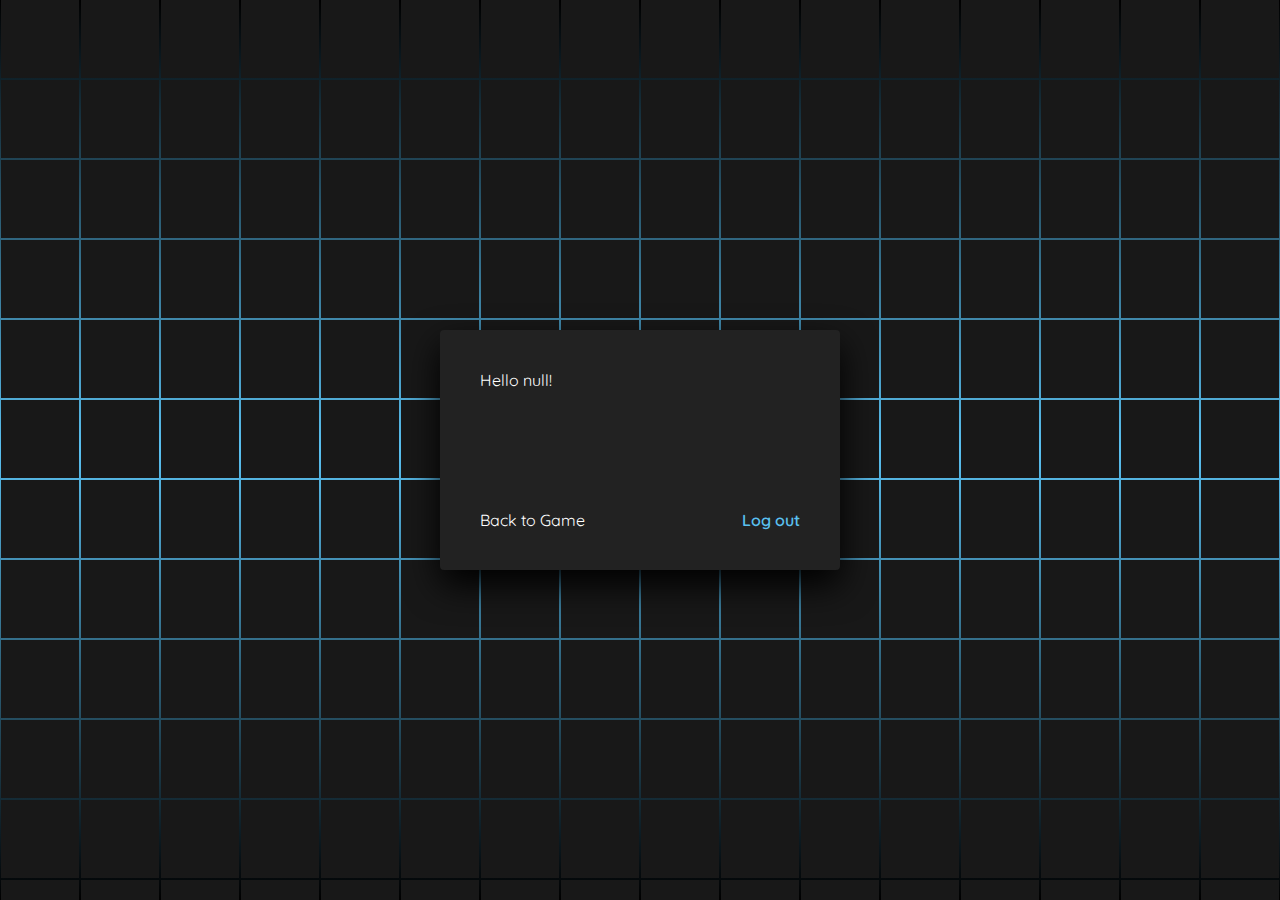
<file: highscore.html>
<!DOCTYPE html>
<html lang="en">
<head>
  <meta charset="UTF-8">
  <meta name="viewport" content="width=device-width, initial-scale=1.0">
  <link rel="shortcut icon" type="image" href="img/gi.jpg">
  <link rel="stylesheet" href="style.css">
  <title>High Score</title>
</head>
<body>
  <section> <span></span> <span></span> <span></span> <span></span> <span></span> 
    <span></span> <span></span> <span></span> <span></span> <span></span> <span></span> 
    <span></span> <span></span> <span></span> <span></span> <span></span> <span></span>
    <span></span> <span></span> <span></span> <span></span> <span></span> <span></span> 
    <span></span> <span></span> <span></span> <span></span> <span></span> <span></span> 
    <span></span> <span></span> <span></span> <span></span> <span></span> <span></span> 
    <span></span> <span></span> <span></span> <span></span> <span></span> <span></span> 
    <span></span> <span></span> <span></span> <span></span> <span></span> <span></span> 
    <span></span> <span></span> <span></span> <span></span> <span></span> <span></span> 
    <span></span> <span></span> <span></span> <span></span> <span></span> <span></span> 
    <span></span> <span></span> <span></span> <span></span> <span></span> <span></span> 
    <span></span> <span></span> <span></span> <span></span> <span></span> <span></span> 
    <span></span> <span></span> <span></span> <span></span> <span></span> <span></span> 
    <span></span> <span></span> <span></span> <span></span> <span></span> <span></span> 
    <span></span> <span></span> <span></span> <span></span> <span></span> <span></span> 
    <span></span> <span></span> <span></span> <span></span> <span></span> <span></span> 
    <span></span> <span></span> <span></span> <span></span> <span></span> <span></span> 
    <span></span> <span></span> <span></span> <span></span> <span></span> <span></span> 
    <span></span> <span></span> <span></span> <span></span> <span></span> <span></span> 
    <span></span> <span></span> <span></span> <span></span> <span></span> <span></span> 
    <span></span> <span></span> <span></span> <span></span> <span></span> <span></span> 
    <span></span> <span></span> <span></span> <span></span> <span></span> <span></span> 
    <span></span> <span></span> <span></span> <span></span> <span></span> <span></span> 
    <span></span> <span></span> <span></span> <span></span> <span></span> <span></span> 
    <span></span> <span></span> <span></span> <span></span> <span></span> <span></span>
    <span></span> <span></span> <span></span> <span></span> <span></span> <span></span> 
    <span></span> <span></span> <span></span> <span></span> <span></span> <span></span> 
    <span></span> <span></span> <span></span> <span></span> <span></span> <span></span> 
    <span></span> <span></span> <span></span> <span></span> <span></span> <span></span> 
    <span></span> <span></span> <span></span> <span></span> <span></span> <span></span> 
    <span></span> <span></span> <span></span> <span></span> <span></span> <span></span> 
    <span></span> <span></span> <span></span> <span></span> <span></span> <span></span> 
    <span></span> <span></span> <span></span> <span></span> <span></span> <span></span> 
    <span></span> <span></span> <span></span> <span></span> <span></span> <span></span> 
    <span></span> <span></span> <span></span> <span></span> <span></span> <span></span> 
    <span></span> <span></span> <span></span> <span></span> <span></span> <span></span> 
    <span></span> <span></span> <span></span> <span></span> <span></span> <span></span> 
    <span></span> <span></span> <span></span> <span></span> <span></span> <span></span> 
    <span></span> <span></span> <span></span> <span></span> <span></span> <span></span> 
    <span></span> <span></span> <span></span> <span></span> <span></span> <span></span> 
    <span></span> <span></span> <span></span> <span></span> <span></span> <span></span> 
    <span></span> <span></span> <span></span> <span></span> <span></span> <span></span> 
    <span></span> <span></span> <span></span> <span></span> <span></span> <span></span> 
    <span></span> <span></span> <span></span> 

   <div class="signin"> 
    
    <div class="content"> 

      <div class="links"> 

        <a id="uname"href=""></a> 
        
        <a href="#"></a> 
        
  
      </div> 
     

      <div class="hscore" id="hscorer"> </div>
      <div class="hscore" id="hscore"> </div>
      

      <div class="links"> 

        <a href="snake.html">Back to Game</a> 
        
        <a href="index.html" onclick="logout()">Log out</a> 
        
  
      </div> 
     

    </div> 

   </div> 

  </section>

  <script type="application/javascript">
  document.getElementById('uname').innerText = 'Hello '+localStorage.getItem('curuser') + '!';

  document.getElementById('hscorer').innerText = 'Highest Scorer is ' +JSON.parse(localStorage.getItem('score')).curuser ;
  
  document.getElementById('hscore').innerText = 'Highest Score is ' +JSON.parse(localStorage.getItem('score')).score;

  function logout(){
    localStorage.removeItem('curuser');
  }
  </script>
  
</body>
</html>
</file>
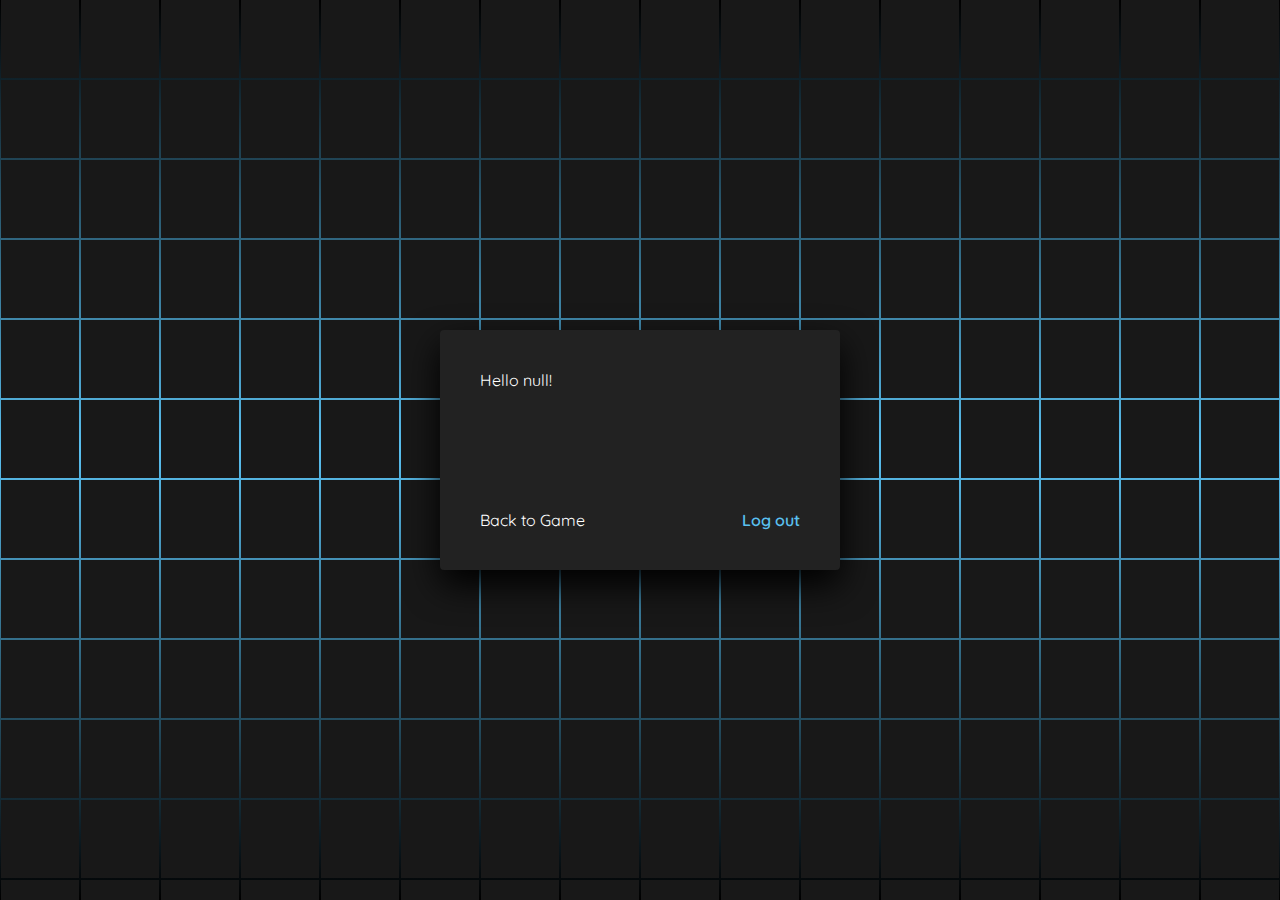
<file: highscoremem.html>
<!DOCTYPE html>
<html lang="en">
<head>
  <meta charset="UTF-8">
  <meta name="viewport" content="width=device-width, initial-scale=1.0">
  <link rel="shortcut icon" type="image" href="img/gi.jpg">
  <link rel="stylesheet" href="style.css">
  <title>High Score</title>
</head>
<body>
  <section> <span></span> <span></span> <span></span> <span></span> <span></span> 
    <span></span> <span></span> <span></span> <span></span> <span></span> <span></span> 
    <span></span> <span></span> <span></span> <span></span> <span></span> <span></span>
    <span></span> <span></span> <span></span> <span></span> <span></span> <span></span> 
    <span></span> <span></span> <span></span> <span></span> <span></span> <span></span> 
    <span></span> <span></span> <span></span> <span></span> <span></span> <span></span> 
    <span></span> <span></span> <span></span> <span></span> <span></span> <span></span> 
    <span></span> <span></span> <span></span> <span></span> <span></span> <span></span> 
    <span></span> <span></span> <span></span> <span></span> <span></span> <span></span> 
    <span></span> <span></span> <span></span> <span></span> <span></span> <span></span> 
    <span></span> <span></span> <span></span> <span></span> <span></span> <span></span> 
    <span></span> <span></span> <span></span> <span></span> <span></span> <span></span> 
    <span></span> <span></span> <span></span> <span></span> <span></span> <span></span> 
    <span></span> <span></span> <span></span> <span></span> <span></span> <span></span> 
    <span></span> <span></span> <span></span> <span></span> <span></span> <span></span> 
    <span></span> <span></span> <span></span> <span></span> <span></span> <span></span> 
    <span></span> <span></span> <span></span> <span></span> <span></span> <span></span> 
    <span></span> <span></span> <span></span> <span></span> <span></span> <span></span> 
    <span></span> <span></span> <span></span> <span></span> <span></span> <span></span> 
    <span></span> <span></span> <span></span> <span></span> <span></span> <span></span> 
    <span></span> <span></span> <span></span> <span></span> <span></span> <span></span> 
    <span></span> <span></span> <span></span> <span></span> <span></span> <span></span> 
    <span></span> <span></span> <span></span> <span></span> <span></span> <span></span> 
    <span></span> <span></span> <span></span> <span></span> <span></span> <span></span> 
    <span></span> <span></span> <span></span> <span></span> <span></span> <span></span>
    <span></span> <span></span> <span></span> <span></span> <span></span> <span></span> 
    <span></span> <span></span> <span></span> <span></span> <span></span> <span></span> 
    <span></span> <span></span> <span></span> <span></span> <span></span> <span></span> 
    <span></span> <span></span> <span></span> <span></span> <span></span> <span></span> 
    <span></span> <span></span> <span></span> <span></span> <span></span> <span></span> 
    <span></span> <span></span> <span></span> <span></span> <span></span> <span></span> 
    <span></span> <span></span> <span></span> <span></span> <span></span> <span></span> 
    <span></span> <span></span> <span></span> <span></span> <span></span> <span></span> 
    <span></span> <span></span> <span></span> <span></span> <span></span> <span></span> 
    <span></span> <span></span> <span></span> <span></span> <span></span> <span></span> 
    <span></span> <span></span> <span></span> <span></span> <span></span> <span></span> 
    <span></span> <span></span> <span></span> <span></span> <span></span> <span></span> 
    <span></span> <span></span> <span></span> <span></span> <span></span> <span></span> 
    <span></span> <span></span> <span></span> <span></span> <span></span> <span></span> 
    <span></span> <span></span> <span></span> <span></span> <span></span> <span></span> 
    <span></span> <span></span> <span></span> <span></span> <span></span> <span></span> 
    <span></span> <span></span> <span></span> <span></span> <span></span> <span></span> 
    <span></span> <span></span> <span></span> <span></span> <span></span> <span></span> 
    <span></span> <span></span> <span></span> 

   <div class="signin"> 
    
    <div class="content"> 

      <div class="links"> 

        <a id="uname"href=""></a> 
        
        <a href="#"></a> 
        
  
      </div> 
     

      <div class="hscore" id="hscorer"> </div>
      <div class="hscore" id="hscore"> </div>
      

      <div class="links"> 

        <a href="memory.html">Back to Game</a> 
        
        <a href="index.html" onclick="logout()">Log out</a> 
        
  
      </div> 
     

    </div> 

   </div> 

  </section>

  <script type="application/javascript">
  document.getElementById('uname').innerText = 'Hello '+localStorage.getItem('curuser') + '!';

  document.getElementById('hscorer').innerText = 'Highest Scorer is ' +JSON.parse(localStorage.getItem('scorem')).curuser ;
  
  document.getElementById('hscore').innerText = 'Minimun Time is ' +JSON.parse(localStorage.getItem('scorem')).score;

  function logout(){
    localStorage.removeItem('curuser');
  }
  </script>
  
</body>
</html>
</file>
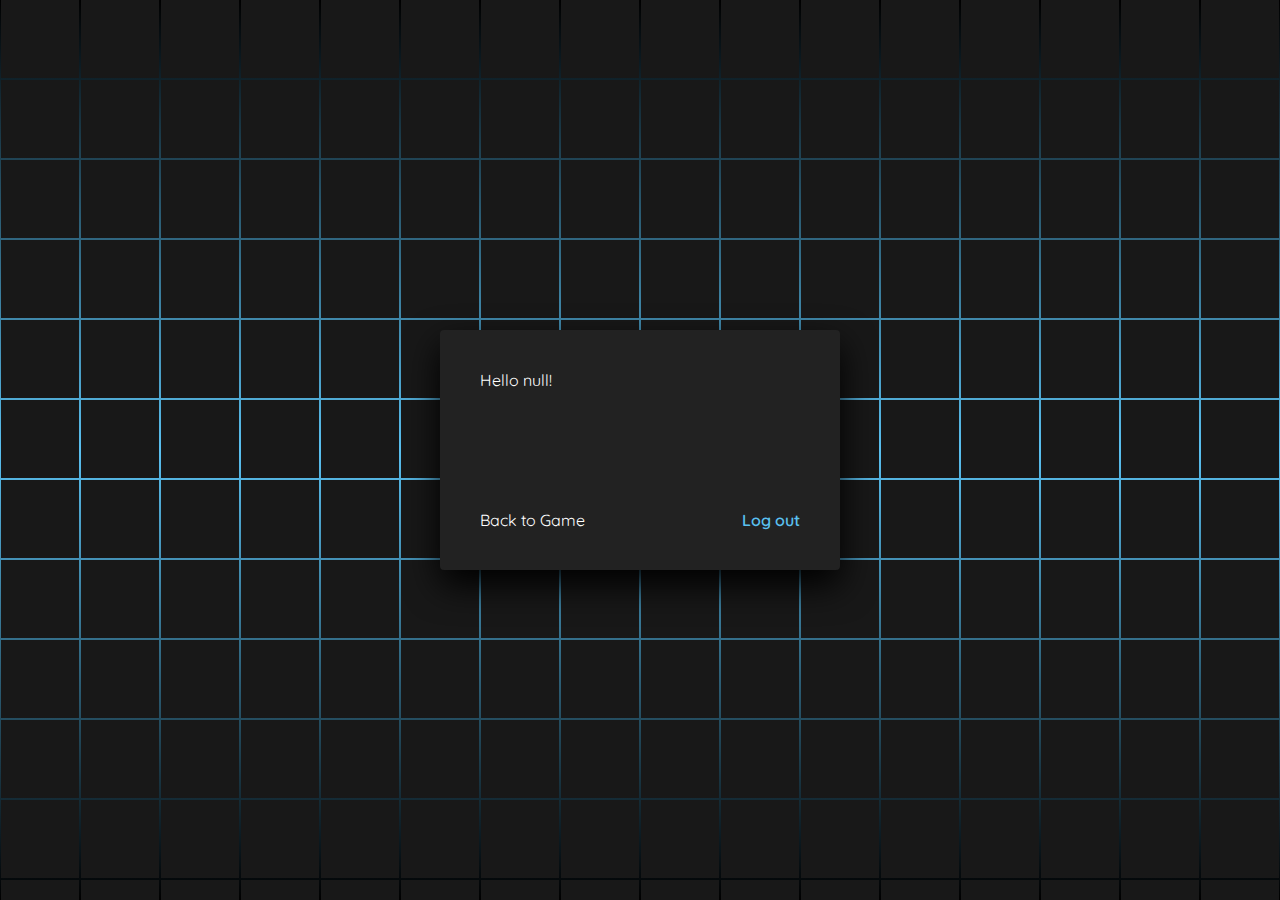
<file: highscoretype.html>
<!DOCTYPE html>
<html lang="en">
<head>
  <meta charset="UTF-8">
  <meta name="viewport" content="width=device-width, initial-scale=1.0">
  <link rel="shortcut icon" type="image" href="img/gi.jpg">
  <link rel="stylesheet" href="style.css">
  <title>High Score</title>
</head>
<body>
  <section> <span></span> <span></span> <span></span> <span></span> <span></span> 
    <span></span> <span></span> <span></span> <span></span> <span></span> <span></span> 
    <span></span> <span></span> <span></span> <span></span> <span></span> <span></span>
    <span></span> <span></span> <span></span> <span></span> <span></span> <span></span> 
    <span></span> <span></span> <span></span> <span></span> <span></span> <span></span> 
    <span></span> <span></span> <span></span> <span></span> <span></span> <span></span> 
    <span></span> <span></span> <span></span> <span></span> <span></span> <span></span> 
    <span></span> <span></span> <span></span> <span></span> <span></span> <span></span> 
    <span></span> <span></span> <span></span> <span></span> <span></span> <span></span> 
    <span></span> <span></span> <span></span> <span></span> <span></span> <span></span> 
    <span></span> <span></span> <span></span> <span></span> <span></span> <span></span> 
    <span></span> <span></span> <span></span> <span></span> <span></span> <span></span> 
    <span></span> <span></span> <span></span> <span></span> <span></span> <span></span> 
    <span></span> <span></span> <span></span> <span></span> <span></span> <span></span> 
    <span></span> <span></span> <span></span> <span></span> <span></span> <span></span> 
    <span></span> <span></span> <span></span> <span></span> <span></span> <span></span> 
    <span></span> <span></span> <span></span> <span></span> <span></span> <span></span> 
    <span></span> <span></span> <span></span> <span></span> <span></span> <span></span> 
    <span></span> <span></span> <span></span> <span></span> <span></span> <span></span> 
    <span></span> <span></span> <span></span> <span></span> <span></span> <span></span> 
    <span></span> <span></span> <span></span> <span></span> <span></span> <span></span> 
    <span></span> <span></span> <span></span> <span></span> <span></span> <span></span> 
    <span></span> <span></span> <span></span> <span></span> <span></span> <span></span> 
    <span></span> <span></span> <span></span> <span></span> <span></span> <span></span> 
    <span></span> <span></span> <span></span> <span></span> <span></span> <span></span>
    <span></span> <span></span> <span></span> <span></span> <span></span> <span></span> 
    <span></span> <span></span> <span></span> <span></span> <span></span> <span></span> 
    <span></span> <span></span> <span></span> <span></span> <span></span> <span></span> 
    <span></span> <span></span> <span></span> <span></span> <span></span> <span></span> 
    <span></span> <span></span> <span></span> <span></span> <span></span> <span></span> 
    <span></span> <span></span> <span></span> <span></span> <span></span> <span></span> 
    <span></span> <span></span> <span></span> <span></span> <span></span> <span></span> 
    <span></span> <span></span> <span></span> <span></span> <span></span> <span></span> 
    <span></span> <span></span> <span></span> <span></span> <span></span> <span></span> 
    <span></span> <span></span> <span></span> <span></span> <span></span> <span></span> 
    <span></span> <span></span> <span></span> <span></span> <span></span> <span></span> 
    <span></span> <span></span> <span></span> <span></span> <span></span> <span></span> 
    <span></span> <span></span> <span></span> <span></span> <span></span> <span></span> 
    <span></span> <span></span> <span></span> <span></span> <span></span> <span></span> 
    <span></span> <span></span> <span></span> <span></span> <span></span> <span></span> 
    <span></span> <span></span> <span></span> <span></span> <span></span> <span></span> 
    <span></span> <span></span> <span></span> <span></span> <span></span> <span></span> 
    <span></span> <span></span> <span></span> <span></span> <span></span> <span></span> 
    <span></span> <span></span> <span></span> 

   <div class="signin"> 
    
    <div class="content"> 

      <div class="links"> 

        <a id="uname"href=""></a> 
        
        <a href="#"></a> 
        
  
      </div> 
     

      <div class="hscore" id="hscorer"> </div>
      <div class="hscore" id="hscore"> </div>
      

      <div class="links"> 

        <a href="typinggame.html">Back to Game</a> 
        
        <a href="index.html" onclick="logout()">Log out</a> 
        
  
      </div> 
     

    </div> 

   </div> 

  </section>

  <script type="application/javascript">
  document.getElementById('uname').innerText = 'Hello '+localStorage.getItem('curuser') + '!';

  document.getElementById('hscorer').innerText = 'Highest Scorer is ' +JSON.parse(localStorage.getItem('scoretype')).curuser ;
  
  document.getElementById('hscore').innerText = 'Highest Score is ' +JSON.parse(localStorage.getItem('scoretype')).score;

  function logout(){
    localStorage.removeItem('curuser');
  }
  </script>
  
</body>
</html>
</file>
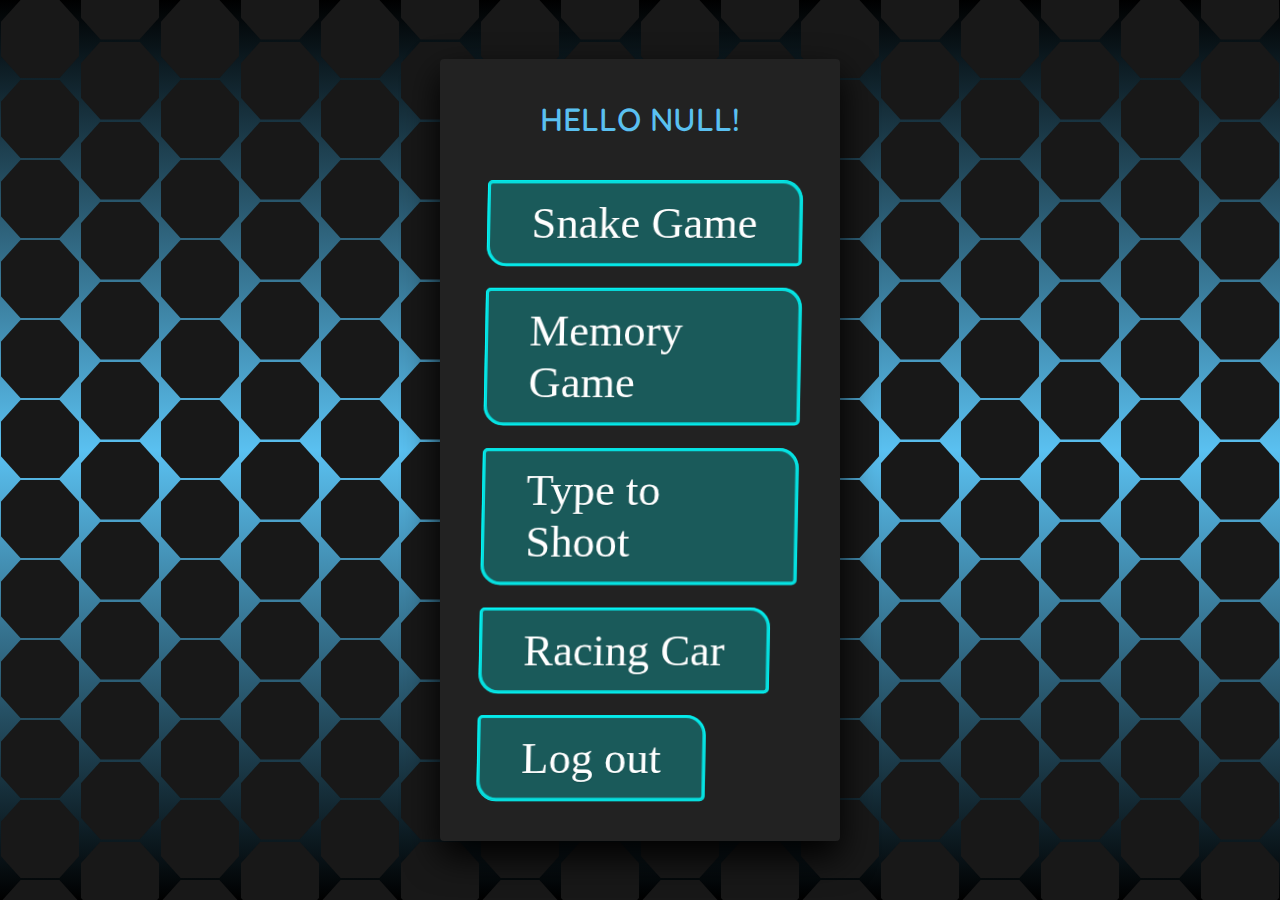
<file: menu.html>
<!doctype html>

<html lang="en"> 

<head>
    <title>Game Menu</title>
    <meta charset="utf-8">

    <meta name="viewport" content="width=device-width, initial-scale=1">
    <meta name="mobile-web-app-capable" content="yes">
    <meta name="theme-color" content="hsl(221 90% 98%)" media="(prefers-color-scheme: light)">
    <meta name="theme-color" content="Canvas" media="(prefers-color-scheme: dark)">
   

  <link rel="shortcut icon" type="image" href="img/gi.jpg">
  <link rel="stylesheet" href="./style1.css"> 


  <style>



      
 
  

   
.threeD-button-set {
  --y: 10.1deg;
  --x: -6.35deg;
  --distance: 1px;
  --theme: hsl(180 100% 50%);
  --theme-bg: hsl(180 100% 50% / 25%);
  --theme-bg-hover: hsl(180 100% 50% / 40%);
  --theme-text: white;
  --theme-shadow: hsl(180 100% 10% / 25%);

  --_max-rotateY: 10deg;
  --_max-rotateX: 15deg;
  --_btn-bg: var(--theme-bg);
  --_btn-bg-hover: var(--theme-bg-hover);
  --_btn-text: var(--theme-text);
  --_btn-text-shadow: var(--theme-shadow);
  --_bounce-ease: cubic-bezier(.5, 1.75, .75, 1.25);

  /* remove <ul> margins */
  margin: 0;

  /* vertical rag-right layout */
  display: flex;
  flex-direction: column;
  align-items: flex-start;
  gap: 2.5vh;
  perspective: 30vw;
  /* create 3D space context */
  transform-style: preserve-3d;

  /* clamped menu rotation to not be too extreme */
  transform: 
    rotateY(
      
      clamp(
        calc(var(--_max-rotateY) * -1), 
        var(--y), 
        var(--_max-rotateY)
      )
    )
    rotateX(
      
    clamp(
        calc(var(--_max-rotateX) * -1), 
        var(--x), 
        var(--_max-rotateX)
      )
    );
    animation: rotate-y 7s ease-in-out infinite;
  

}
/* removes Safari focus ring on <ul> after button interaction */
&:focus {
    outline: none;
}
/* @media (--motionOK) {
    will-change: transform;
    transition: transform .1s ease;
    animation: rotate-y 5s ease-in-out infinite;
} */
  
    /* @media (--dark) {
    --theme: hsl(255 53% 50%);
    --theme-bg: hsl(255 53% 71% / 25%);
    --theme-bg-hover: hsl(255 53% 50% / 40%);
    --theme-shadow: hsl(255 53% 10% / 25%);
  }
  @media (--HDcolor) {
    @supports (color: color(display-p3 0 0 0)) {
      --theme: color(display-p3 .4 0 .9);
    }
  } */
@keyframes rotate-y {
  33% {
    transform: rotateY(25deg) rotateX(-6deg);
  }
  66% {
    transform: rotateY(-25deg) rotateX(-6deg);
  }
}
#uname{
  color: rgb(90, 192, 240);
  font-weight: 600;
}

.threeD-button-set > li {
  /* change display type from list-item */
  display: inline-flex;

  /* create context for button pseudos */
  position: relative;

  /* create 3D space context */
  transform-style: preserve-3d; 
}

.threeD-button-set a {
  /* strip out default button styles */
  appearance: none;
  outline: none;
  border: none;
  text-decoration: none;
  -webkit-tap-highlight-color: transparent;
  
  /* bring in brand styles via props */
  background-color: var(--_btn-bg);
  color: var(--_btn-text);
  text-shadow: 0 1px 1px var(--_btn-text-shadow);

  font-size: min(5vmin, 3rem);
  font-family: Audiowide;
  padding-block: .75ch;
  padding-inline: 2ch;
  border-radius: 5px 20px;

  /* prepare for 3D perspective transforms */
  transform: translateZ(var(--distance));
  transform-style: preserve-3d;
  
  &:is(:hover, :focus-visible):not(:active) {
    /* subtle distance plus bg color change on hover/focus */
    --distance: 15px;
    background-color: var(--_btn-bg-hover);

    /* if motion is OK, setup transitions and increase distance */
    @media (--motionOK) {
      --distance: 3vmax;

      transition-timing-function: var(--_bounce-ease);
      transition-duration: .4s;

      &::after  { transition-duration: .5s }
      &::before { transition-duration: .3s }
    }
  }
  
  &::after,
  &::before {
    /* create empty element */
    content: '';
    opacity: .8;

    /* cover the parent (button) */
    position: absolute;
    inset: 0;

    /* style the element for border accents */
    border: 1px solid var(--theme);
    border-radius: 5px 20px;

    /* move in Z space with a multiplier */
    transform: translateZ(calc(var(--distance) / 3));

    /* if motion is OK, transition the Z space move */
    @media (--motionOK) {
      transition: transform .1s ease-out;   
    }
  }
  
  /* exceptions for one of the pseudo elements */
  /* this will be pushed back and have a thicker border */
  &::before {
    border-width: 3px;
    transform: translateZ(calc(var(--distance) / 3 * -1));

    /* in dark mode, it glows! */
    @media (--dark) {
      box-shadow: 
        0 0 25px var(--theme), 
        inset 0 0 25px var(--theme);
    }
  }
  
  @media (--motionOK) {
    will-change: transform;
    transition: 
      transform .2s ease ,
      background-color .5s ease;
  }
  @keyframes rotate-y {
  50% {
    transform: rotateY(15deg) rotateX(-6deg);
  }
 
}
  
}


  </style>

</head> 

 <body> 

  

  
  <section>
    <div class="hept"></div><div class="hept1"></div> <div class="hept"></div><div class="hept1"></div> <div class="hept"></div><div class="hept1"></div> 
    <div class="hept"></div><div class="hept1"></div> <div class="hept"></div><div class="hept1"></div> <div class="hept"></div><div class="hept1"></div> 
    <div class="hept"></div><div class="hept1"></div> <div class="hept"></div><div class="hept1"></div> <div class="hept"></div><div class="hept1"></div>
    <div class="hept"></div><div class="hept1"></div> <div class="hept"></div><div class="hept1"></div> <div class="hept"></div><div class="hept1"></div> 
    <div class="hept"></div><div class="hept1"></div> <div class="hept"></div><div class="hept1"></div> <div class="hept"></div><div class="hept1"></div> 
    <div class="hept"></div><div class="hept1"></div> <div class="hept"></div><div class="hept1"></div> <div class="hept"></div><div class="hept1"></div> 
    <div class="hept"></div><div class="hept1"></div> <div class="hept"></div><div class="hept1"></div> <div class="hept"></div><div class="hept1"></div> 
    <div class="hept"></div><div class="hept1"></div> <div class="hept"></div><div class="hept1"></div> <div class="hept"></div><div class="hept1"></div> 
    <div class="hept"></div><div class="hept1"></div> <div class="hept"></div><div class="hept1"></div> <div class="hept"></div><div class="hept1"></div> 
    <div class="hept"></div><div class="hept1"></div> <div class="hept"></div><div class="hept1"></div> <div class="hept"></div><div class="hept1"></div> 
    <div class="hept"></div><div class="hept1"></div> <div class="hept"></div><div class="hept1"></div> <div class="hept"></div><div class="hept1"></div> 
    <div class="hept"></div><div class="hept1"></div> <div class="hept"></div><div class="hept1"></div> <div class="hept"></div><div class="hept1"></div> 
    <div class="hept"></div><div class="hept1"></div> <div class="hept"></div><div class="hept1"></div> <div class="hept"></div><div class="hept1"></div> 
    <div class="hept"></div><div class="hept1"></div> <div class="hept"></div><div class="hept1"></div> <div class="hept"></div><div class="hept1"></div> 
    <div class="hept"></div><div class="hept1"></div> <div class="hept"></div><div class="hept1"></div> <div class="hept"></div><div class="hept1"></div> 
    <div class="hept"></div><div class="hept1"></div> <div class="hept"></div><div class="hept1"></div> <div class="hept"></div><div class="hept1"></div> 
    <div class="hept"></div><div class="hept1"></div> <div class="hept"></div><div class="hept1"></div> <div class="hept"></div><div class="hept1"></div> 
    <div class="hept"></div><div class="hept1"></div> <div class="hept"></div><div class="hept1"></div> <div class="hept"></div><div class="hept1"></div> 
    <div class="hept"></div><div class="hept1"></div> <div class="hept"></div><div class="hept1"></div> <div class="hept"></div><div class="hept1"></div> 
    <div class="hept"></div><div class="hept1"></div> <div class="hept"></div><div class="hept1"></div> <div class="hept"></div><div class="hept1"></div> 
    <div class="hept"></div><div class="hept1"></div> <div class="hept"></div><div class="hept1"></div> <div class="hept"></div><div class="hept1"></div> 
    <div class="hept"></div><div class="hept1"></div> <div class="hept"></div><div class="hept1"></div> <div class="hept"></div><div class="hept1"></div> 
    <div class="hept"></div><div class="hept1"></div> <div class="hept"></div><div class="hept1"></div> <div class="hept"></div><div class="hept1"></div> 
    <div class="hept"></div><div class="hept1"></div> <div class="hept"></div><div class="hept1"></div> <div class="hept"></div><div class="hept1"></div> 
    <div class="hept"></div><div class="hept1"></div> <div class="hept"></div><div class="hept1"></div> <div class="hept"></div><div class="hept1"></div>
    <div class="hept"></div><div class="hept1"></div> <div class="hept"></div><div class="hept1"></div> <div class="hept"></div><div class="hept1"></div> 
    <div class="hept"></div><div class="hept1"></div> <div class="hept"></div><div class="hept1"></div> <div class="hept"></div><div class="hept1"></div> 
    <div class="hept"></div><div class="hept1"></div> <div class="hept"></div><div class="hept1"></div> <div class="hept"></div><div class="hept1"></div> 
    <div class="hept"></div><div class="hept1"></div> <div class="hept"></div><div class="hept1"></div> <div class="hept"></div><div class="hept1"></div> 
    <div class="hept"></div><div class="hept1"></div> <div class="hept"></div><div class="hept1"></div> <div class="hept"></div><div class="hept1"></div> 
    <div class="hept"></div><div class="hept1"></div> <div class="hept"></div><div class="hept1"></div> <div class="hept"></div><div class="hept1"></div> 
    <div class="hept"></div><div class="hept1"></div> <div class="hept"></div><div class="hept1"></div> <div class="hept"></div><div class="hept1"></div> 
    <div class="hept"></div><div class="hept1"></div> <div class="hept"></div><div class="hept1"></div> <div class="hept"></div><div class="hept1"></div> 
    <div class="hept"></div><div class="hept1"></div> <div class="hept"></div><div class="hept1"></div> <div class="hept"></div><div class="hept1"></div> 
    <div class="hept"></div><div class="hept1"></div> <div class="hept"></div><div class="hept1"></div> <div class="hept"></div><div class="hept1"></div> 
    <div class="hept"></div><div class="hept1"></div> <div class="hept"></div><div class="hept1"></div> <div class="hept"></div><div class="hept1"></div> 
    <div class="hept"></div><div class="hept1"></div> <div class="hept"></div><div class="hept1"></div> <div class="hept"></div><div class="hept1"></div> 
    <div class="hept"></div><div class="hept1"></div> <div class="hept"></div><div class="hept1"></div> <div class="hept"></div><div class="hept1"></div> 
    <div class="hept"></div><div class="hept1"></div> <div class="hept"></div><div class="hept1"></div> <div class="hept"></div><div class="hept1"></div> 
    <div class="hept"></div><div class="hept1"></div> <div class="hept"></div><div class="hept1"></div> <div class="hept"></div><div class="hept1"></div> 
    <div class="hept"></div><div class="hept1"></div> <div class="hept"></div><div class="hept1"></div> <div class="hept"></div><div class="hept1"></div> 
    <div class="hept"></div><div class="hept1"></div> <div class="hept"></div><div class="hept1"></div> <div class="hept"></div><div class="hept1"></div> 
    <div class="hept"></div><div class="hept1"></div> <div class="hept"></div><div class="hept1"></div> <div class="hept"></div><div class="hept1"></div> 
    <div class="hept"></div><div class="hept1"></div> <div class="hept"></div><div class="hept1"></div> <div class="hept"></div><div class="hept1"></div>

   <div class="signin"> 

    <div class="content"> 

     <h2 id="uname"></h2> 

     <div class="form"> 
       <form id="regis-form">
        <ul class="threeD-button-set">
          <li class ="menu-item"><a href="snake.html">Snake Game</a></li>
          <li class ="menu-item"><a href="memory.html">Memory Game</a></li>
          <li class ="menu-item"><a href="typinggame.html">Type to Shoot</a></li>
          <li class ="menu-item"><a href="car.html">Racing Car</a></li>
          <li class ="menu-item"><a onclick="logout()" href="index.html">Log out</a></li>
        </ul>
      </form>

     </div> 

    </div> 

   </div> 

  </section> 

  <script type="application/javascript">
    document.getElementById('uname').innerText = 'Hello '+localStorage.getItem('curuser') + '!';

    let menuSettingAll = document.querySelectorAll(".menu-item")
    let menuSettingAllArray = [...menuSettingAll]

    function soundEffects(url) {
  let a = new Audio(url)
  a.play()
}



menuSettingAllArray.map((menuItem) => {
  menuItem.removeEventListener(
    "mouseover", () => soundEffects("http://codeskulptor-demos.commondatastorage.googleapis.com/pang/pop.mp3")
  )
  menuItem.addEventListener(
    "mouseover", () => soundEffects("http://codeskulptor-demos.commondatastorage.googleapis.com/pang/pop.mp3")
  )
})


function logout(){
  localStorage.removeItem('curuser');
}
  
 </script>

 </body>

</html>
</file>
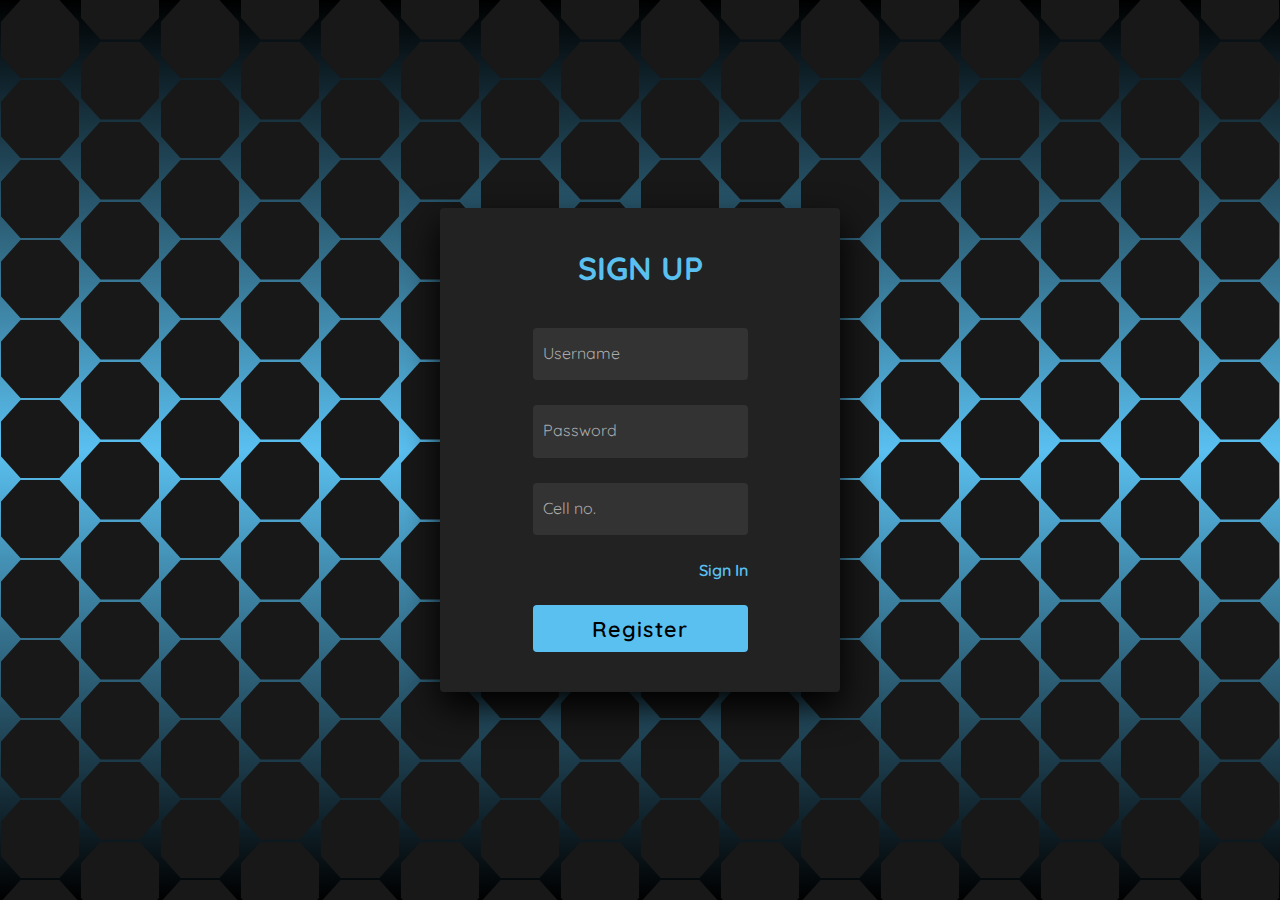
<file: regis.html>
<!doctype html>

<html lang="en"> 

 <head> 

  <meta charset="UTF-8"> 

  <title>Sign Up</title> 

  <link rel="shortcut icon" type="image" href="img/gi.jpg">

  <link rel="stylesheet" href="./style1.css"> 

 </head> 

 <body> <!-- partial:index.partial.html --> 

  <section>
    <div class="hept"></div><div class="hept1"></div> <div class="hept"></div><div class="hept1"></div> <div class="hept"></div><div class="hept1"></div> 
    <div class="hept"></div><div class="hept1"></div> <div class="hept"></div><div class="hept1"></div> <div class="hept"></div><div class="hept1"></div> 
    <div class="hept"></div><div class="hept1"></div> <div class="hept"></div><div class="hept1"></div> <div class="hept"></div><div class="hept1"></div>
    <div class="hept"></div><div class="hept1"></div> <div class="hept"></div><div class="hept1"></div> <div class="hept"></div><div class="hept1"></div> 
    <div class="hept"></div><div class="hept1"></div> <div class="hept"></div><div class="hept1"></div> <div class="hept"></div><div class="hept1"></div> 
    <div class="hept"></div><div class="hept1"></div> <div class="hept"></div><div class="hept1"></div> <div class="hept"></div><div class="hept1"></div> 
    <div class="hept"></div><div class="hept1"></div> <div class="hept"></div><div class="hept1"></div> <div class="hept"></div><div class="hept1"></div> 
    <div class="hept"></div><div class="hept1"></div> <div class="hept"></div><div class="hept1"></div> <div class="hept"></div><div class="hept1"></div> 
    <div class="hept"></div><div class="hept1"></div> <div class="hept"></div><div class="hept1"></div> <div class="hept"></div><div class="hept1"></div> 
    <div class="hept"></div><div class="hept1"></div> <div class="hept"></div><div class="hept1"></div> <div class="hept"></div><div class="hept1"></div> 
    <div class="hept"></div><div class="hept1"></div> <div class="hept"></div><div class="hept1"></div> <div class="hept"></div><div class="hept1"></div> 
    <div class="hept"></div><div class="hept1"></div> <div class="hept"></div><div class="hept1"></div> <div class="hept"></div><div class="hept1"></div> 
    <div class="hept"></div><div class="hept1"></div> <div class="hept"></div><div class="hept1"></div> <div class="hept"></div><div class="hept1"></div> 
    <div class="hept"></div><div class="hept1"></div> <div class="hept"></div><div class="hept1"></div> <div class="hept"></div><div class="hept1"></div> 
    <div class="hept"></div><div class="hept1"></div> <div class="hept"></div><div class="hept1"></div> <div class="hept"></div><div class="hept1"></div> 
    <div class="hept"></div><div class="hept1"></div> <div class="hept"></div><div class="hept1"></div> <div class="hept"></div><div class="hept1"></div> 
    <div class="hept"></div><div class="hept1"></div> <div class="hept"></div><div class="hept1"></div> <div class="hept"></div><div class="hept1"></div> 
    <div class="hept"></div><div class="hept1"></div> <div class="hept"></div><div class="hept1"></div> <div class="hept"></div><div class="hept1"></div> 
    <div class="hept"></div><div class="hept1"></div> <div class="hept"></div><div class="hept1"></div> <div class="hept"></div><div class="hept1"></div> 
    <div class="hept"></div><div class="hept1"></div> <div class="hept"></div><div class="hept1"></div> <div class="hept"></div><div class="hept1"></div> 
    <div class="hept"></div><div class="hept1"></div> <div class="hept"></div><div class="hept1"></div> <div class="hept"></div><div class="hept1"></div> 
    <div class="hept"></div><div class="hept1"></div> <div class="hept"></div><div class="hept1"></div> <div class="hept"></div><div class="hept1"></div> 
    <div class="hept"></div><div class="hept1"></div> <div class="hept"></div><div class="hept1"></div> <div class="hept"></div><div class="hept1"></div> 
    <div class="hept"></div><div class="hept1"></div> <div class="hept"></div><div class="hept1"></div> <div class="hept"></div><div class="hept1"></div> 
    <div class="hept"></div><div class="hept1"></div> <div class="hept"></div><div class="hept1"></div> <div class="hept"></div><div class="hept1"></div>
    <div class="hept"></div><div class="hept1"></div> <div class="hept"></div><div class="hept1"></div> <div class="hept"></div><div class="hept1"></div> 
    <div class="hept"></div><div class="hept1"></div> <div class="hept"></div><div class="hept1"></div> <div class="hept"></div><div class="hept1"></div> 
    <div class="hept"></div><div class="hept1"></div> <div class="hept"></div><div class="hept1"></div> <div class="hept"></div><div class="hept1"></div> 
    <div class="hept"></div><div class="hept1"></div> <div class="hept"></div><div class="hept1"></div> <div class="hept"></div><div class="hept1"></div> 
    <div class="hept"></div><div class="hept1"></div> <div class="hept"></div><div class="hept1"></div> <div class="hept"></div><div class="hept1"></div> 
    <div class="hept"></div><div class="hept1"></div> <div class="hept"></div><div class="hept1"></div> <div class="hept"></div><div class="hept1"></div> 
    <div class="hept"></div><div class="hept1"></div> <div class="hept"></div><div class="hept1"></div> <div class="hept"></div><div class="hept1"></div> 
    <div class="hept"></div><div class="hept1"></div> <div class="hept"></div><div class="hept1"></div> <div class="hept"></div><div class="hept1"></div> 
    <div class="hept"></div><div class="hept1"></div> <div class="hept"></div><div class="hept1"></div> <div class="hept"></div><div class="hept1"></div> 
    <div class="hept"></div><div class="hept1"></div> <div class="hept"></div><div class="hept1"></div> <div class="hept"></div><div class="hept1"></div> 
    <div class="hept"></div><div class="hept1"></div> <div class="hept"></div><div class="hept1"></div> <div class="hept"></div><div class="hept1"></div> 
    <div class="hept"></div><div class="hept1"></div> <div class="hept"></div><div class="hept1"></div> <div class="hept"></div><div class="hept1"></div> 
    <div class="hept"></div><div class="hept1"></div> <div class="hept"></div><div class="hept1"></div> <div class="hept"></div><div class="hept1"></div> 
    <div class="hept"></div><div class="hept1"></div> <div class="hept"></div><div class="hept1"></div> <div class="hept"></div><div class="hept1"></div> 
    <div class="hept"></div><div class="hept1"></div> <div class="hept"></div><div class="hept1"></div> <div class="hept"></div><div class="hept1"></div> 
    <div class="hept"></div><div class="hept1"></div> <div class="hept"></div><div class="hept1"></div> <div class="hept"></div><div class="hept1"></div> 
    <div class="hept"></div><div class="hept1"></div> <div class="hept"></div><div class="hept1"></div> <div class="hept"></div><div class="hept1"></div> 
    <div class="hept"></div><div class="hept1"></div> <div class="hept"></div><div class="hept1"></div> <div class="hept"></div><div class="hept1"></div> 
    <div class="hept"></div><div class="hept1"></div> <div class="hept"></div><div class="hept1"></div> <div class="hept"></div><div class="hept1"></div>

   <div class="signin"> 

    <div class="content"> 

     <h2>Sign Up</h2> 

     <div class="form"> 
       <form id="regis-form">
      <div class="inputBox"> 

       <input id="regis-username" type="text" required> <i>Username</i> 

      </div> 

      <div class="inputBox"> 

       <input id="regis-password" type="password" required> <i>Password</i> 

      </div> 
        <div class="inputBox"> 

       <input id="mobile" type="number" required> <i>Cell no.</i> 

      </div> 

      <div class="links"> <a href="#"></a> 
        <a href="index.html">Sign In</a> 

      </div> 

      <div class="inputBox"> 

       <input type="submit" onclick="regis()" value="Register"> 

      </div> 
      </form>

     </div> 

    </div> 

   </div> 

  </section> <!-- partial --> 

  <script type="application/javascript">

    const regisform = document.getElementById('regis-form');
    

    function regis(){
        

        const regisUsername = document.getElementById('regis-username').value;
        const regisPassword = document.getElementById('regis-password').value;

        if((regisUsername!="") && (regisPassword!="")){
            const existingUser = localStorage.getItem(regisUsername);

            if(!existingUser){
                const user = {regisUsername, regisPassword};

                localStorage.setItem(regisUsername, JSON.stringify(user));
                window.location.href = 'index.html';
                alert('Account created successfully!');
                
            }else{
                console.log(JSON.parse(existingUser));
                alert('Username already exist. Please choose a different one.');
            }
        }else{
            alert('Please fill in all fields!');
        }

    } 

  </script>

 </body>

</html>
</file>
<file: style1.css>
@import url('https://fonts.googleapis.com/css2?family=Quicksand:wght@300;400;500;600;700&display=swap');
*
{
  margin: 0;
  padding: 0;
  box-sizing: border-box;
  font-family: 'Quicksand', sans-serif;
}
body 
{
  display: flex;
  justify-content: center;
  align-items: center;
  min-height: 100vh;
  background: #000;
}
section 
{
  position: absolute;
  width: 100vw;
  height: 100vh;
  display: flex;
  justify-content: center;
  align-items: center;
  gap: 2px;
  flex-wrap: wrap;
  overflow: hidden;
}
section::before 
{
  content: '';
  position: absolute;
  width: 100%;
  height: 100%;
  background: linear-gradient(#000,rgb(90, 192, 240),#000);
  animation: animate 5s linear infinite;
}
@keyframes animate 
{
  0%
  {
    transform: translateY(-100%);
  }
  100%
  {
    transform: translateY(100%);
  }
}
section span 
{
  position: relative;
  display: block;
  width: calc(6.25vw - 2px);
  height: calc(6.25vw - 2px);
  background: #181818;
  z-index: 2;
  transition: 1.5s;
  border-radius: 20%;
}
section span:hover 
{
  background: rgb(90, 192, 240);
  transition: 0s;
}

section .hept 
{
  width: calc(6.25vw - 2px);
  height: calc(6.25vw - 2px);
  background-color: #181818; 
  /* left - top margin evabe polygon er value hoy*/
  clip-path: polygon(25% 0%, 75% 0%, 120% 50%, 75% 100%, 25% 100%, -20% 50%);
  position: relative;
  display: block;
  z-index: 2;
  transition: 1.5s;

}

section .hept:hover
{
  background-color: rgb(90, 192, 240);
  transition: 0s;
}
section .hept1
{
  width: calc(6.25vw - 2px);
  height: calc(6.25vw - 2px);
  margin-top: -18.5%;
  background-color: #181818; 
  /* left - top margin evabe polygon er value hoy*/
  clip-path: polygon(25% 0%, 75% 0%, 120% 50%, 75% 100%, 25% 100%, -20% 50%);
  position: relative;
  display: block;
  z-index: 2;
  transition: 1.5s;

}

section .hept1:hover
{
  background-color: rgb(90, 192, 240);
  transition: 0s;
}


section .signin
{
  position: absolute;
  width: 400px;
  background: #222;  
  z-index: 1000;
  display: flex;
  justify-content: center;
  align-items: center;
  padding: 40px;
  border-radius: 4px;
  box-shadow: 0 15px 35px rgba(0,0,0,9);
}
section .signin .content 
{
  position: relative;
  width: 100%;
  display: flex;
  justify-content: center;
  align-items: center;
  flex-direction: column;
  gap: 40px;
}
section .signin .content h2 
{
  font-size: 2em;
  color: rgb(90, 192, 240);
  text-transform: uppercase;
}
section .signin .content .form #regis-form
{
  width: 100%;
  display: flex;
  flex-direction: column;
  gap: 25px;
}
section .signin .content .form #regis-form .inputBox
{
  position: relative;
  width: 100%;
}
section .signin .content .form #regis-form .inputBox input 
{
  position: relative;
  width: 100%;
  background: #333;
  border: none;
  outline: none;
  padding: 25px 10px 7.5px;
  border-radius: 4px;
  color: #fff;
  font-weight: 500;
  font-size: 1em;
}
section .signin .content .form #regis-form .inputBox i 
{
  position: absolute;
  left: 0;
  padding: 15px 10px;
  font-style: normal;
  color: #aaa;
  transition: 0.5s;
  pointer-events: none;
}
.signin .content .form #regis-form .inputBox input:focus ~ i,
.signin .content .form #regis-form .inputBox input:valid ~ i
{
  transform: translateY(-7.5px);
  font-size: 0.8em;
  color: #fff;
}
.signin .content .form #regis-form .links 
{
  position: relative;
  width: 100%;
  display: flex;
  justify-content: space-between;
}
.signin .content .form #regis-form .links a 
{
  color: #fff;
  text-decoration: none;
}
.signin .content .form #regis-form .links a:nth-child(2)
{
  color: rgb(90, 192, 240);
  font-weight: 600;
}
.signin .content .form #regis-form .inputBox input[type="submit"]
{
  padding: 10px;
  background: rgb(90, 192, 240);
  color: #000;
  font-weight: 600;
  font-size: 1.35em;
  letter-spacing: 0.05em;
  cursor: pointer;
}
input[type="submit"]:active
{
  opacity: 0.6;
}
@media (max-width: 900px)
{
  section span 
  {
    width: calc(10vw - 2px);
    height: calc(10vw - 2px);
  }
}
@media (max-width: 600px)
{
  section span 
  {
    width: calc(20vw - 2px);
    height: calc(20vw - 2px);
  }
}

@media (max-width: 900px)
{
  section .hept
  {
    width: calc(10vw - 2px);
    height: calc(10vw - 2px);
  }
}
@media (max-width: 600px)
{
  section .hept 
  {
    width: calc(20vw - 2px);
    height: calc(20vw - 2px);
  }
}
@media (max-width: 900px)
{
  section .hept1
  {
    width: calc(10vw - 2px);
    height: calc(10vw - 2px);
  }
}
@media (max-width: 600px)
{
  section .hept1
  {
    width: calc(20vw - 2px);
    height: calc(20vw - 2px);
  }
}
</file>
<file: style.css>
@import url('https://fonts.googleapis.com/css2?family=Quicksand:wght@300;400;500;600;700&display=swap');
*
{
  margin: 0;
  padding: 0;
  box-sizing: border-box;
  font-family: 'Quicksand', sans-serif;
}
body 
{
  display: flex;
  justify-content: center;
  align-items: center;
  min-height: 100vh;
  background: #000;
}
section 
{
  position: absolute;
  width: 100vw;
  height: 100vh;
  display: flex;
  justify-content: center;
  align-items: center;
  gap: 2px;
  flex-wrap: wrap;
  overflow: hidden;
}
section::before 
{
  content: '';
  position: absolute;
  width: 100%;
  height: 100%;
  background: linear-gradient(#000,rgb(90, 192, 240),#000);
  animation: animate 5s linear infinite;
}
@keyframes animate 
{
  0%
  {
    transform: translateY(-100%);
  }
  100%
  {
    transform: translateY(100%);
  }
}
section span 
{
  position: relative;
  display: block;
  width: calc(6.25vw - 2px);
  height: calc(6.25vw - 2px);
  background: #181818;
  z-index: 2;
  transition: 1.5s;
}
section span:hover 
{
  background: rgb(90, 192, 240);
  transition: 0s;
}


section .signin
{
  position: absolute;
  width: 400px;
  background: #222;  
  z-index: 1000;
  display: flex;
  justify-content: center;
  align-items: center;
  padding: 40px;
  border-radius: 4px;
  box-shadow: 0 15px 35px rgba(0,0,0,9);
}
section .signin .content 
{
  position: relative;
  width: 100%;
  display: flex;
  justify-content: center;
  align-items: center;
  flex-direction: column;
  gap: 40px;
}

section .signin .content .links 
{
  position: relative;
  width: 100%;
  display: flex;
  justify-content: space-between;
}

section .signin .content .links a 
{
  color: #fff;
  text-decoration: none;
}

section .signin .content .links a:nth-child(2)
{
  color: rgb(90, 192, 240);
  font-weight: 600;
}
section .signin .content .speedContainer
{
  position: absolute;
  top: -.7%;
  left: 50%;
  color: rgb(90, 192, 240);
  font-weight: 600;
}

section .signin .content .hscore
{
  color: #81863b;
  font-weight: 600;
}

  #game-board {
    position: relative;
    width: 300px;
    height: 300px;
    background-color: rgb(224, 235, 245);
  }
  
  .snake {
    position: absolute;
    background-color: #3498db;
    width: 20px;
    height: 20px;
    border-radius: 30%;
    color: azure;
    font-weight: bolder;
    text-align: center;
    padding-bottom: 3px;
  }

  
  .snakeHead {
    position: absolute;
    float: left;
    background-color: #e92791c4;
    width: 20px;
    height: 20px;
    border-radius: 50%;
    color: #000;
    font-weight: bolder;
    text-align: center;
    padding-bottom: 3px;
    
  }

  .snakeTail {
    position: absolute;
    border-radius: 10px;
    background-color: transparent;
    width: 20px;
    height: 20px;
    /* for traingle shape */
    /* border-left: 10px solid transparent;
    border-right: 10px solid transparent;
    border-top: 20px solid #8eb8d4; */
    color: #8eb8d4;
    /* font-weight: bolder; */
    text-align: center;
  }

  
  
  .food {
    position: absolute;
    /* background-color: #b44848; */
    width: 20px;
    height: 20px;
    border-radius: 50%;
  }
</file>
